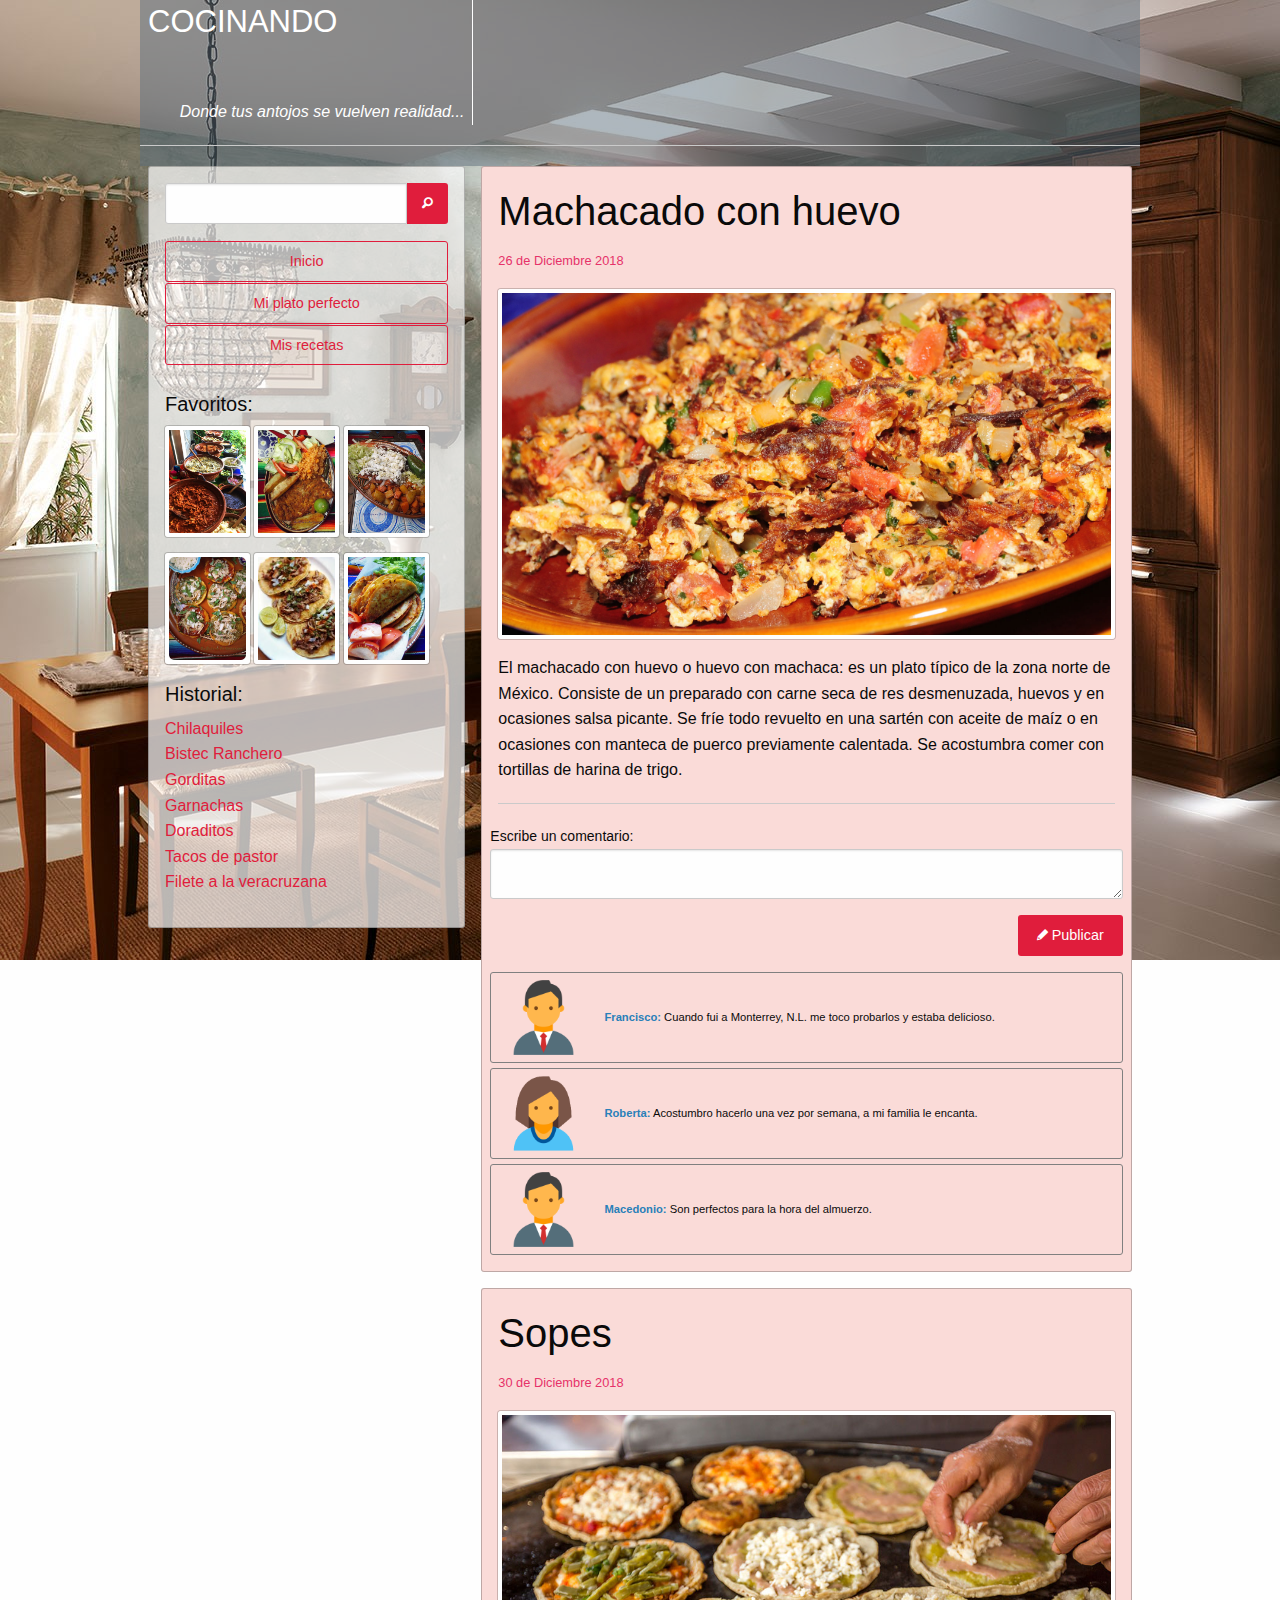
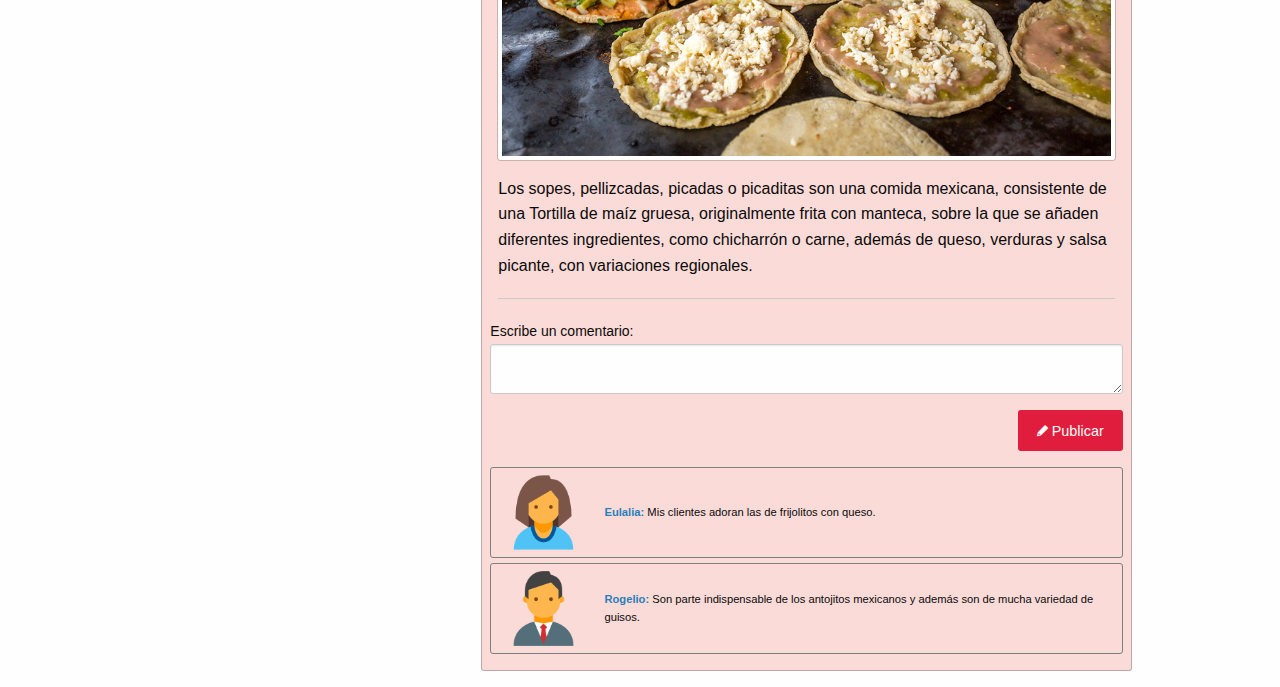
<file: 02_BlogCocina-Foundation/index.html>
<!doctype html>
<html class="no-js" lang="en" dir="ltr">
  <head>
    <meta charset="utf-8">
    <meta http-equiv="x-ua-compatible" content="ie=edge">
    <meta name="viewport" content="width=device-width, initial-scale=1.0">
    <title>Cocinando</title>
    <link rel="stylesheet" href="css/foundation.min.css">
    <link rel="stylesheet" href="icons/foundation-icons.css">
    <link rel="stylesheet" href="css/app.css">
  </head>
  <body class="blog-body">
    <div class="row contenedor"> <!-- Contenedor de la página -->
      <div class="column row col-12 hide-for-small-only">
        <div class="column medium-4 header-left"> <!-- Encabezado izq-->
          <h3>COCINANDO</h3>
          <br><br>
          <p class="text-right"><em>Donde tus antojos se vuelven realidad...</em></p>
        </div>
        <div class="column medium-8 header"></div> <!-- Encabezado der -->
        <hr>
      </div>
    </div>
    <div class="row">
      <div class="column medium-4 hide-for-small-only"> <!-- Panel de Contenidos -->
        <div class="callout panel">
          <div class="row">
            <div class="column small-12"> <!-- Buscador -->
              <div class="input-group">
                <input class="input-group-field" type="text">
                <div class="input-group-button">
                  <a href="#" class="button"><i class="step fi-magnifying-glass"></i></a>
                </div>
              </div>
            </div>
            <div class="column small-12"> <!-- Lista -->
              <a class="button hollow expanded lista" href="#">Inicio</a>
              <a class="button hollow expanded lista" href="#">Mi plato perfecto</a>
              <a class="button hollow expanded lista" href="#">Mis recetas</a>
            </div>
            <div class="column small-12 fav"> <!-- Favoritos -->
              <br>
              <h5>Favoritos:</h5>
              <img class="thumbnail" src="img/1.jpg">
              <img class="thumbnail" src="img/2.jpg">
              <img class="thumbnail" src="img/3.jpg">
              <img class="thumbnail" src="img/4.jpg">
              <img class="thumbnail" src="img/5.jpg">
              <img class="thumbnail" src="img/6.jpg">
            </div>
            <div class="column small-12"> <!-- Historial -->
              <h5>Historial:</h5>
              <ul class="no-bullet">
                <li><a href="#">Chilaquiles</a></li>
                <li><a href="#">Bistec Ranchero</a></li>
                <li><a href="#">Gorditas</a></li>
                <li><a href="#">Garnachas</a></li>
                <li><a href="#">Doraditos</a></li>
                <li><a href="#">Tacos de pastor</a></li>
                <li><a href="#">Filete a la veracruzana</a></li>
              </ul>
            </div>
          </div>
        </div>
      </div>
      <div class="column medium-8"> <!-- Articulos -->
        <div class="callout articulos">
          <h2>Machacado con huevo</h2>
          <p class="fecha"><small>26 de Diciembre 2018</small></p>
          <img class="thumbnail" src="img/machaca.jpg">
          <p>El machacado con huevo o huevo con machaca: es un plato típico de la zona norte de México. Consiste de un preparado con carne seca de res desmenuzada, huevos y en ocasiones salsa picante. Se fríe todo revuelto en una sartén con aceite de maíz o en ocasiones con manteca de puerco previamente calentada. Se acostumbra comer con tortillas de harina de trigo.</p>
          <hr>
          <div class="row"> <!-- Form. de Comentario -->
            <label class="small-12">
              Escribe un comentario:
              <textarea id="Comentario"></textarea>
            </label>
            <label for="Comentario" class="button small-2 small-offset-10"><i class="step fi-pencil"></i> Publicar</label>
          </div>
          <div class="row comentario">
            <div class="column small-2">
              <img src="img/user-male.png">
            </div>
            <div class="column small-10 align-self-middle">
              <p><b class="usuario">Francisco:</b> Cuando fui a Monterrey, N.L. me toco probarlos y estaba delicioso.</p>
            </div>
          </div>
          <div class="row comentario">
            <div class="column small-2">
              <img  src="img/user-female.png">
            </div>
            <div class="column small-10 align-self-middle">
              <p><b class="usuario">Roberta:</b> Acostumbro hacerlo una vez por semana, a mi familia le encanta.</p>
            </div>
          </div>
          <div class="row comentario">
            <div class="column small-2">
              <img src="img/user-male.png">
            </div>
            <div class="column small-10 align-self-middle">
              <p><b class="usuario">Macedonio:</b> Son perfectos para la hora del almuerzo.</p>
            </div>
          </div>
        </div>
        <div class="callout articulos">
          <h2>Sopes</h2>
          <p class="fecha"><small>30 de Diciembre 2018</small></p>
          <img class="thumbnail" src="img/sopes.jpg">
          <p>Los sopes, pellizcadas, picadas o picaditas son una comida mexicana, consistente de una Tortilla de maíz gruesa, originalmente frita con manteca, sobre la que se añaden diferentes ingredientes, como chicharrón o carne, además de queso, verduras y salsa picante, con variaciones regionales. </p>
          <hr>
          <div class="row"> <!-- Form. de Comentario -->
            <label class="small-12">
              Escribe un comentario:
              <textarea></textarea>
            </label>
            <label for="Comentario" class="button small-2 small-offset-10"><i class="step fi-pencil"></i> Publicar</label>
          </div>
          <div class="row comentario">
            <div class="column small-2">
              <img src="img/user-female.png">
            </div>
            <div class="column small-10 align-self-middle">
              <p><b class="usuario">Eulalia:</b> Mis clientes adoran las de frijolitos con queso.</p>
            </div>
          </div>
          <div class="row comentario">
            <div class="column small-2">
              <img src="img/user-male.png">
            </div>
            <div class="column small-10 align-self-middle">
              <p><b class="usuario">Rogelio:</b> Son parte indispensable de los antojitos mexicanos y además son de mucha variedad de guisos.</p>
            </div>
          </div>
        </div>
      </div>
    </div>

    <script src="js/vendor/jquery.js"></script>
    <script src="js/vendor/what-input.js"></script>
    <script src="js/vendor/foundation.js"></script>
    <script src="js/app.js"></script>
  </body>
</html>
</file>
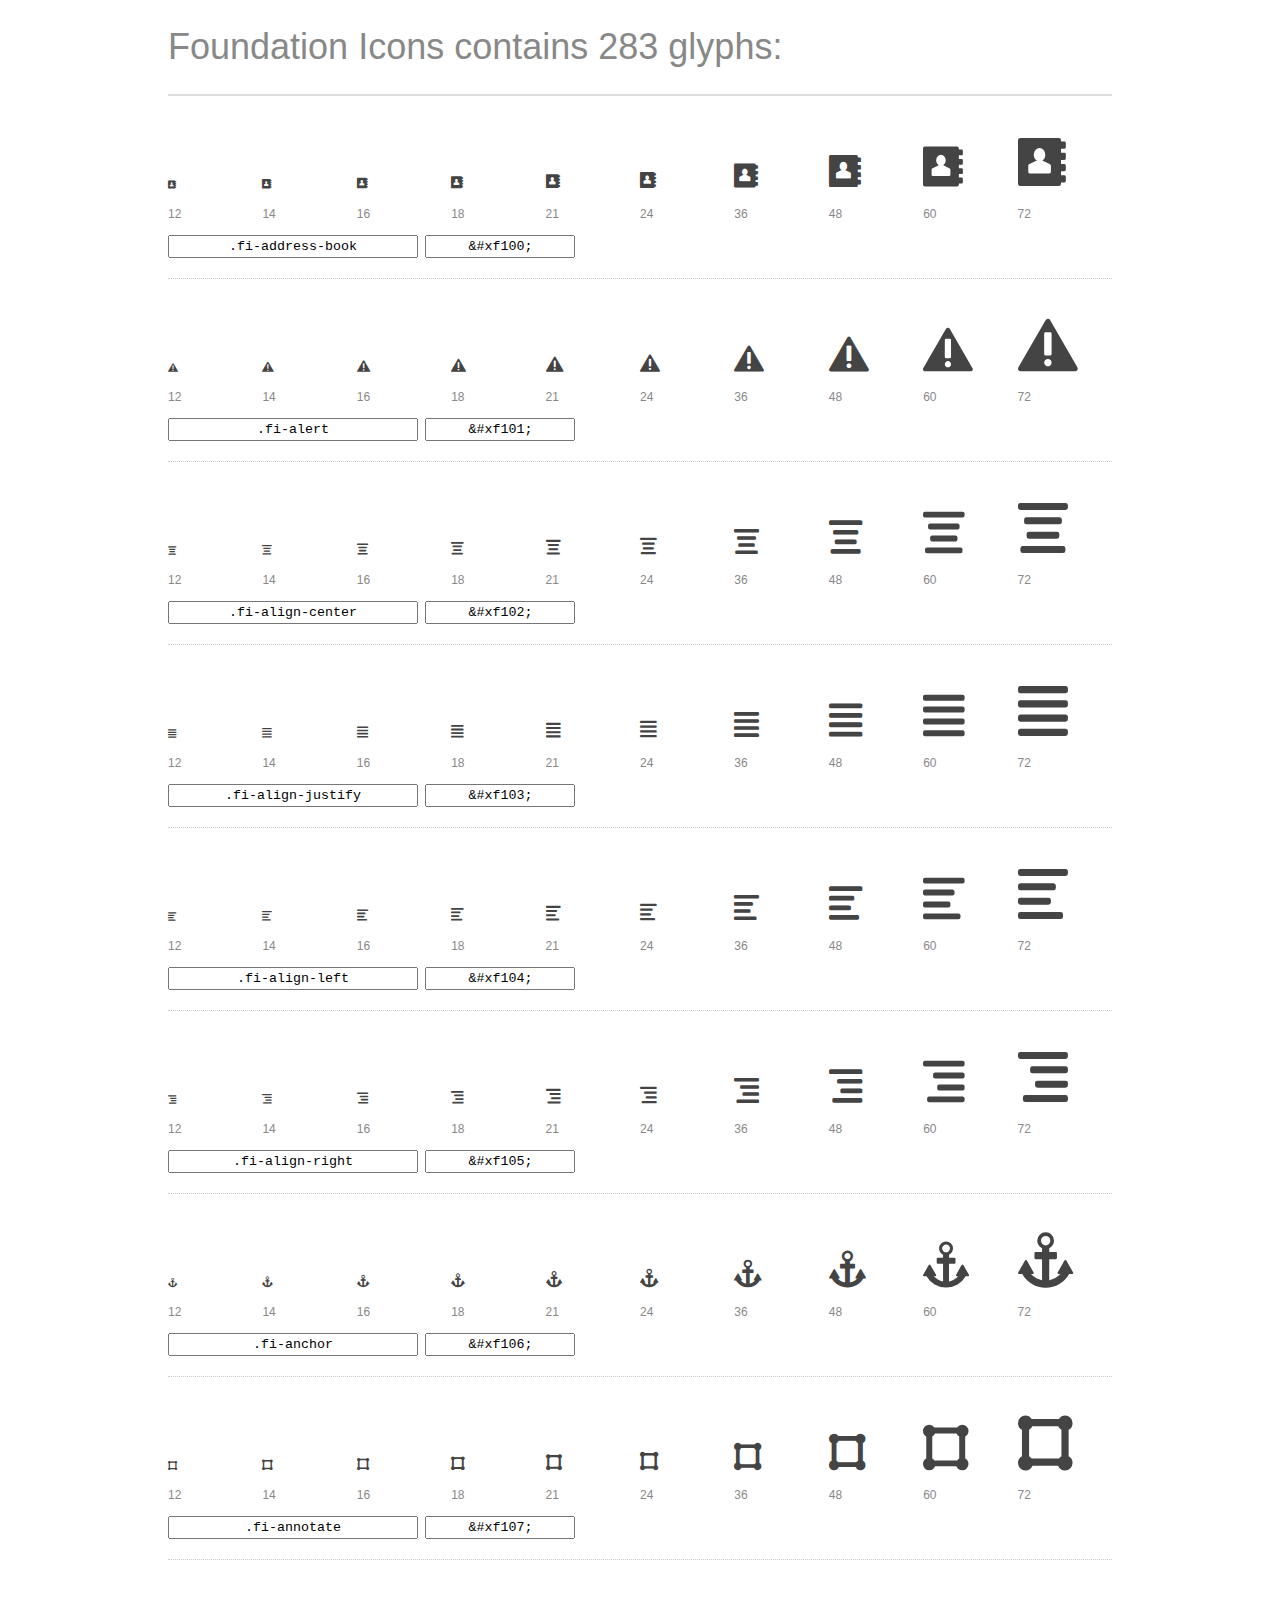
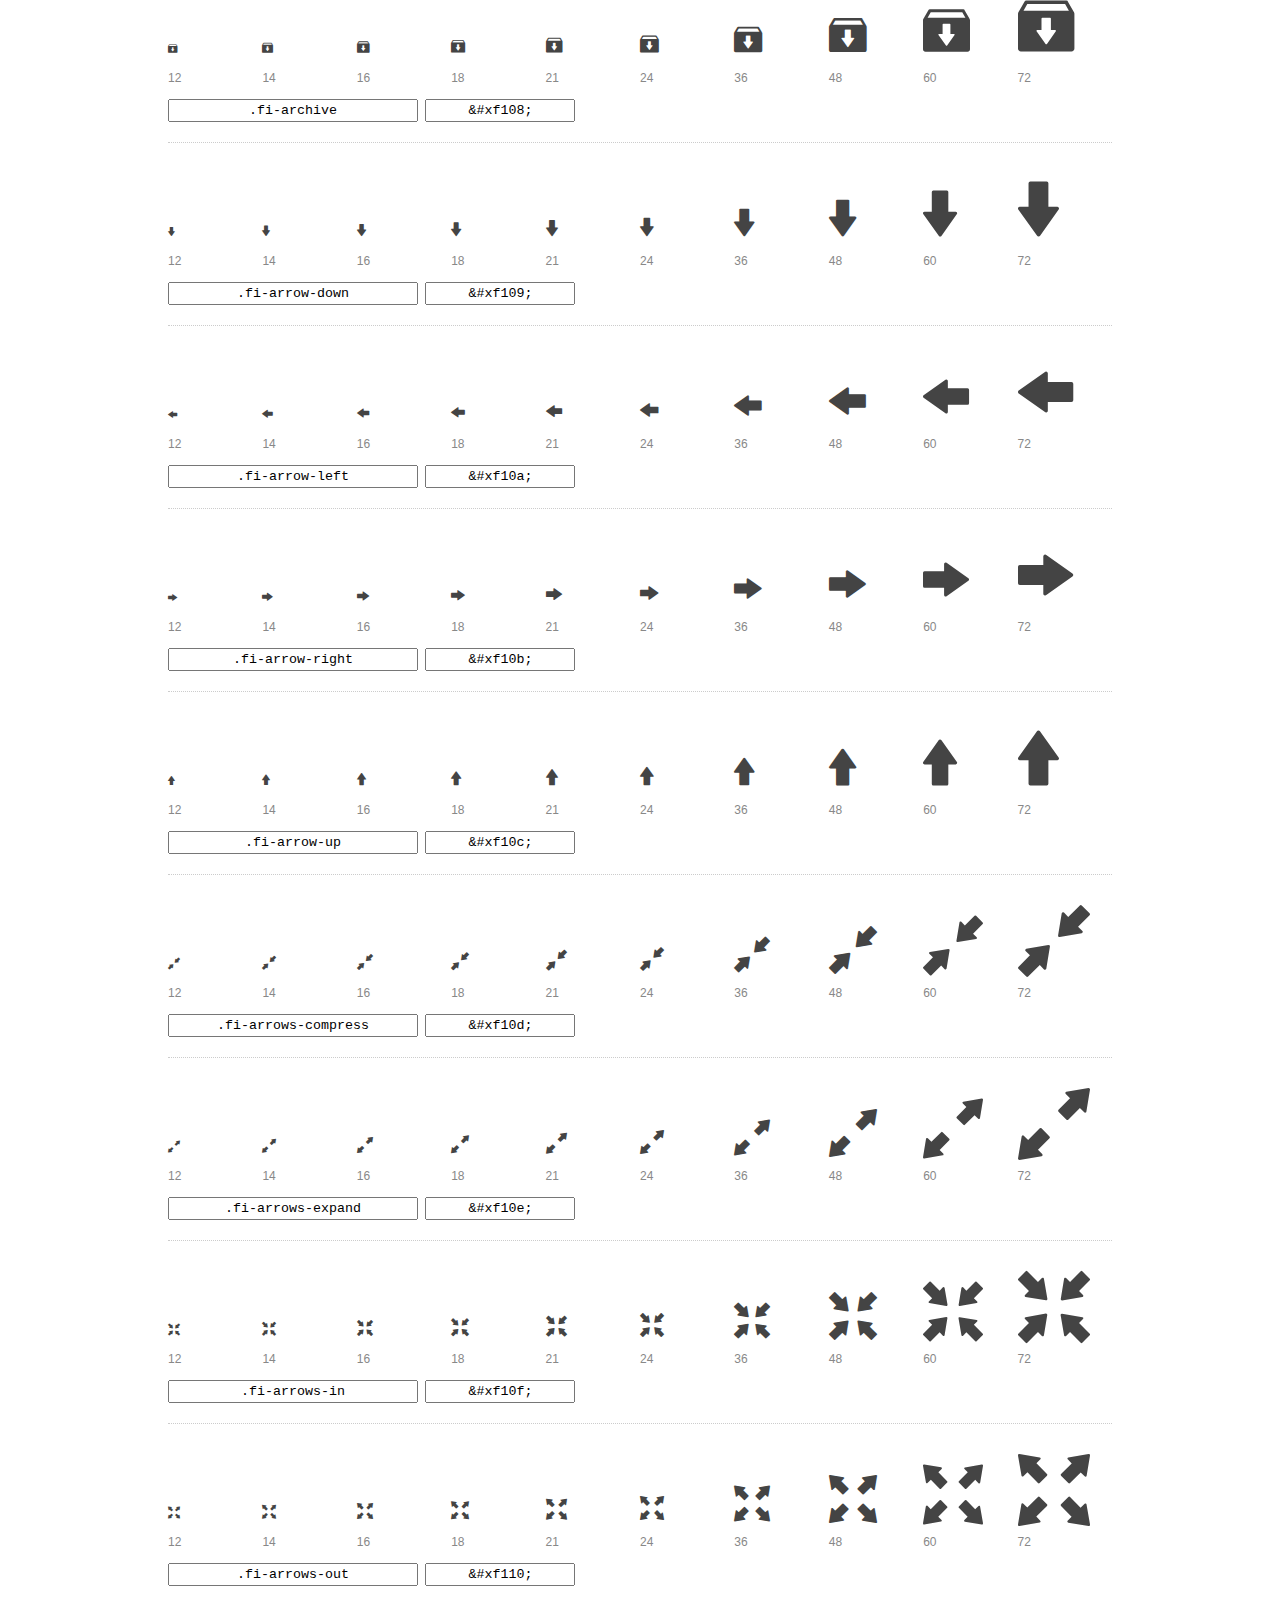
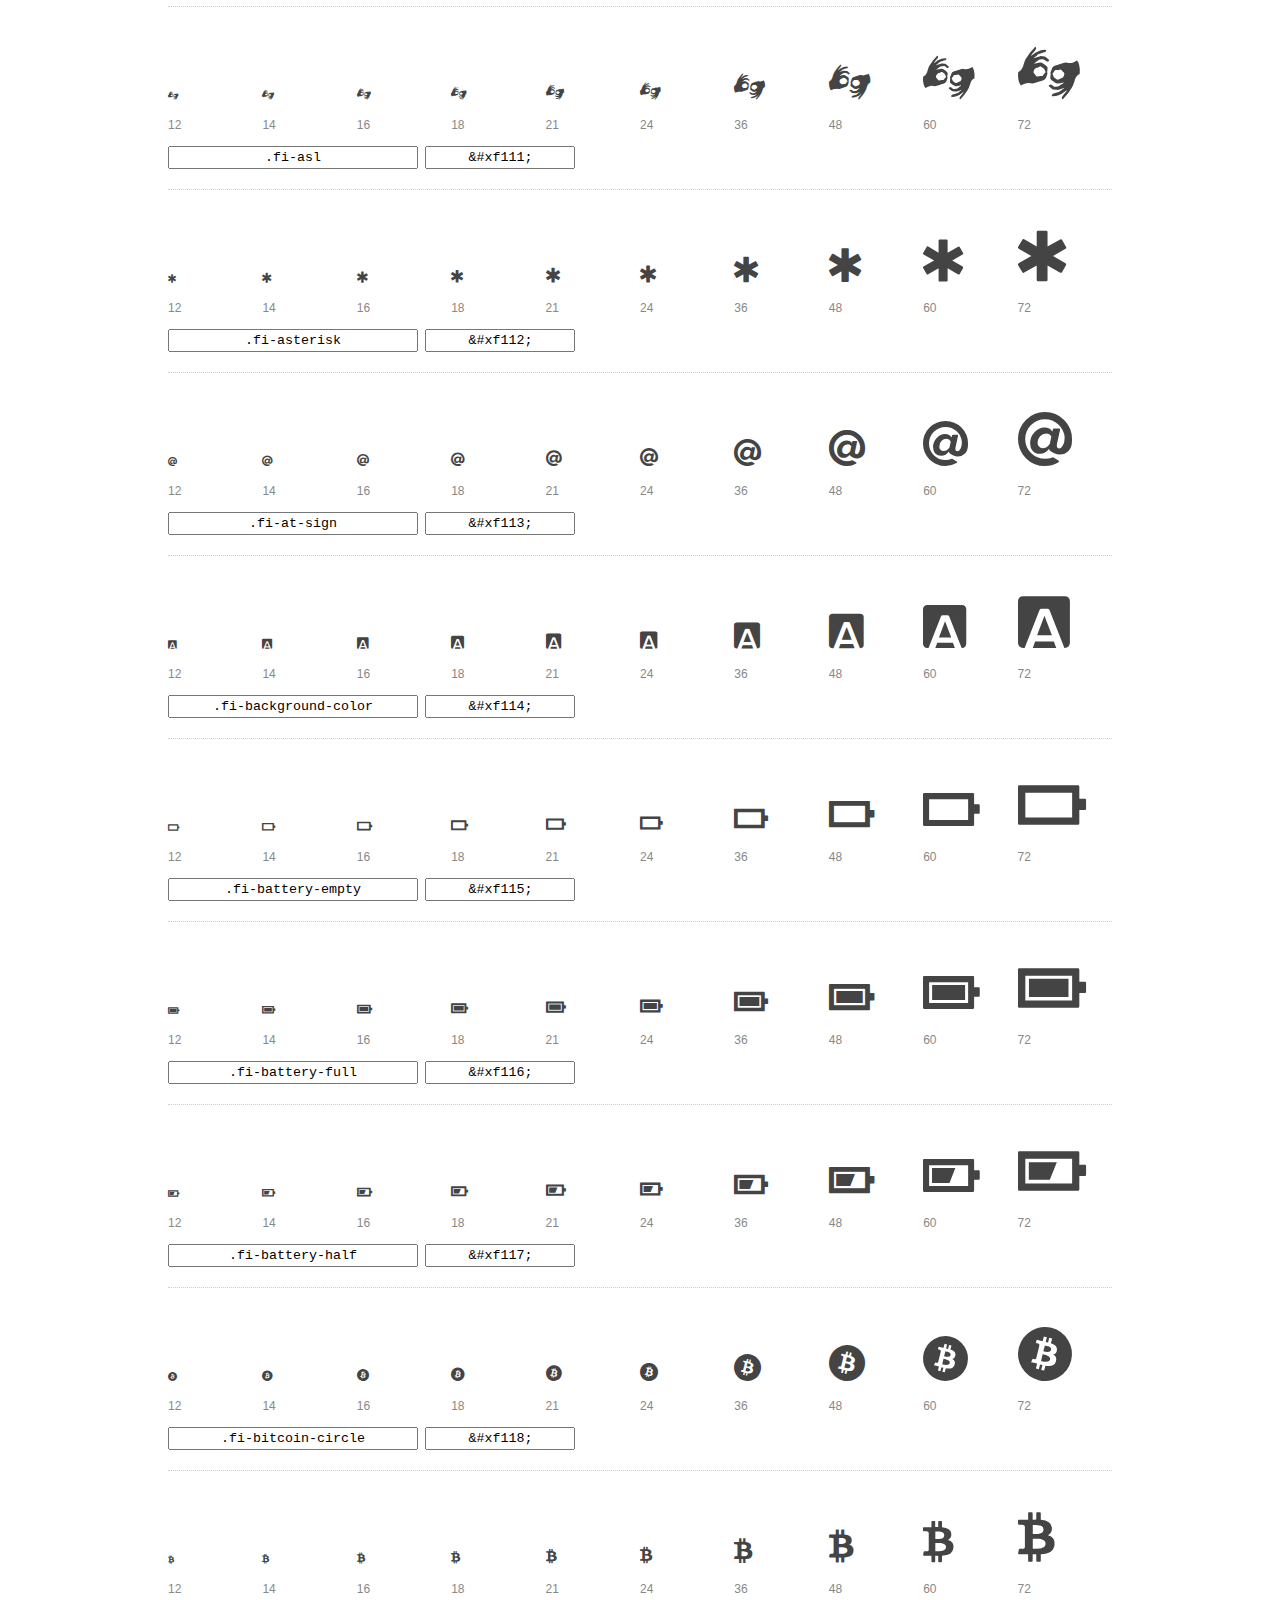
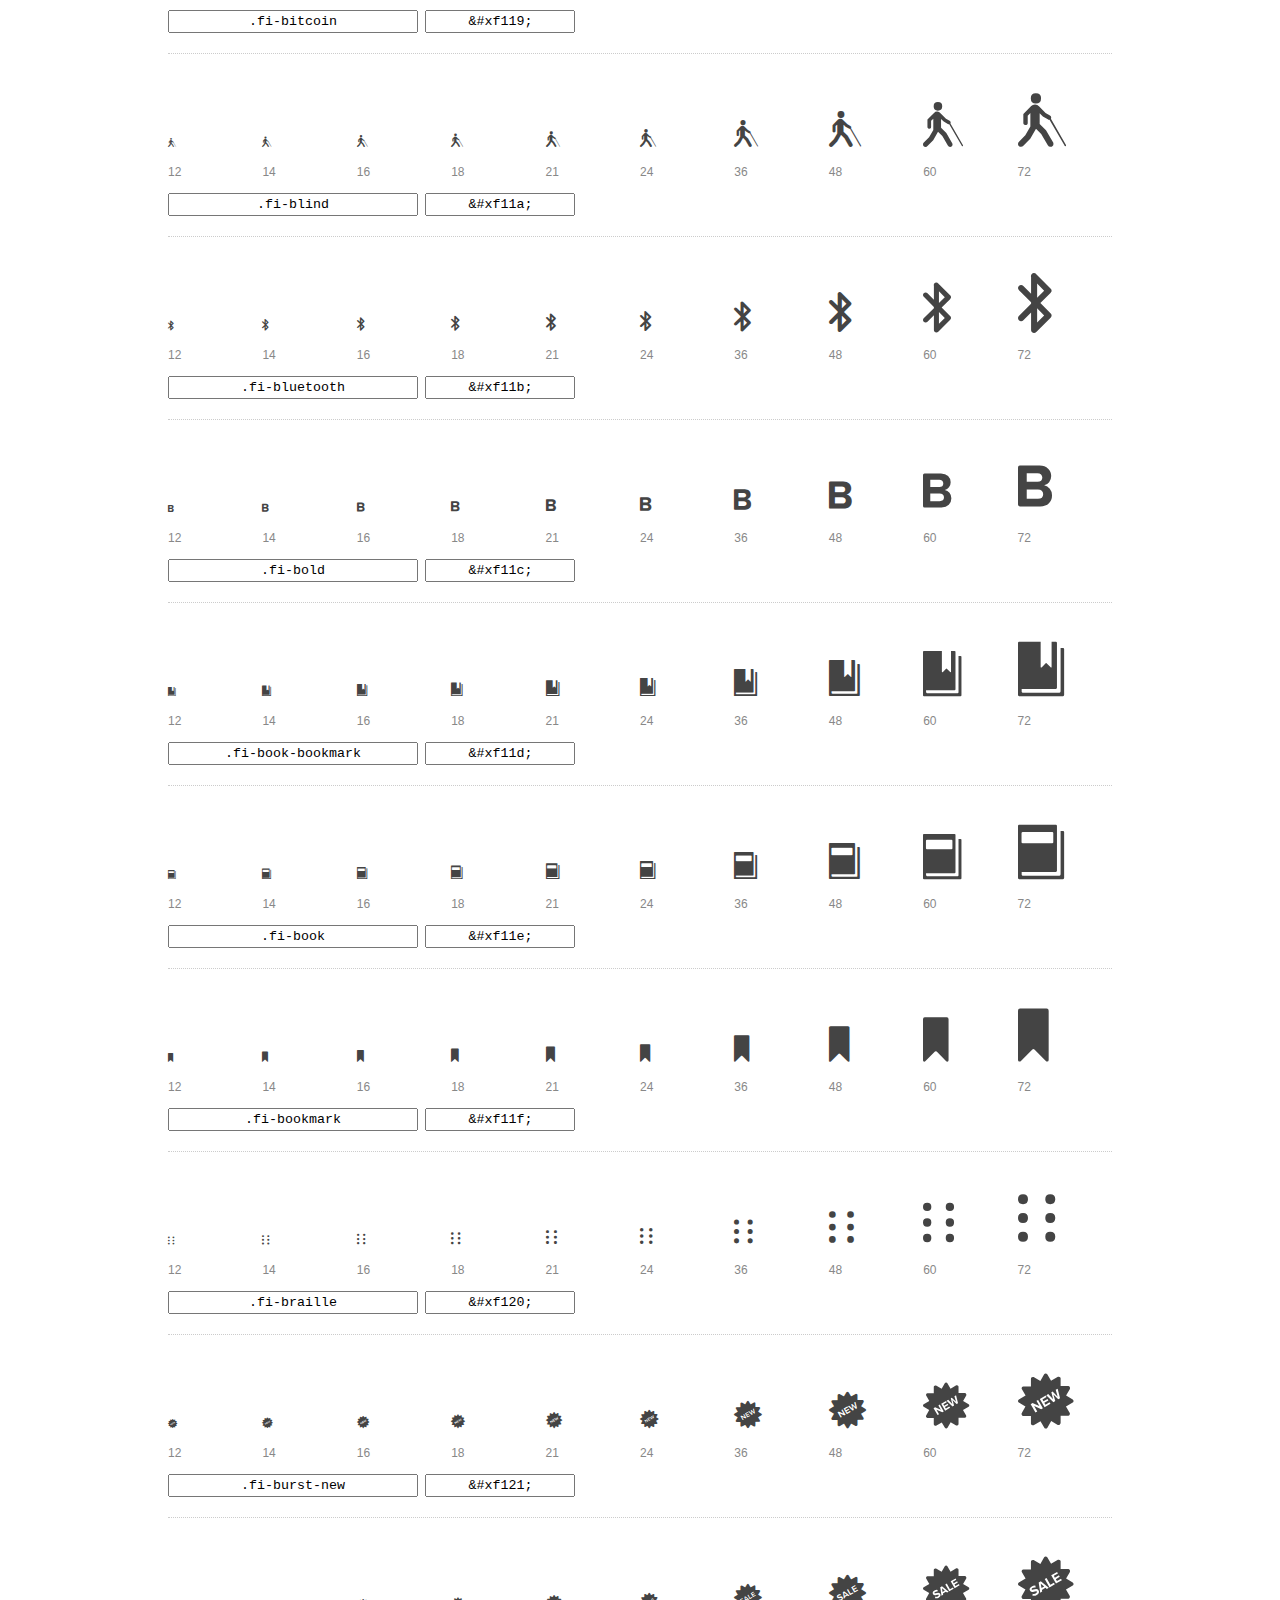
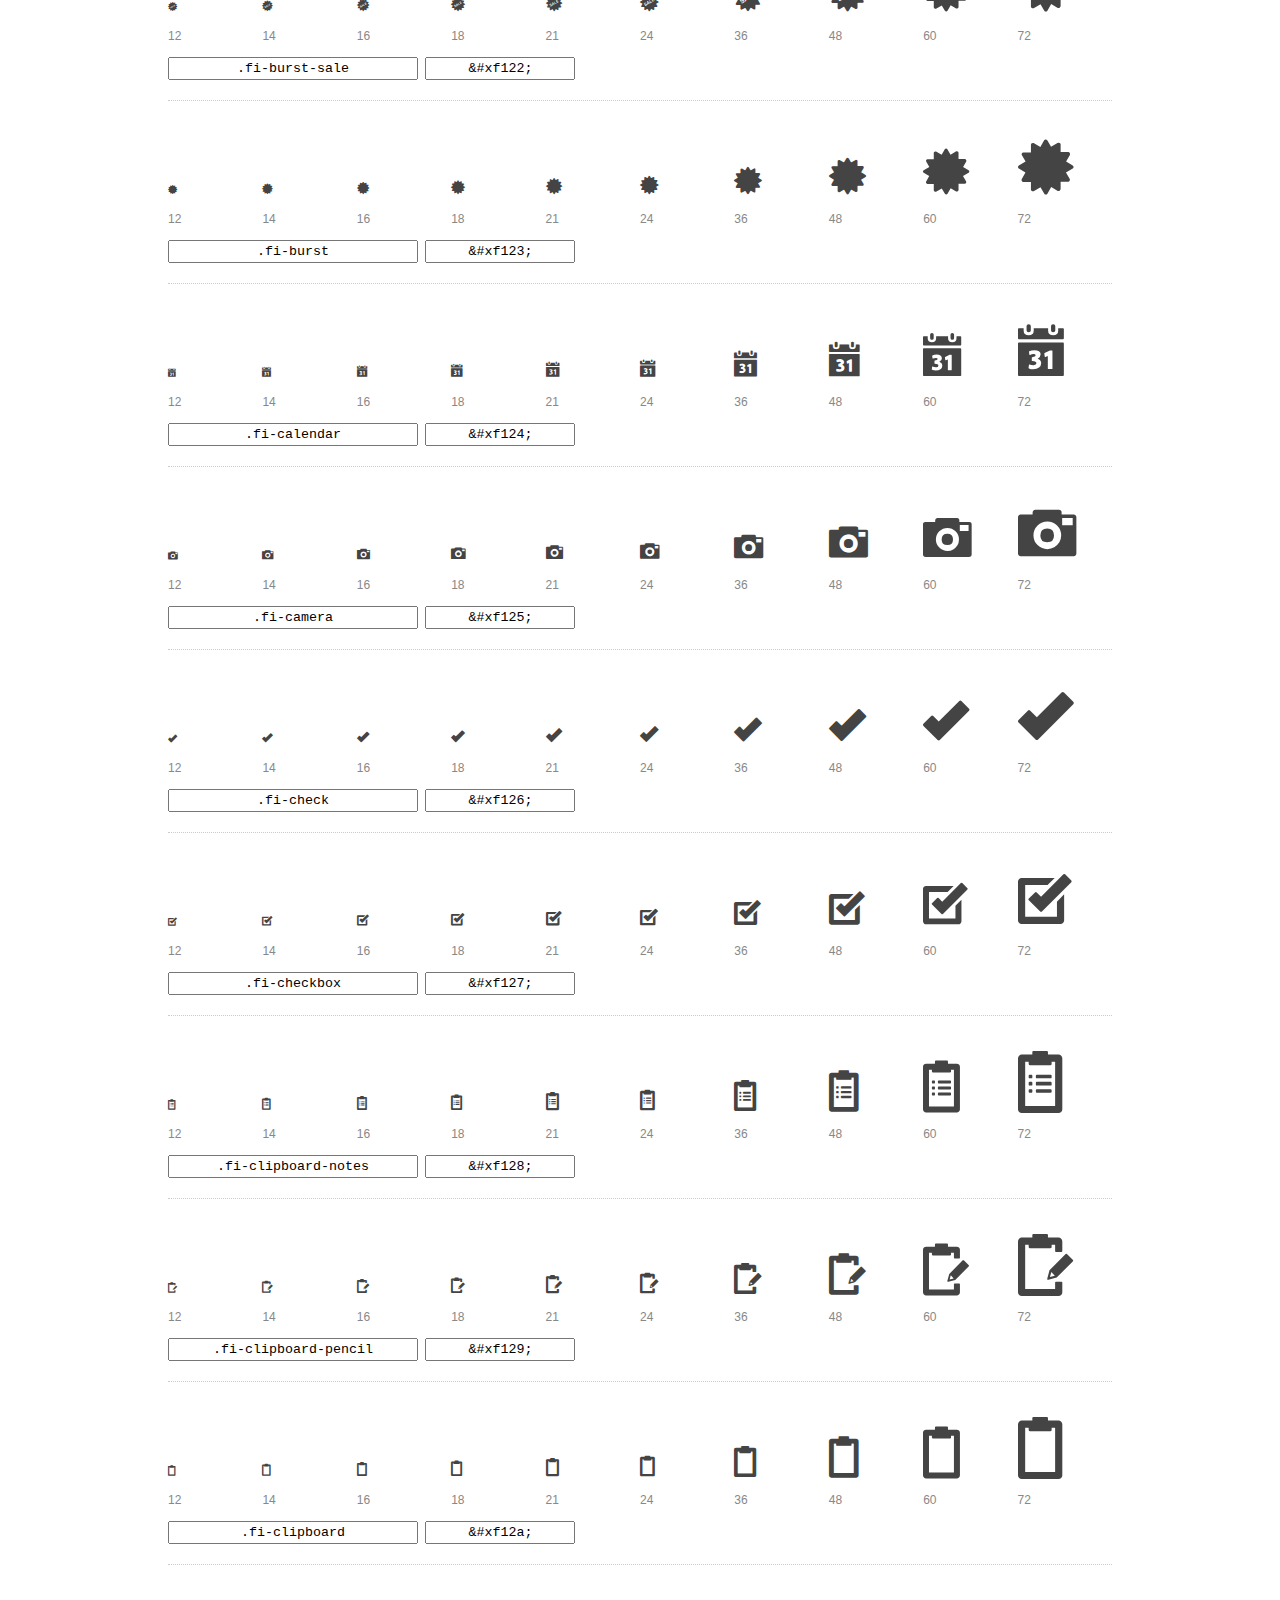
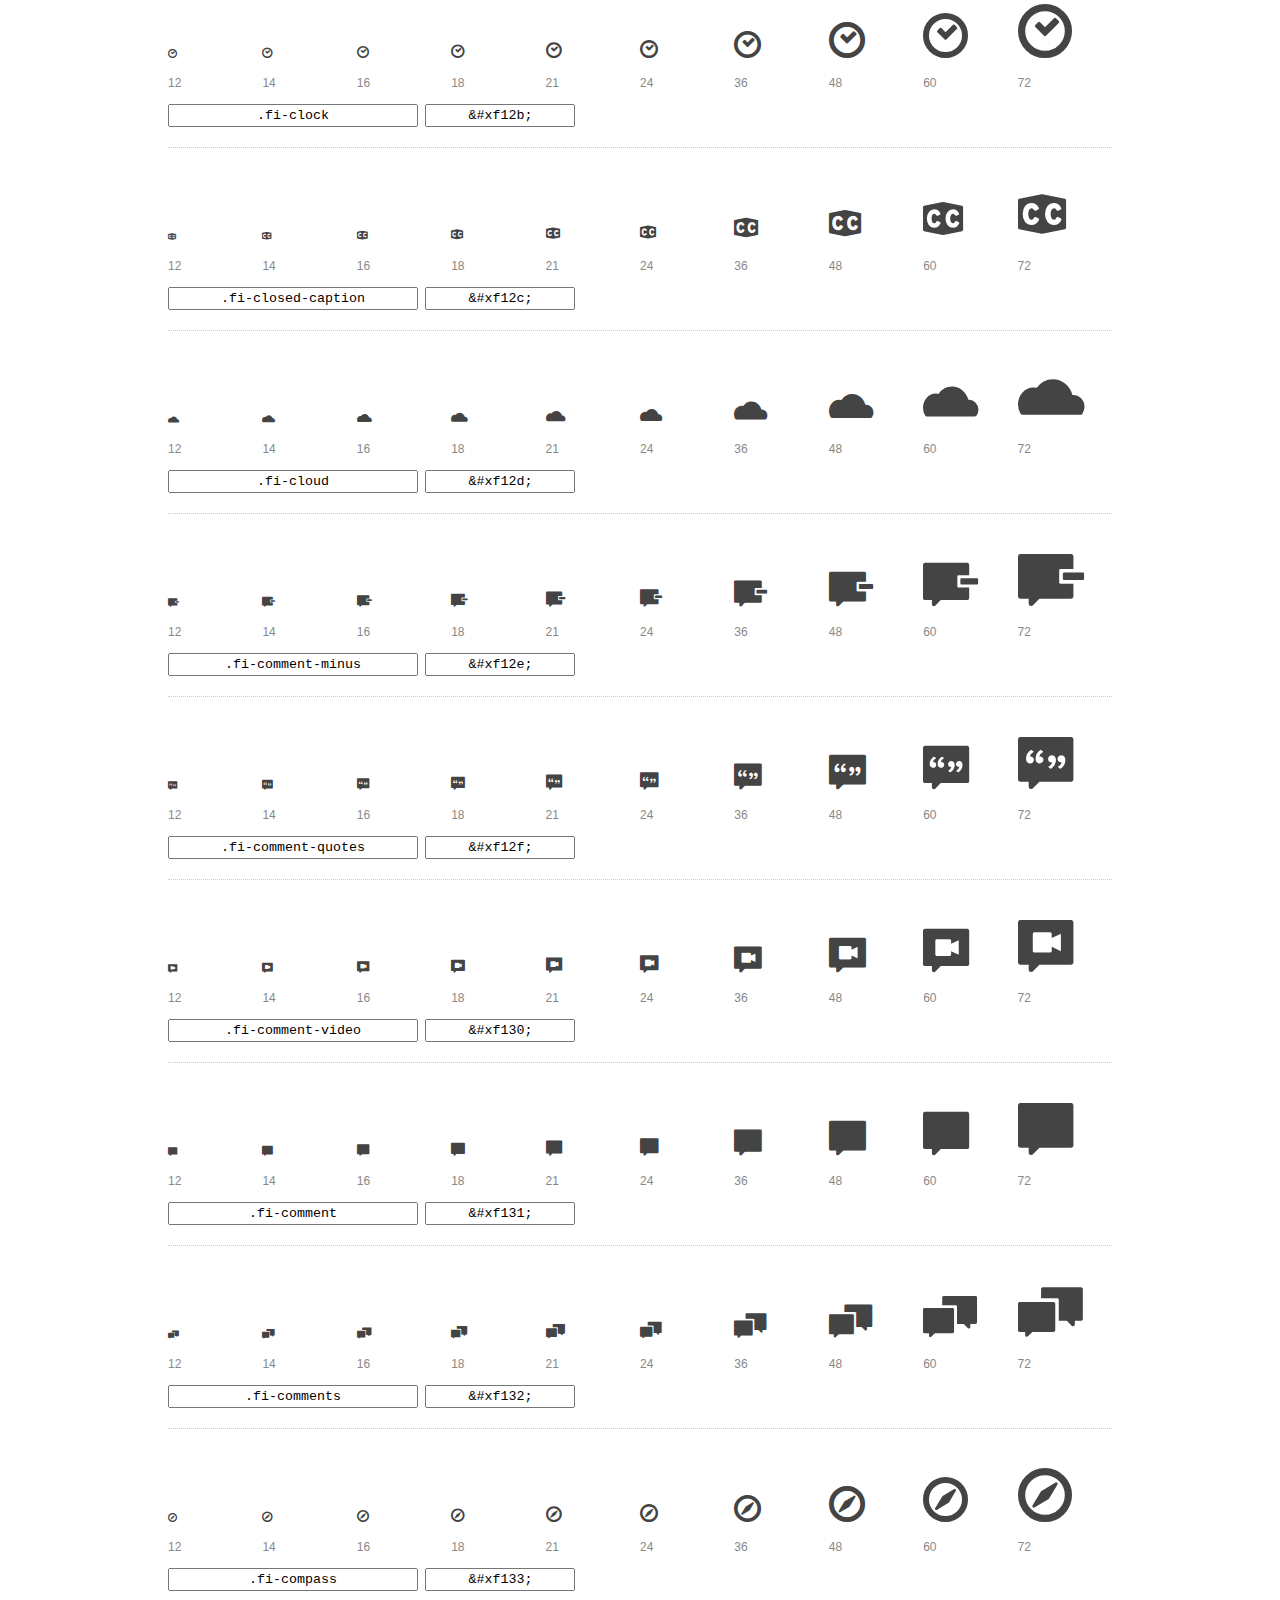
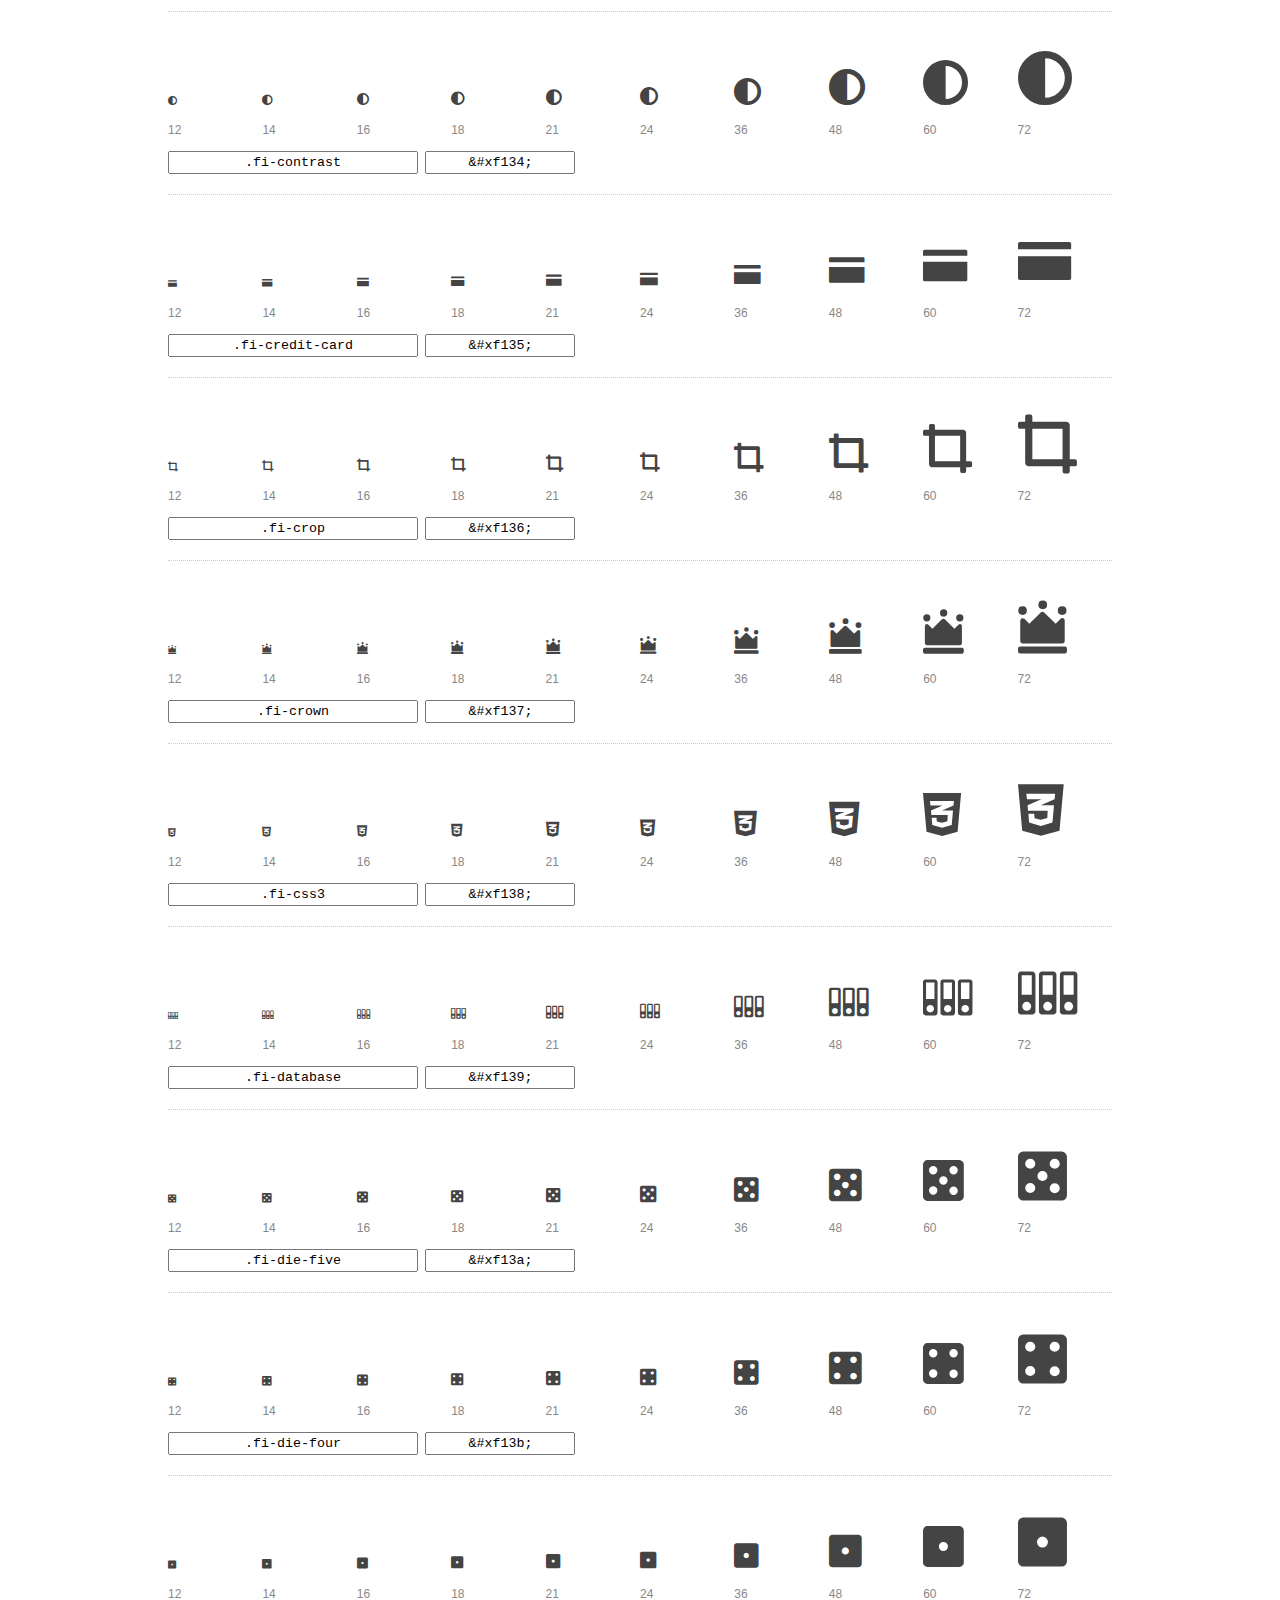
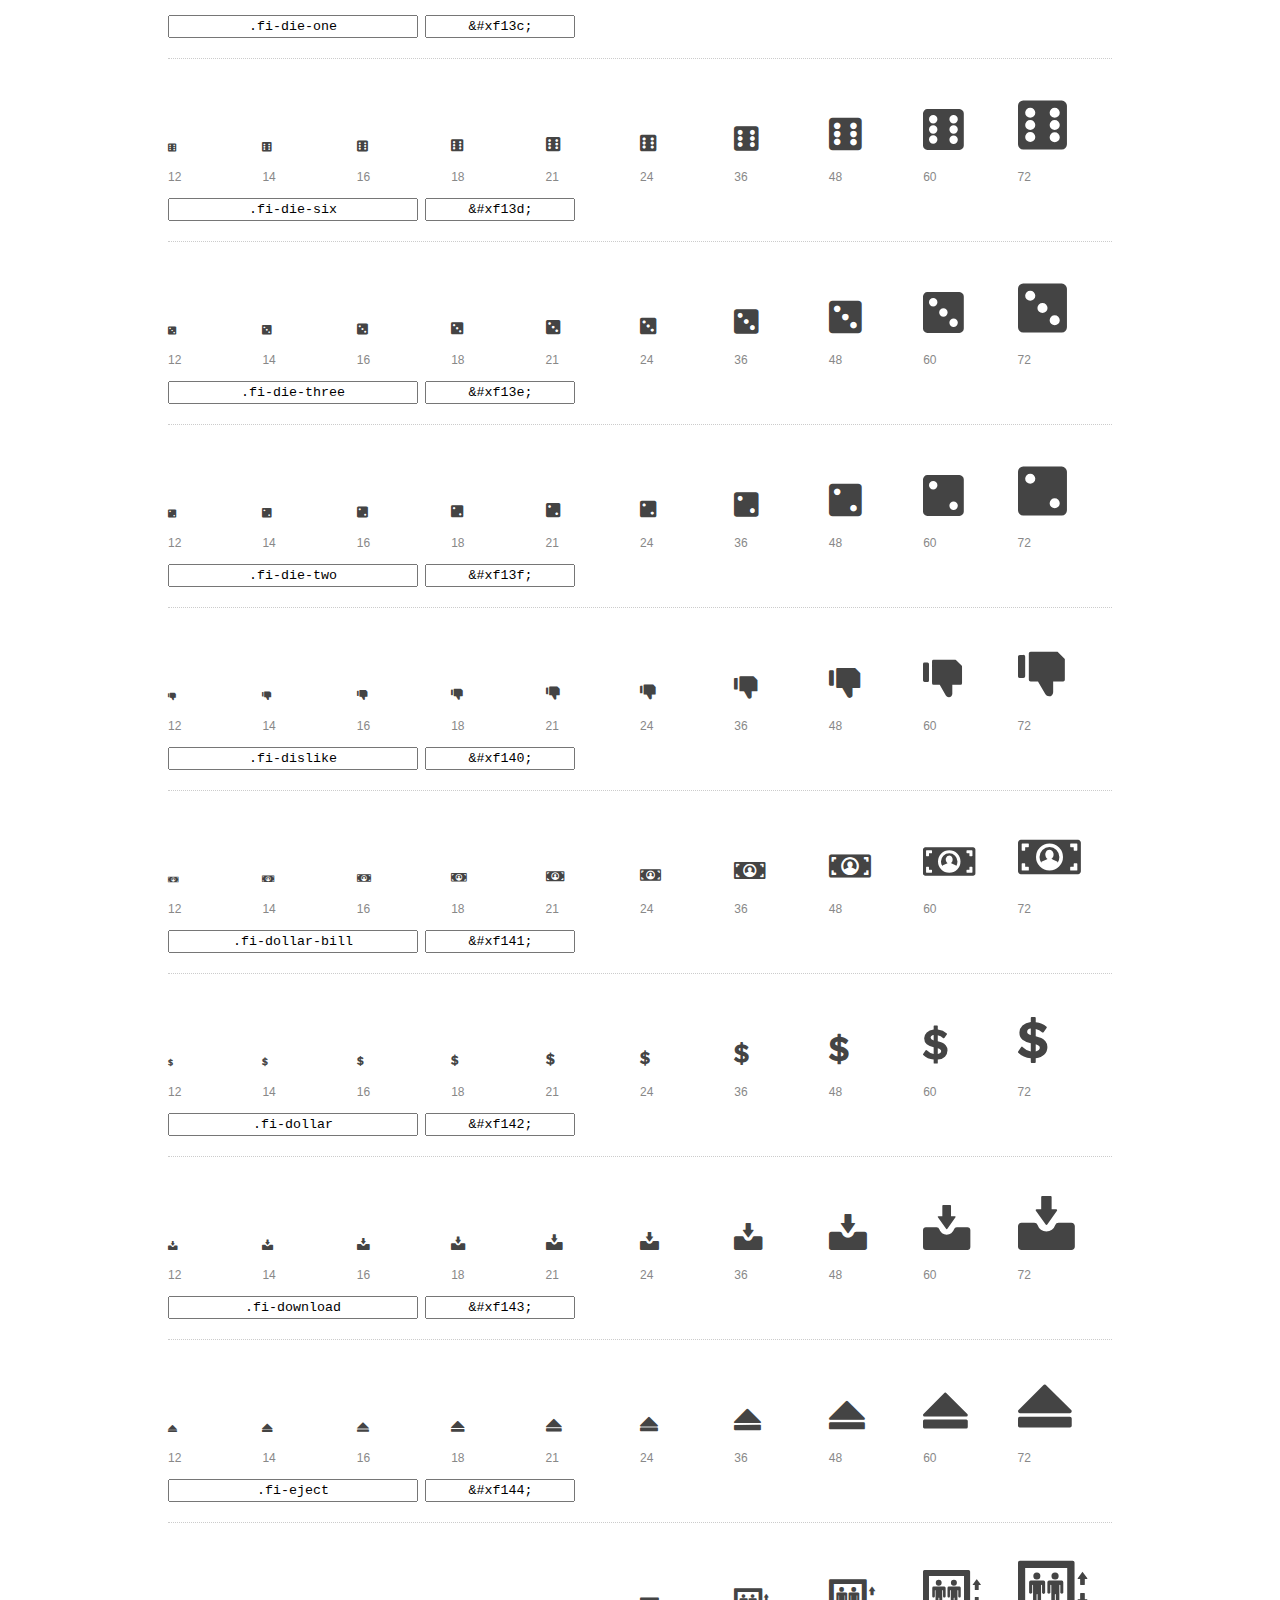
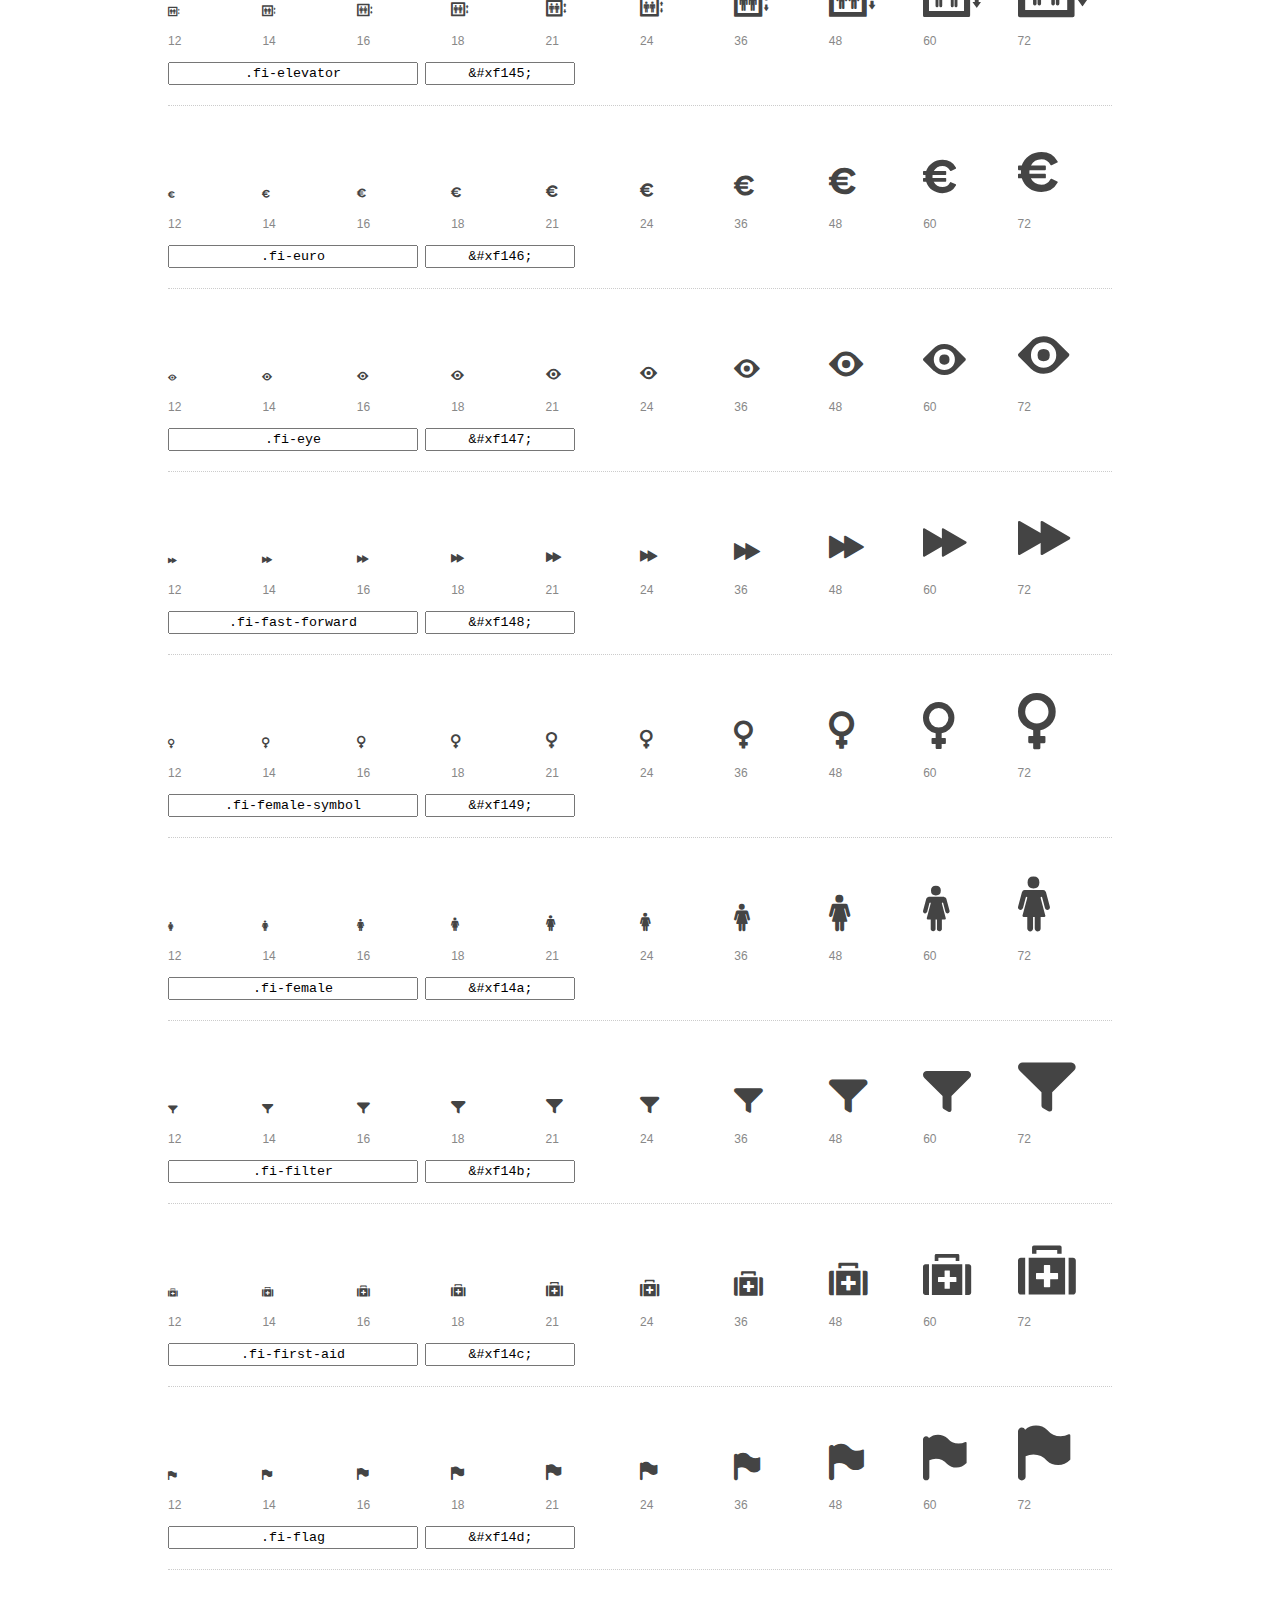
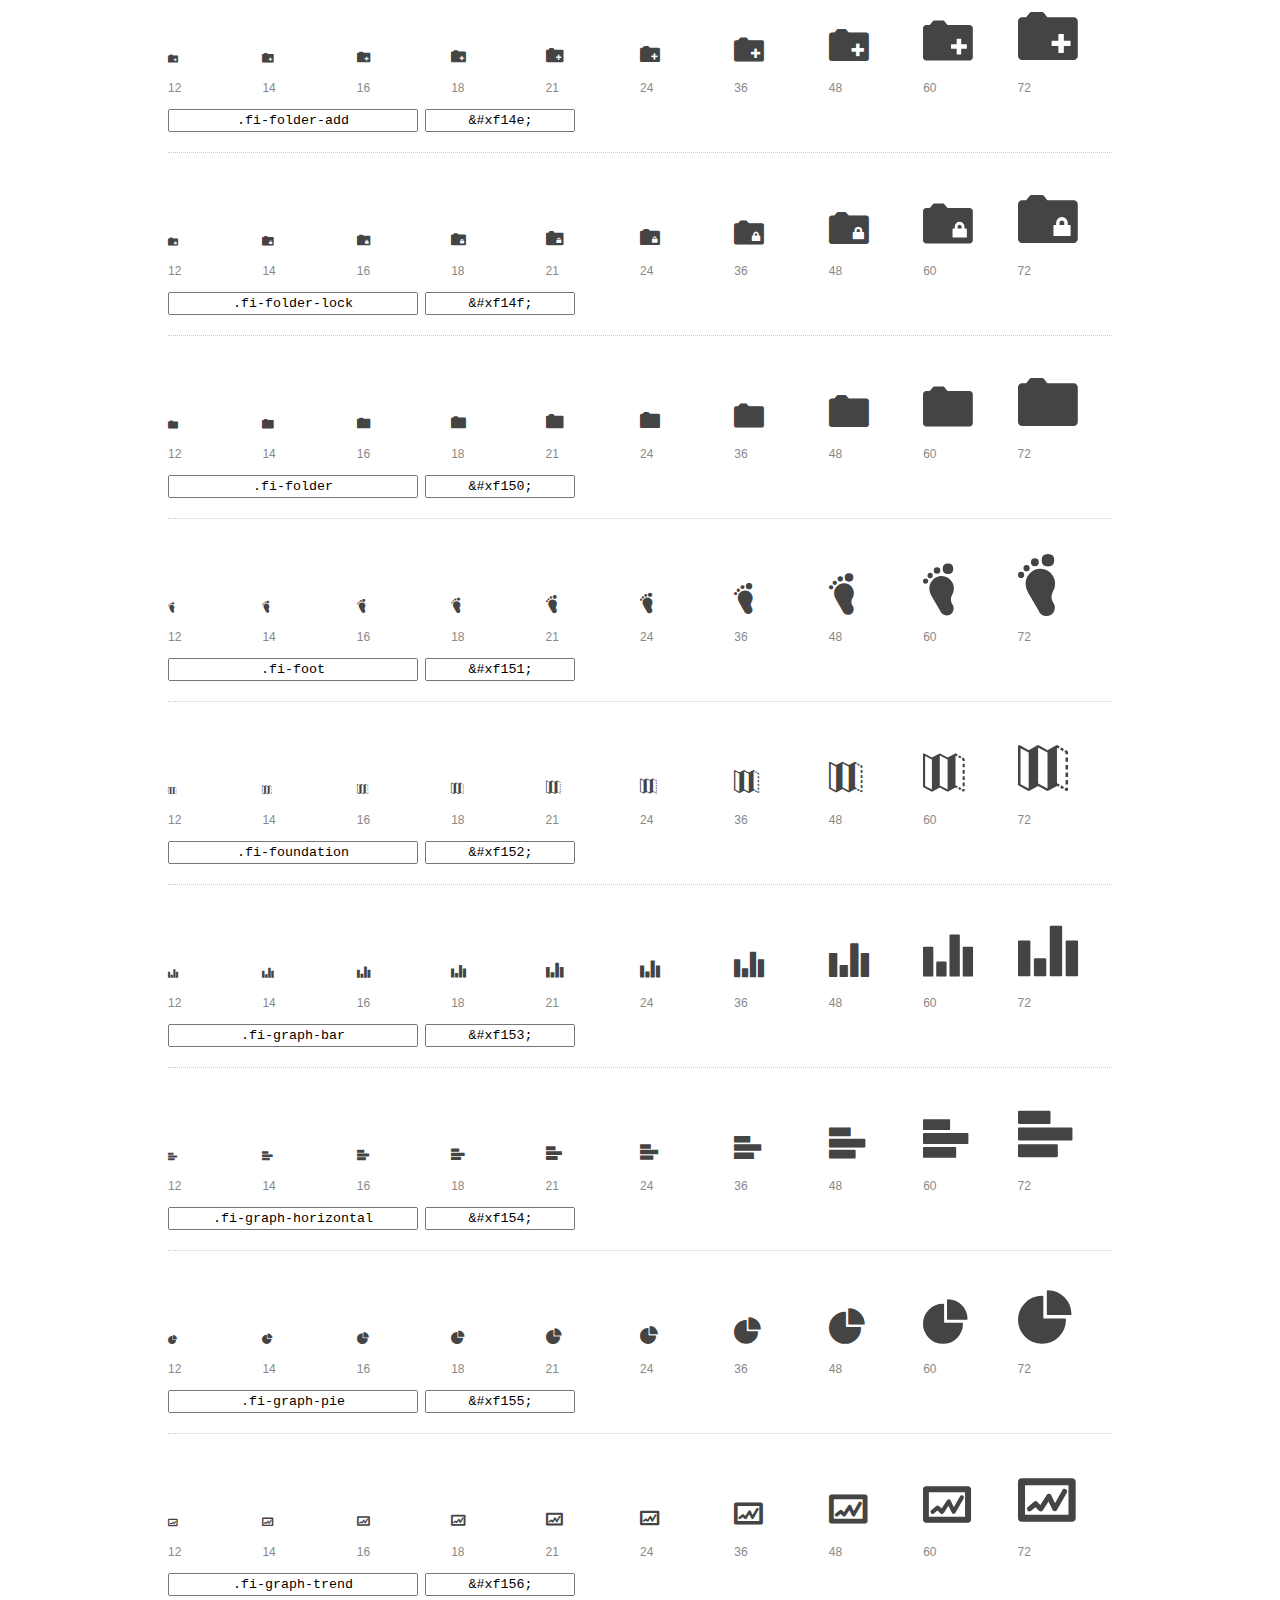
<file: 02_BlogCocina-Foundation/icons/preview.html>
<!DOCTYPE html>
<html>
  <head>
    <title>Foundation Icons glyphs preview</title>
    <link rel="stylesheet" href="foundation-icons.css" />

    <style>
      * {
        -moz-box-sizing: border-box;
        -webkit-box-sizing: border-box;
        box-sizing: border-box;
        margin: 0;
        padding: 0;
      }

      body {
        background: #fff;
        color: #444;
        font: 16px/1.5 "Helvetica Neue", Helvetica, Arial, sans-serif;
      }

      a, 
      a:visited {
        color: #888;
        text-decoration: underline;
      }
      a:hover, 
      a:focus { color: #000; }

      h1 {
        border-bottom: 2px solid #ddd;
        color: #888;
        font-size: 36px;
        font-weight: 300;
        margin-bottom: 20px;
        padding: 20px 0;
      }

      .container {
        margin: 0 auto;
        min-width: 880px;
        padding: 0 40px;
        width: 80%;
      }

      .glyph {
        border-bottom: 1px dotted #ccc;
        padding: 10px 0 20px;
        margin-bottom: 20px;
      }

      .preview-glyphs { vertical-align: bottom; } 

      .preview-scale { 
        color: #888;
        font-size: 12px; 
        margin-top: 5px;
      }

      .step {
        display: inline-block;
        line-height: 1;
        width: 10%;
      }

      
      .size-12 { font-size: 12px; }
      
      .size-14 { font-size: 14px; }
      
      .size-16 { font-size: 16px; }
      
      .size-18 { font-size: 18px; }
      
      .size-21 { font-size: 21px; }
      
      .size-24 { font-size: 24px; }
      
      .size-36 { font-size: 36px; }
      
      .size-48 { font-size: 48px; }
      
      .size-60 { font-size: 60px; }
      
      .size-72 { font-size: 72px; }
      

      .usage { margin-top: 10px; }

      .usage input {
        font-family: monospace;
        margin-right: 3px;
        padding: 2px 5px;
        text-align: center;
      }

      .usage .point { width: 150px; }

      .usage .class { width: 250px; }

      .footer {
        color: #888;
        font-size: 12px;
        padding: 20px 0;
      }
    </style>

    <!--[if lte IE 8]><script src="http://html5shiv.googlecode.com/svn/trunk/html5.js"></script><![endif]-->
  </head>

  <body>
    <div class="container">
      <h1>Foundation Icons contains 283 glyphs:</h1> 

      
      <div class="glyph">
        <div class="preview-glyphs">
          <i class="step fi-address-book size-12"></i><i class="step fi-address-book size-14"></i><i class="step fi-address-book size-16"></i><i class="step fi-address-book size-18"></i><i class="step fi-address-book size-21"></i><i class="step fi-address-book size-24"></i><i class="step fi-address-book size-36"></i><i class="step fi-address-book size-48"></i><i class="step fi-address-book size-60"></i><i class="step fi-address-book size-72"></i>
        </div>
        <div class="preview-scale">
          <span class="step">12</span><span class="step">14</span><span class="step">16</span><span class="step">18</span><span class="step">21</span><span class="step">24</span><span class="step">36</span><span class="step">48</span><span class="step">60</span><span class="step">72</span> 
        </div>
        <div class="usage">
          <input class="class" type="text" readonly="readonly" onClick="this.select();" value=".fi-address-book" />
          <input class="point" type="text" readonly="readonly" onClick="this.select();" value="&amp;#xf100;" />
        </div>
      </div>
      
      <div class="glyph">
        <div class="preview-glyphs">
          <i class="step fi-alert size-12"></i><i class="step fi-alert size-14"></i><i class="step fi-alert size-16"></i><i class="step fi-alert size-18"></i><i class="step fi-alert size-21"></i><i class="step fi-alert size-24"></i><i class="step fi-alert size-36"></i><i class="step fi-alert size-48"></i><i class="step fi-alert size-60"></i><i class="step fi-alert size-72"></i>
        </div>
        <div class="preview-scale">
          <span class="step">12</span><span class="step">14</span><span class="step">16</span><span class="step">18</span><span class="step">21</span><span class="step">24</span><span class="step">36</span><span class="step">48</span><span class="step">60</span><span class="step">72</span> 
        </div>
        <div class="usage">
          <input class="class" type="text" readonly="readonly" onClick="this.select();" value=".fi-alert" />
          <input class="point" type="text" readonly="readonly" onClick="this.select();" value="&amp;#xf101;" />
        </div>
      </div>
      
      <div class="glyph">
        <div class="preview-glyphs">
          <i class="step fi-align-center size-12"></i><i class="step fi-align-center size-14"></i><i class="step fi-align-center size-16"></i><i class="step fi-align-center size-18"></i><i class="step fi-align-center size-21"></i><i class="step fi-align-center size-24"></i><i class="step fi-align-center size-36"></i><i class="step fi-align-center size-48"></i><i class="step fi-align-center size-60"></i><i class="step fi-align-center size-72"></i>
        </div>
        <div class="preview-scale">
          <span class="step">12</span><span class="step">14</span><span class="step">16</span><span class="step">18</span><span class="step">21</span><span class="step">24</span><span class="step">36</span><span class="step">48</span><span class="step">60</span><span class="step">72</span> 
        </div>
        <div class="usage">
          <input class="class" type="text" readonly="readonly" onClick="this.select();" value=".fi-align-center" />
          <input class="point" type="text" readonly="readonly" onClick="this.select();" value="&amp;#xf102;" />
        </div>
      </div>
      
      <div class="glyph">
        <div class="preview-glyphs">
          <i class="step fi-align-justify size-12"></i><i class="step fi-align-justify size-14"></i><i class="step fi-align-justify size-16"></i><i class="step fi-align-justify size-18"></i><i class="step fi-align-justify size-21"></i><i class="step fi-align-justify size-24"></i><i class="step fi-align-justify size-36"></i><i class="step fi-align-justify size-48"></i><i class="step fi-align-justify size-60"></i><i class="step fi-align-justify size-72"></i>
        </div>
        <div class="preview-scale">
          <span class="step">12</span><span class="step">14</span><span class="step">16</span><span class="step">18</span><span class="step">21</span><span class="step">24</span><span class="step">36</span><span class="step">48</span><span class="step">60</span><span class="step">72</span> 
        </div>
        <div class="usage">
          <input class="class" type="text" readonly="readonly" onClick="this.select();" value=".fi-align-justify" />
          <input class="point" type="text" readonly="readonly" onClick="this.select();" value="&amp;#xf103;" />
        </div>
      </div>
      
      <div class="glyph">
        <div class="preview-glyphs">
          <i class="step fi-align-left size-12"></i><i class="step fi-align-left size-14"></i><i class="step fi-align-left size-16"></i><i class="step fi-align-left size-18"></i><i class="step fi-align-left size-21"></i><i class="step fi-align-left size-24"></i><i class="step fi-align-left size-36"></i><i class="step fi-align-left size-48"></i><i class="step fi-align-left size-60"></i><i class="step fi-align-left size-72"></i>
        </div>
        <div class="preview-scale">
          <span class="step">12</span><span class="step">14</span><span class="step">16</span><span class="step">18</span><span class="step">21</span><span class="step">24</span><span class="step">36</span><span class="step">48</span><span class="step">60</span><span class="step">72</span> 
        </div>
        <div class="usage">
          <input class="class" type="text" readonly="readonly" onClick="this.select();" value=".fi-align-left" />
          <input class="point" type="text" readonly="readonly" onClick="this.select();" value="&amp;#xf104;" />
        </div>
      </div>
      
      <div class="glyph">
        <div class="preview-glyphs">
          <i class="step fi-align-right size-12"></i><i class="step fi-align-right size-14"></i><i class="step fi-align-right size-16"></i><i class="step fi-align-right size-18"></i><i class="step fi-align-right size-21"></i><i class="step fi-align-right size-24"></i><i class="step fi-align-right size-36"></i><i class="step fi-align-right size-48"></i><i class="step fi-align-right size-60"></i><i class="step fi-align-right size-72"></i>
        </div>
        <div class="preview-scale">
          <span class="step">12</span><span class="step">14</span><span class="step">16</span><span class="step">18</span><span class="step">21</span><span class="step">24</span><span class="step">36</span><span class="step">48</span><span class="step">60</span><span class="step">72</span> 
        </div>
        <div class="usage">
          <input class="class" type="text" readonly="readonly" onClick="this.select();" value=".fi-align-right" />
          <input class="point" type="text" readonly="readonly" onClick="this.select();" value="&amp;#xf105;" />
        </div>
      </div>
      
      <div class="glyph">
        <div class="preview-glyphs">
          <i class="step fi-anchor size-12"></i><i class="step fi-anchor size-14"></i><i class="step fi-anchor size-16"></i><i class="step fi-anchor size-18"></i><i class="step fi-anchor size-21"></i><i class="step fi-anchor size-24"></i><i class="step fi-anchor size-36"></i><i class="step fi-anchor size-48"></i><i class="step fi-anchor size-60"></i><i class="step fi-anchor size-72"></i>
        </div>
        <div class="preview-scale">
          <span class="step">12</span><span class="step">14</span><span class="step">16</span><span class="step">18</span><span class="step">21</span><span class="step">24</span><span class="step">36</span><span class="step">48</span><span class="step">60</span><span class="step">72</span> 
        </div>
        <div class="usage">
          <input class="class" type="text" readonly="readonly" onClick="this.select();" value=".fi-anchor" />
          <input class="point" type="text" readonly="readonly" onClick="this.select();" value="&amp;#xf106;" />
        </div>
      </div>
      
      <div class="glyph">
        <div class="preview-glyphs">
          <i class="step fi-annotate size-12"></i><i class="step fi-annotate size-14"></i><i class="step fi-annotate size-16"></i><i class="step fi-annotate size-18"></i><i class="step fi-annotate size-21"></i><i class="step fi-annotate size-24"></i><i class="step fi-annotate size-36"></i><i class="step fi-annotate size-48"></i><i class="step fi-annotate size-60"></i><i class="step fi-annotate size-72"></i>
        </div>
        <div class="preview-scale">
          <span class="step">12</span><span class="step">14</span><span class="step">16</span><span class="step">18</span><span class="step">21</span><span class="step">24</span><span class="step">36</span><span class="step">48</span><span class="step">60</span><span class="step">72</span> 
        </div>
        <div class="usage">
          <input class="class" type="text" readonly="readonly" onClick="this.select();" value=".fi-annotate" />
          <input class="point" type="text" readonly="readonly" onClick="this.select();" value="&amp;#xf107;" />
        </div>
      </div>
      
      <div class="glyph">
        <div class="preview-glyphs">
          <i class="step fi-archive size-12"></i><i class="step fi-archive size-14"></i><i class="step fi-archive size-16"></i><i class="step fi-archive size-18"></i><i class="step fi-archive size-21"></i><i class="step fi-archive size-24"></i><i class="step fi-archive size-36"></i><i class="step fi-archive size-48"></i><i class="step fi-archive size-60"></i><i class="step fi-archive size-72"></i>
        </div>
        <div class="preview-scale">
          <span class="step">12</span><span class="step">14</span><span class="step">16</span><span class="step">18</span><span class="step">21</span><span class="step">24</span><span class="step">36</span><span class="step">48</span><span class="step">60</span><span class="step">72</span> 
        </div>
        <div class="usage">
          <input class="class" type="text" readonly="readonly" onClick="this.select();" value=".fi-archive" />
          <input class="point" type="text" readonly="readonly" onClick="this.select();" value="&amp;#xf108;" />
        </div>
      </div>
      
      <div class="glyph">
        <div class="preview-glyphs">
          <i class="step fi-arrow-down size-12"></i><i class="step fi-arrow-down size-14"></i><i class="step fi-arrow-down size-16"></i><i class="step fi-arrow-down size-18"></i><i class="step fi-arrow-down size-21"></i><i class="step fi-arrow-down size-24"></i><i class="step fi-arrow-down size-36"></i><i class="step fi-arrow-down size-48"></i><i class="step fi-arrow-down size-60"></i><i class="step fi-arrow-down size-72"></i>
        </div>
        <div class="preview-scale">
          <span class="step">12</span><span class="step">14</span><span class="step">16</span><span class="step">18</span><span class="step">21</span><span class="step">24</span><span class="step">36</span><span class="step">48</span><span class="step">60</span><span class="step">72</span> 
        </div>
        <div class="usage">
          <input class="class" type="text" readonly="readonly" onClick="this.select();" value=".fi-arrow-down" />
          <input class="point" type="text" readonly="readonly" onClick="this.select();" value="&amp;#xf109;" />
        </div>
      </div>
      
      <div class="glyph">
        <div class="preview-glyphs">
          <i class="step fi-arrow-left size-12"></i><i class="step fi-arrow-left size-14"></i><i class="step fi-arrow-left size-16"></i><i class="step fi-arrow-left size-18"></i><i class="step fi-arrow-left size-21"></i><i class="step fi-arrow-left size-24"></i><i class="step fi-arrow-left size-36"></i><i class="step fi-arrow-left size-48"></i><i class="step fi-arrow-left size-60"></i><i class="step fi-arrow-left size-72"></i>
        </div>
        <div class="preview-scale">
          <span class="step">12</span><span class="step">14</span><span class="step">16</span><span class="step">18</span><span class="step">21</span><span class="step">24</span><span class="step">36</span><span class="step">48</span><span class="step">60</span><span class="step">72</span> 
        </div>
        <div class="usage">
          <input class="class" type="text" readonly="readonly" onClick="this.select();" value=".fi-arrow-left" />
          <input class="point" type="text" readonly="readonly" onClick="this.select();" value="&amp;#xf10a;" />
        </div>
      </div>
      
      <div class="glyph">
        <div class="preview-glyphs">
          <i class="step fi-arrow-right size-12"></i><i class="step fi-arrow-right size-14"></i><i class="step fi-arrow-right size-16"></i><i class="step fi-arrow-right size-18"></i><i class="step fi-arrow-right size-21"></i><i class="step fi-arrow-right size-24"></i><i class="step fi-arrow-right size-36"></i><i class="step fi-arrow-right size-48"></i><i class="step fi-arrow-right size-60"></i><i class="step fi-arrow-right size-72"></i>
        </div>
        <div class="preview-scale">
          <span class="step">12</span><span class="step">14</span><span class="step">16</span><span class="step">18</span><span class="step">21</span><span class="step">24</span><span class="step">36</span><span class="step">48</span><span class="step">60</span><span class="step">72</span> 
        </div>
        <div class="usage">
          <input class="class" type="text" readonly="readonly" onClick="this.select();" value=".fi-arrow-right" />
          <input class="point" type="text" readonly="readonly" onClick="this.select();" value="&amp;#xf10b;" />
        </div>
      </div>
      
      <div class="glyph">
        <div class="preview-glyphs">
          <i class="step fi-arrow-up size-12"></i><i class="step fi-arrow-up size-14"></i><i class="step fi-arrow-up size-16"></i><i class="step fi-arrow-up size-18"></i><i class="step fi-arrow-up size-21"></i><i class="step fi-arrow-up size-24"></i><i class="step fi-arrow-up size-36"></i><i class="step fi-arrow-up size-48"></i><i class="step fi-arrow-up size-60"></i><i class="step fi-arrow-up size-72"></i>
        </div>
        <div class="preview-scale">
          <span class="step">12</span><span class="step">14</span><span class="step">16</span><span class="step">18</span><span class="step">21</span><span class="step">24</span><span class="step">36</span><span class="step">48</span><span class="step">60</span><span class="step">72</span> 
        </div>
        <div class="usage">
          <input class="class" type="text" readonly="readonly" onClick="this.select();" value=".fi-arrow-up" />
          <input class="point" type="text" readonly="readonly" onClick="this.select();" value="&amp;#xf10c;" />
        </div>
      </div>
      
      <div class="glyph">
        <div class="preview-glyphs">
          <i class="step fi-arrows-compress size-12"></i><i class="step fi-arrows-compress size-14"></i><i class="step fi-arrows-compress size-16"></i><i class="step fi-arrows-compress size-18"></i><i class="step fi-arrows-compress size-21"></i><i class="step fi-arrows-compress size-24"></i><i class="step fi-arrows-compress size-36"></i><i class="step fi-arrows-compress size-48"></i><i class="step fi-arrows-compress size-60"></i><i class="step fi-arrows-compress size-72"></i>
        </div>
        <div class="preview-scale">
          <span class="step">12</span><span class="step">14</span><span class="step">16</span><span class="step">18</span><span class="step">21</span><span class="step">24</span><span class="step">36</span><span class="step">48</span><span class="step">60</span><span class="step">72</span> 
        </div>
        <div class="usage">
          <input class="class" type="text" readonly="readonly" onClick="this.select();" value=".fi-arrows-compress" />
          <input class="point" type="text" readonly="readonly" onClick="this.select();" value="&amp;#xf10d;" />
        </div>
      </div>
      
      <div class="glyph">
        <div class="preview-glyphs">
          <i class="step fi-arrows-expand size-12"></i><i class="step fi-arrows-expand size-14"></i><i class="step fi-arrows-expand size-16"></i><i class="step fi-arrows-expand size-18"></i><i class="step fi-arrows-expand size-21"></i><i class="step fi-arrows-expand size-24"></i><i class="step fi-arrows-expand size-36"></i><i class="step fi-arrows-expand size-48"></i><i class="step fi-arrows-expand size-60"></i><i class="step fi-arrows-expand size-72"></i>
        </div>
        <div class="preview-scale">
          <span class="step">12</span><span class="step">14</span><span class="step">16</span><span class="step">18</span><span class="step">21</span><span class="step">24</span><span class="step">36</span><span class="step">48</span><span class="step">60</span><span class="step">72</span> 
        </div>
        <div class="usage">
          <input class="class" type="text" readonly="readonly" onClick="this.select();" value=".fi-arrows-expand" />
          <input class="point" type="text" readonly="readonly" onClick="this.select();" value="&amp;#xf10e;" />
        </div>
      </div>
      
      <div class="glyph">
        <div class="preview-glyphs">
          <i class="step fi-arrows-in size-12"></i><i class="step fi-arrows-in size-14"></i><i class="step fi-arrows-in size-16"></i><i class="step fi-arrows-in size-18"></i><i class="step fi-arrows-in size-21"></i><i class="step fi-arrows-in size-24"></i><i class="step fi-arrows-in size-36"></i><i class="step fi-arrows-in size-48"></i><i class="step fi-arrows-in size-60"></i><i class="step fi-arrows-in size-72"></i>
        </div>
        <div class="preview-scale">
          <span class="step">12</span><span class="step">14</span><span class="step">16</span><span class="step">18</span><span class="step">21</span><span class="step">24</span><span class="step">36</span><span class="step">48</span><span class="step">60</span><span class="step">72</span> 
        </div>
        <div class="usage">
          <input class="class" type="text" readonly="readonly" onClick="this.select();" value=".fi-arrows-in" />
          <input class="point" type="text" readonly="readonly" onClick="this.select();" value="&amp;#xf10f;" />
        </div>
      </div>
      
      <div class="glyph">
        <div class="preview-glyphs">
          <i class="step fi-arrows-out size-12"></i><i class="step fi-arrows-out size-14"></i><i class="step fi-arrows-out size-16"></i><i class="step fi-arrows-out size-18"></i><i class="step fi-arrows-out size-21"></i><i class="step fi-arrows-out size-24"></i><i class="step fi-arrows-out size-36"></i><i class="step fi-arrows-out size-48"></i><i class="step fi-arrows-out size-60"></i><i class="step fi-arrows-out size-72"></i>
        </div>
        <div class="preview-scale">
          <span class="step">12</span><span class="step">14</span><span class="step">16</span><span class="step">18</span><span class="step">21</span><span class="step">24</span><span class="step">36</span><span class="step">48</span><span class="step">60</span><span class="step">72</span> 
        </div>
        <div class="usage">
          <input class="class" type="text" readonly="readonly" onClick="this.select();" value=".fi-arrows-out" />
          <input class="point" type="text" readonly="readonly" onClick="this.select();" value="&amp;#xf110;" />
        </div>
      </div>
      
      <div class="glyph">
        <div class="preview-glyphs">
          <i class="step fi-asl size-12"></i><i class="step fi-asl size-14"></i><i class="step fi-asl size-16"></i><i class="step fi-asl size-18"></i><i class="step fi-asl size-21"></i><i class="step fi-asl size-24"></i><i class="step fi-asl size-36"></i><i class="step fi-asl size-48"></i><i class="step fi-asl size-60"></i><i class="step fi-asl size-72"></i>
        </div>
        <div class="preview-scale">
          <span class="step">12</span><span class="step">14</span><span class="step">16</span><span class="step">18</span><span class="step">21</span><span class="step">24</span><span class="step">36</span><span class="step">48</span><span class="step">60</span><span class="step">72</span> 
        </div>
        <div class="usage">
          <input class="class" type="text" readonly="readonly" onClick="this.select();" value=".fi-asl" />
          <input class="point" type="text" readonly="readonly" onClick="this.select();" value="&amp;#xf111;" />
        </div>
      </div>
      
      <div class="glyph">
        <div class="preview-glyphs">
          <i class="step fi-asterisk size-12"></i><i class="step fi-asterisk size-14"></i><i class="step fi-asterisk size-16"></i><i class="step fi-asterisk size-18"></i><i class="step fi-asterisk size-21"></i><i class="step fi-asterisk size-24"></i><i class="step fi-asterisk size-36"></i><i class="step fi-asterisk size-48"></i><i class="step fi-asterisk size-60"></i><i class="step fi-asterisk size-72"></i>
        </div>
        <div class="preview-scale">
          <span class="step">12</span><span class="step">14</span><span class="step">16</span><span class="step">18</span><span class="step">21</span><span class="step">24</span><span class="step">36</span><span class="step">48</span><span class="step">60</span><span class="step">72</span> 
        </div>
        <div class="usage">
          <input class="class" type="text" readonly="readonly" onClick="this.select();" value=".fi-asterisk" />
          <input class="point" type="text" readonly="readonly" onClick="this.select();" value="&amp;#xf112;" />
        </div>
      </div>
      
      <div class="glyph">
        <div class="preview-glyphs">
          <i class="step fi-at-sign size-12"></i><i class="step fi-at-sign size-14"></i><i class="step fi-at-sign size-16"></i><i class="step fi-at-sign size-18"></i><i class="step fi-at-sign size-21"></i><i class="step fi-at-sign size-24"></i><i class="step fi-at-sign size-36"></i><i class="step fi-at-sign size-48"></i><i class="step fi-at-sign size-60"></i><i class="step fi-at-sign size-72"></i>
        </div>
        <div class="preview-scale">
          <span class="step">12</span><span class="step">14</span><span class="step">16</span><span class="step">18</span><span class="step">21</span><span class="step">24</span><span class="step">36</span><span class="step">48</span><span class="step">60</span><span class="step">72</span> 
        </div>
        <div class="usage">
          <input class="class" type="text" readonly="readonly" onClick="this.select();" value=".fi-at-sign" />
          <input class="point" type="text" readonly="readonly" onClick="this.select();" value="&amp;#xf113;" />
        </div>
      </div>
      
      <div class="glyph">
        <div class="preview-glyphs">
          <i class="step fi-background-color size-12"></i><i class="step fi-background-color size-14"></i><i class="step fi-background-color size-16"></i><i class="step fi-background-color size-18"></i><i class="step fi-background-color size-21"></i><i class="step fi-background-color size-24"></i><i class="step fi-background-color size-36"></i><i class="step fi-background-color size-48"></i><i class="step fi-background-color size-60"></i><i class="step fi-background-color size-72"></i>
        </div>
        <div class="preview-scale">
          <span class="step">12</span><span class="step">14</span><span class="step">16</span><span class="step">18</span><span class="step">21</span><span class="step">24</span><span class="step">36</span><span class="step">48</span><span class="step">60</span><span class="step">72</span> 
        </div>
        <div class="usage">
          <input class="class" type="text" readonly="readonly" onClick="this.select();" value=".fi-background-color" />
          <input class="point" type="text" readonly="readonly" onClick="this.select();" value="&amp;#xf114;" />
        </div>
      </div>
      
      <div class="glyph">
        <div class="preview-glyphs">
          <i class="step fi-battery-empty size-12"></i><i class="step fi-battery-empty size-14"></i><i class="step fi-battery-empty size-16"></i><i class="step fi-battery-empty size-18"></i><i class="step fi-battery-empty size-21"></i><i class="step fi-battery-empty size-24"></i><i class="step fi-battery-empty size-36"></i><i class="step fi-battery-empty size-48"></i><i class="step fi-battery-empty size-60"></i><i class="step fi-battery-empty size-72"></i>
        </div>
        <div class="preview-scale">
          <span class="step">12</span><span class="step">14</span><span class="step">16</span><span class="step">18</span><span class="step">21</span><span class="step">24</span><span class="step">36</span><span class="step">48</span><span class="step">60</span><span class="step">72</span> 
        </div>
        <div class="usage">
          <input class="class" type="text" readonly="readonly" onClick="this.select();" value=".fi-battery-empty" />
          <input class="point" type="text" readonly="readonly" onClick="this.select();" value="&amp;#xf115;" />
        </div>
      </div>
      
      <div class="glyph">
        <div class="preview-glyphs">
          <i class="step fi-battery-full size-12"></i><i class="step fi-battery-full size-14"></i><i class="step fi-battery-full size-16"></i><i class="step fi-battery-full size-18"></i><i class="step fi-battery-full size-21"></i><i class="step fi-battery-full size-24"></i><i class="step fi-battery-full size-36"></i><i class="step fi-battery-full size-48"></i><i class="step fi-battery-full size-60"></i><i class="step fi-battery-full size-72"></i>
        </div>
        <div class="preview-scale">
          <span class="step">12</span><span class="step">14</span><span class="step">16</span><span class="step">18</span><span class="step">21</span><span class="step">24</span><span class="step">36</span><span class="step">48</span><span class="step">60</span><span class="step">72</span> 
        </div>
        <div class="usage">
          <input class="class" type="text" readonly="readonly" onClick="this.select();" value=".fi-battery-full" />
          <input class="point" type="text" readonly="readonly" onClick="this.select();" value="&amp;#xf116;" />
        </div>
      </div>
      
      <div class="glyph">
        <div class="preview-glyphs">
          <i class="step fi-battery-half size-12"></i><i class="step fi-battery-half size-14"></i><i class="step fi-battery-half size-16"></i><i class="step fi-battery-half size-18"></i><i class="step fi-battery-half size-21"></i><i class="step fi-battery-half size-24"></i><i class="step fi-battery-half size-36"></i><i class="step fi-battery-half size-48"></i><i class="step fi-battery-half size-60"></i><i class="step fi-battery-half size-72"></i>
        </div>
        <div class="preview-scale">
          <span class="step">12</span><span class="step">14</span><span class="step">16</span><span class="step">18</span><span class="step">21</span><span class="step">24</span><span class="step">36</span><span class="step">48</span><span class="step">60</span><span class="step">72</span> 
        </div>
        <div class="usage">
          <input class="class" type="text" readonly="readonly" onClick="this.select();" value=".fi-battery-half" />
          <input class="point" type="text" readonly="readonly" onClick="this.select();" value="&amp;#xf117;" />
        </div>
      </div>
      
      <div class="glyph">
        <div class="preview-glyphs">
          <i class="step fi-bitcoin-circle size-12"></i><i class="step fi-bitcoin-circle size-14"></i><i class="step fi-bitcoin-circle size-16"></i><i class="step fi-bitcoin-circle size-18"></i><i class="step fi-bitcoin-circle size-21"></i><i class="step fi-bitcoin-circle size-24"></i><i class="step fi-bitcoin-circle size-36"></i><i class="step fi-bitcoin-circle size-48"></i><i class="step fi-bitcoin-circle size-60"></i><i class="step fi-bitcoin-circle size-72"></i>
        </div>
        <div class="preview-scale">
          <span class="step">12</span><span class="step">14</span><span class="step">16</span><span class="step">18</span><span class="step">21</span><span class="step">24</span><span class="step">36</span><span class="step">48</span><span class="step">60</span><span class="step">72</span> 
        </div>
        <div class="usage">
          <input class="class" type="text" readonly="readonly" onClick="this.select();" value=".fi-bitcoin-circle" />
          <input class="point" type="text" readonly="readonly" onClick="this.select();" value="&amp;#xf118;" />
        </div>
      </div>
      
      <div class="glyph">
        <div class="preview-glyphs">
          <i class="step fi-bitcoin size-12"></i><i class="step fi-bitcoin size-14"></i><i class="step fi-bitcoin size-16"></i><i class="step fi-bitcoin size-18"></i><i class="step fi-bitcoin size-21"></i><i class="step fi-bitcoin size-24"></i><i class="step fi-bitcoin size-36"></i><i class="step fi-bitcoin size-48"></i><i class="step fi-bitcoin size-60"></i><i class="step fi-bitcoin size-72"></i>
        </div>
        <div class="preview-scale">
          <span class="step">12</span><span class="step">14</span><span class="step">16</span><span class="step">18</span><span class="step">21</span><span class="step">24</span><span class="step">36</span><span class="step">48</span><span class="step">60</span><span class="step">72</span> 
        </div>
        <div class="usage">
          <input class="class" type="text" readonly="readonly" onClick="this.select();" value=".fi-bitcoin" />
          <input class="point" type="text" readonly="readonly" onClick="this.select();" value="&amp;#xf119;" />
        </div>
      </div>
      
      <div class="glyph">
        <div class="preview-glyphs">
          <i class="step fi-blind size-12"></i><i class="step fi-blind size-14"></i><i class="step fi-blind size-16"></i><i class="step fi-blind size-18"></i><i class="step fi-blind size-21"></i><i class="step fi-blind size-24"></i><i class="step fi-blind size-36"></i><i class="step fi-blind size-48"></i><i class="step fi-blind size-60"></i><i class="step fi-blind size-72"></i>
        </div>
        <div class="preview-scale">
          <span class="step">12</span><span class="step">14</span><span class="step">16</span><span class="step">18</span><span class="step">21</span><span class="step">24</span><span class="step">36</span><span class="step">48</span><span class="step">60</span><span class="step">72</span> 
        </div>
        <div class="usage">
          <input class="class" type="text" readonly="readonly" onClick="this.select();" value=".fi-blind" />
          <input class="point" type="text" readonly="readonly" onClick="this.select();" value="&amp;#xf11a;" />
        </div>
      </div>
      
      <div class="glyph">
        <div class="preview-glyphs">
          <i class="step fi-bluetooth size-12"></i><i class="step fi-bluetooth size-14"></i><i class="step fi-bluetooth size-16"></i><i class="step fi-bluetooth size-18"></i><i class="step fi-bluetooth size-21"></i><i class="step fi-bluetooth size-24"></i><i class="step fi-bluetooth size-36"></i><i class="step fi-bluetooth size-48"></i><i class="step fi-bluetooth size-60"></i><i class="step fi-bluetooth size-72"></i>
        </div>
        <div class="preview-scale">
          <span class="step">12</span><span class="step">14</span><span class="step">16</span><span class="step">18</span><span class="step">21</span><span class="step">24</span><span class="step">36</span><span class="step">48</span><span class="step">60</span><span class="step">72</span> 
        </div>
        <div class="usage">
          <input class="class" type="text" readonly="readonly" onClick="this.select();" value=".fi-bluetooth" />
          <input class="point" type="text" readonly="readonly" onClick="this.select();" value="&amp;#xf11b;" />
        </div>
      </div>
      
      <div class="glyph">
        <div class="preview-glyphs">
          <i class="step fi-bold size-12"></i><i class="step fi-bold size-14"></i><i class="step fi-bold size-16"></i><i class="step fi-bold size-18"></i><i class="step fi-bold size-21"></i><i class="step fi-bold size-24"></i><i class="step fi-bold size-36"></i><i class="step fi-bold size-48"></i><i class="step fi-bold size-60"></i><i class="step fi-bold size-72"></i>
        </div>
        <div class="preview-scale">
          <span class="step">12</span><span class="step">14</span><span class="step">16</span><span class="step">18</span><span class="step">21</span><span class="step">24</span><span class="step">36</span><span class="step">48</span><span class="step">60</span><span class="step">72</span> 
        </div>
        <div class="usage">
          <input class="class" type="text" readonly="readonly" onClick="this.select();" value=".fi-bold" />
          <input class="point" type="text" readonly="readonly" onClick="this.select();" value="&amp;#xf11c;" />
        </div>
      </div>
      
      <div class="glyph">
        <div class="preview-glyphs">
          <i class="step fi-book-bookmark size-12"></i><i class="step fi-book-bookmark size-14"></i><i class="step fi-book-bookmark size-16"></i><i class="step fi-book-bookmark size-18"></i><i class="step fi-book-bookmark size-21"></i><i class="step fi-book-bookmark size-24"></i><i class="step fi-book-bookmark size-36"></i><i class="step fi-book-bookmark size-48"></i><i class="step fi-book-bookmark size-60"></i><i class="step fi-book-bookmark size-72"></i>
        </div>
        <div class="preview-scale">
          <span class="step">12</span><span class="step">14</span><span class="step">16</span><span class="step">18</span><span class="step">21</span><span class="step">24</span><span class="step">36</span><span class="step">48</span><span class="step">60</span><span class="step">72</span> 
        </div>
        <div class="usage">
          <input class="class" type="text" readonly="readonly" onClick="this.select();" value=".fi-book-bookmark" />
          <input class="point" type="text" readonly="readonly" onClick="this.select();" value="&amp;#xf11d;" />
        </div>
      </div>
      
      <div class="glyph">
        <div class="preview-glyphs">
          <i class="step fi-book size-12"></i><i class="step fi-book size-14"></i><i class="step fi-book size-16"></i><i class="step fi-book size-18"></i><i class="step fi-book size-21"></i><i class="step fi-book size-24"></i><i class="step fi-book size-36"></i><i class="step fi-book size-48"></i><i class="step fi-book size-60"></i><i class="step fi-book size-72"></i>
        </div>
        <div class="preview-scale">
          <span class="step">12</span><span class="step">14</span><span class="step">16</span><span class="step">18</span><span class="step">21</span><span class="step">24</span><span class="step">36</span><span class="step">48</span><span class="step">60</span><span class="step">72</span> 
        </div>
        <div class="usage">
          <input class="class" type="text" readonly="readonly" onClick="this.select();" value=".fi-book" />
          <input class="point" type="text" readonly="readonly" onClick="this.select();" value="&amp;#xf11e;" />
        </div>
      </div>
      
      <div class="glyph">
        <div class="preview-glyphs">
          <i class="step fi-bookmark size-12"></i><i class="step fi-bookmark size-14"></i><i class="step fi-bookmark size-16"></i><i class="step fi-bookmark size-18"></i><i class="step fi-bookmark size-21"></i><i class="step fi-bookmark size-24"></i><i class="step fi-bookmark size-36"></i><i class="step fi-bookmark size-48"></i><i class="step fi-bookmark size-60"></i><i class="step fi-bookmark size-72"></i>
        </div>
        <div class="preview-scale">
          <span class="step">12</span><span class="step">14</span><span class="step">16</span><span class="step">18</span><span class="step">21</span><span class="step">24</span><span class="step">36</span><span class="step">48</span><span class="step">60</span><span class="step">72</span> 
        </div>
        <div class="usage">
          <input class="class" type="text" readonly="readonly" onClick="this.select();" value=".fi-bookmark" />
          <input class="point" type="text" readonly="readonly" onClick="this.select();" value="&amp;#xf11f;" />
        </div>
      </div>
      
      <div class="glyph">
        <div class="preview-glyphs">
          <i class="step fi-braille size-12"></i><i class="step fi-braille size-14"></i><i class="step fi-braille size-16"></i><i class="step fi-braille size-18"></i><i class="step fi-braille size-21"></i><i class="step fi-braille size-24"></i><i class="step fi-braille size-36"></i><i class="step fi-braille size-48"></i><i class="step fi-braille size-60"></i><i class="step fi-braille size-72"></i>
        </div>
        <div class="preview-scale">
          <span class="step">12</span><span class="step">14</span><span class="step">16</span><span class="step">18</span><span class="step">21</span><span class="step">24</span><span class="step">36</span><span class="step">48</span><span class="step">60</span><span class="step">72</span> 
        </div>
        <div class="usage">
          <input class="class" type="text" readonly="readonly" onClick="this.select();" value=".fi-braille" />
          <input class="point" type="text" readonly="readonly" onClick="this.select();" value="&amp;#xf120;" />
        </div>
      </div>
      
      <div class="glyph">
        <div class="preview-glyphs">
          <i class="step fi-burst-new size-12"></i><i class="step fi-burst-new size-14"></i><i class="step fi-burst-new size-16"></i><i class="step fi-burst-new size-18"></i><i class="step fi-burst-new size-21"></i><i class="step fi-burst-new size-24"></i><i class="step fi-burst-new size-36"></i><i class="step fi-burst-new size-48"></i><i class="step fi-burst-new size-60"></i><i class="step fi-burst-new size-72"></i>
        </div>
        <div class="preview-scale">
          <span class="step">12</span><span class="step">14</span><span class="step">16</span><span class="step">18</span><span class="step">21</span><span class="step">24</span><span class="step">36</span><span class="step">48</span><span class="step">60</span><span class="step">72</span> 
        </div>
        <div class="usage">
          <input class="class" type="text" readonly="readonly" onClick="this.select();" value=".fi-burst-new" />
          <input class="point" type="text" readonly="readonly" onClick="this.select();" value="&amp;#xf121;" />
        </div>
      </div>
      
      <div class="glyph">
        <div class="preview-glyphs">
          <i class="step fi-burst-sale size-12"></i><i class="step fi-burst-sale size-14"></i><i class="step fi-burst-sale size-16"></i><i class="step fi-burst-sale size-18"></i><i class="step fi-burst-sale size-21"></i><i class="step fi-burst-sale size-24"></i><i class="step fi-burst-sale size-36"></i><i class="step fi-burst-sale size-48"></i><i class="step fi-burst-sale size-60"></i><i class="step fi-burst-sale size-72"></i>
        </div>
        <div class="preview-scale">
          <span class="step">12</span><span class="step">14</span><span class="step">16</span><span class="step">18</span><span class="step">21</span><span class="step">24</span><span class="step">36</span><span class="step">48</span><span class="step">60</span><span class="step">72</span> 
        </div>
        <div class="usage">
          <input class="class" type="text" readonly="readonly" onClick="this.select();" value=".fi-burst-sale" />
          <input class="point" type="text" readonly="readonly" onClick="this.select();" value="&amp;#xf122;" />
        </div>
      </div>
      
      <div class="glyph">
        <div class="preview-glyphs">
          <i class="step fi-burst size-12"></i><i class="step fi-burst size-14"></i><i class="step fi-burst size-16"></i><i class="step fi-burst size-18"></i><i class="step fi-burst size-21"></i><i class="step fi-burst size-24"></i><i class="step fi-burst size-36"></i><i class="step fi-burst size-48"></i><i class="step fi-burst size-60"></i><i class="step fi-burst size-72"></i>
        </div>
        <div class="preview-scale">
          <span class="step">12</span><span class="step">14</span><span class="step">16</span><span class="step">18</span><span class="step">21</span><span class="step">24</span><span class="step">36</span><span class="step">48</span><span class="step">60</span><span class="step">72</span> 
        </div>
        <div class="usage">
          <input class="class" type="text" readonly="readonly" onClick="this.select();" value=".fi-burst" />
          <input class="point" type="text" readonly="readonly" onClick="this.select();" value="&amp;#xf123;" />
        </div>
      </div>
      
      <div class="glyph">
        <div class="preview-glyphs">
          <i class="step fi-calendar size-12"></i><i class="step fi-calendar size-14"></i><i class="step fi-calendar size-16"></i><i class="step fi-calendar size-18"></i><i class="step fi-calendar size-21"></i><i class="step fi-calendar size-24"></i><i class="step fi-calendar size-36"></i><i class="step fi-calendar size-48"></i><i class="step fi-calendar size-60"></i><i class="step fi-calendar size-72"></i>
        </div>
        <div class="preview-scale">
          <span class="step">12</span><span class="step">14</span><span class="step">16</span><span class="step">18</span><span class="step">21</span><span class="step">24</span><span class="step">36</span><span class="step">48</span><span class="step">60</span><span class="step">72</span> 
        </div>
        <div class="usage">
          <input class="class" type="text" readonly="readonly" onClick="this.select();" value=".fi-calendar" />
          <input class="point" type="text" readonly="readonly" onClick="this.select();" value="&amp;#xf124;" />
        </div>
      </div>
      
      <div class="glyph">
        <div class="preview-glyphs">
          <i class="step fi-camera size-12"></i><i class="step fi-camera size-14"></i><i class="step fi-camera size-16"></i><i class="step fi-camera size-18"></i><i class="step fi-camera size-21"></i><i class="step fi-camera size-24"></i><i class="step fi-camera size-36"></i><i class="step fi-camera size-48"></i><i class="step fi-camera size-60"></i><i class="step fi-camera size-72"></i>
        </div>
        <div class="preview-scale">
          <span class="step">12</span><span class="step">14</span><span class="step">16</span><span class="step">18</span><span class="step">21</span><span class="step">24</span><span class="step">36</span><span class="step">48</span><span class="step">60</span><span class="step">72</span> 
        </div>
        <div class="usage">
          <input class="class" type="text" readonly="readonly" onClick="this.select();" value=".fi-camera" />
          <input class="point" type="text" readonly="readonly" onClick="this.select();" value="&amp;#xf125;" />
        </div>
      </div>
      
      <div class="glyph">
        <div class="preview-glyphs">
          <i class="step fi-check size-12"></i><i class="step fi-check size-14"></i><i class="step fi-check size-16"></i><i class="step fi-check size-18"></i><i class="step fi-check size-21"></i><i class="step fi-check size-24"></i><i class="step fi-check size-36"></i><i class="step fi-check size-48"></i><i class="step fi-check size-60"></i><i class="step fi-check size-72"></i>
        </div>
        <div class="preview-scale">
          <span class="step">12</span><span class="step">14</span><span class="step">16</span><span class="step">18</span><span class="step">21</span><span class="step">24</span><span class="step">36</span><span class="step">48</span><span class="step">60</span><span class="step">72</span> 
        </div>
        <div class="usage">
          <input class="class" type="text" readonly="readonly" onClick="this.select();" value=".fi-check" />
          <input class="point" type="text" readonly="readonly" onClick="this.select();" value="&amp;#xf126;" />
        </div>
      </div>
      
      <div class="glyph">
        <div class="preview-glyphs">
          <i class="step fi-checkbox size-12"></i><i class="step fi-checkbox size-14"></i><i class="step fi-checkbox size-16"></i><i class="step fi-checkbox size-18"></i><i class="step fi-checkbox size-21"></i><i class="step fi-checkbox size-24"></i><i class="step fi-checkbox size-36"></i><i class="step fi-checkbox size-48"></i><i class="step fi-checkbox size-60"></i><i class="step fi-checkbox size-72"></i>
        </div>
        <div class="preview-scale">
          <span class="step">12</span><span class="step">14</span><span class="step">16</span><span class="step">18</span><span class="step">21</span><span class="step">24</span><span class="step">36</span><span class="step">48</span><span class="step">60</span><span class="step">72</span> 
        </div>
        <div class="usage">
          <input class="class" type="text" readonly="readonly" onClick="this.select();" value=".fi-checkbox" />
          <input class="point" type="text" readonly="readonly" onClick="this.select();" value="&amp;#xf127;" />
        </div>
      </div>
      
      <div class="glyph">
        <div class="preview-glyphs">
          <i class="step fi-clipboard-notes size-12"></i><i class="step fi-clipboard-notes size-14"></i><i class="step fi-clipboard-notes size-16"></i><i class="step fi-clipboard-notes size-18"></i><i class="step fi-clipboard-notes size-21"></i><i class="step fi-clipboard-notes size-24"></i><i class="step fi-clipboard-notes size-36"></i><i class="step fi-clipboard-notes size-48"></i><i class="step fi-clipboard-notes size-60"></i><i class="step fi-clipboard-notes size-72"></i>
        </div>
        <div class="preview-scale">
          <span class="step">12</span><span class="step">14</span><span class="step">16</span><span class="step">18</span><span class="step">21</span><span class="step">24</span><span class="step">36</span><span class="step">48</span><span class="step">60</span><span class="step">72</span> 
        </div>
        <div class="usage">
          <input class="class" type="text" readonly="readonly" onClick="this.select();" value=".fi-clipboard-notes" />
          <input class="point" type="text" readonly="readonly" onClick="this.select();" value="&amp;#xf128;" />
        </div>
      </div>
      
      <div class="glyph">
        <div class="preview-glyphs">
          <i class="step fi-clipboard-pencil size-12"></i><i class="step fi-clipboard-pencil size-14"></i><i class="step fi-clipboard-pencil size-16"></i><i class="step fi-clipboard-pencil size-18"></i><i class="step fi-clipboard-pencil size-21"></i><i class="step fi-clipboard-pencil size-24"></i><i class="step fi-clipboard-pencil size-36"></i><i class="step fi-clipboard-pencil size-48"></i><i class="step fi-clipboard-pencil size-60"></i><i class="step fi-clipboard-pencil size-72"></i>
        </div>
        <div class="preview-scale">
          <span class="step">12</span><span class="step">14</span><span class="step">16</span><span class="step">18</span><span class="step">21</span><span class="step">24</span><span class="step">36</span><span class="step">48</span><span class="step">60</span><span class="step">72</span> 
        </div>
        <div class="usage">
          <input class="class" type="text" readonly="readonly" onClick="this.select();" value=".fi-clipboard-pencil" />
          <input class="point" type="text" readonly="readonly" onClick="this.select();" value="&amp;#xf129;" />
        </div>
      </div>
      
      <div class="glyph">
        <div class="preview-glyphs">
          <i class="step fi-clipboard size-12"></i><i class="step fi-clipboard size-14"></i><i class="step fi-clipboard size-16"></i><i class="step fi-clipboard size-18"></i><i class="step fi-clipboard size-21"></i><i class="step fi-clipboard size-24"></i><i class="step fi-clipboard size-36"></i><i class="step fi-clipboard size-48"></i><i class="step fi-clipboard size-60"></i><i class="step fi-clipboard size-72"></i>
        </div>
        <div class="preview-scale">
          <span class="step">12</span><span class="step">14</span><span class="step">16</span><span class="step">18</span><span class="step">21</span><span class="step">24</span><span class="step">36</span><span class="step">48</span><span class="step">60</span><span class="step">72</span> 
        </div>
        <div class="usage">
          <input class="class" type="text" readonly="readonly" onClick="this.select();" value=".fi-clipboard" />
          <input class="point" type="text" readonly="readonly" onClick="this.select();" value="&amp;#xf12a;" />
        </div>
      </div>
      
      <div class="glyph">
        <div class="preview-glyphs">
          <i class="step fi-clock size-12"></i><i class="step fi-clock size-14"></i><i class="step fi-clock size-16"></i><i class="step fi-clock size-18"></i><i class="step fi-clock size-21"></i><i class="step fi-clock size-24"></i><i class="step fi-clock size-36"></i><i class="step fi-clock size-48"></i><i class="step fi-clock size-60"></i><i class="step fi-clock size-72"></i>
        </div>
        <div class="preview-scale">
          <span class="step">12</span><span class="step">14</span><span class="step">16</span><span class="step">18</span><span class="step">21</span><span class="step">24</span><span class="step">36</span><span class="step">48</span><span class="step">60</span><span class="step">72</span> 
        </div>
        <div class="usage">
          <input class="class" type="text" readonly="readonly" onClick="this.select();" value=".fi-clock" />
          <input class="point" type="text" readonly="readonly" onClick="this.select();" value="&amp;#xf12b;" />
        </div>
      </div>
      
      <div class="glyph">
        <div class="preview-glyphs">
          <i class="step fi-closed-caption size-12"></i><i class="step fi-closed-caption size-14"></i><i class="step fi-closed-caption size-16"></i><i class="step fi-closed-caption size-18"></i><i class="step fi-closed-caption size-21"></i><i class="step fi-closed-caption size-24"></i><i class="step fi-closed-caption size-36"></i><i class="step fi-closed-caption size-48"></i><i class="step fi-closed-caption size-60"></i><i class="step fi-closed-caption size-72"></i>
        </div>
        <div class="preview-scale">
          <span class="step">12</span><span class="step">14</span><span class="step">16</span><span class="step">18</span><span class="step">21</span><span class="step">24</span><span class="step">36</span><span class="step">48</span><span class="step">60</span><span class="step">72</span> 
        </div>
        <div class="usage">
          <input class="class" type="text" readonly="readonly" onClick="this.select();" value=".fi-closed-caption" />
          <input class="point" type="text" readonly="readonly" onClick="this.select();" value="&amp;#xf12c;" />
        </div>
      </div>
      
      <div class="glyph">
        <div class="preview-glyphs">
          <i class="step fi-cloud size-12"></i><i class="step fi-cloud size-14"></i><i class="step fi-cloud size-16"></i><i class="step fi-cloud size-18"></i><i class="step fi-cloud size-21"></i><i class="step fi-cloud size-24"></i><i class="step fi-cloud size-36"></i><i class="step fi-cloud size-48"></i><i class="step fi-cloud size-60"></i><i class="step fi-cloud size-72"></i>
        </div>
        <div class="preview-scale">
          <span class="step">12</span><span class="step">14</span><span class="step">16</span><span class="step">18</span><span class="step">21</span><span class="step">24</span><span class="step">36</span><span class="step">48</span><span class="step">60</span><span class="step">72</span> 
        </div>
        <div class="usage">
          <input class="class" type="text" readonly="readonly" onClick="this.select();" value=".fi-cloud" />
          <input class="point" type="text" readonly="readonly" onClick="this.select();" value="&amp;#xf12d;" />
        </div>
      </div>
      
      <div class="glyph">
        <div class="preview-glyphs">
          <i class="step fi-comment-minus size-12"></i><i class="step fi-comment-minus size-14"></i><i class="step fi-comment-minus size-16"></i><i class="step fi-comment-minus size-18"></i><i class="step fi-comment-minus size-21"></i><i class="step fi-comment-minus size-24"></i><i class="step fi-comment-minus size-36"></i><i class="step fi-comment-minus size-48"></i><i class="step fi-comment-minus size-60"></i><i class="step fi-comment-minus size-72"></i>
        </div>
        <div class="preview-scale">
          <span class="step">12</span><span class="step">14</span><span class="step">16</span><span class="step">18</span><span class="step">21</span><span class="step">24</span><span class="step">36</span><span class="step">48</span><span class="step">60</span><span class="step">72</span> 
        </div>
        <div class="usage">
          <input class="class" type="text" readonly="readonly" onClick="this.select();" value=".fi-comment-minus" />
          <input class="point" type="text" readonly="readonly" onClick="this.select();" value="&amp;#xf12e;" />
        </div>
      </div>
      
      <div class="glyph">
        <div class="preview-glyphs">
          <i class="step fi-comment-quotes size-12"></i><i class="step fi-comment-quotes size-14"></i><i class="step fi-comment-quotes size-16"></i><i class="step fi-comment-quotes size-18"></i><i class="step fi-comment-quotes size-21"></i><i class="step fi-comment-quotes size-24"></i><i class="step fi-comment-quotes size-36"></i><i class="step fi-comment-quotes size-48"></i><i class="step fi-comment-quotes size-60"></i><i class="step fi-comment-quotes size-72"></i>
        </div>
        <div class="preview-scale">
          <span class="step">12</span><span class="step">14</span><span class="step">16</span><span class="step">18</span><span class="step">21</span><span class="step">24</span><span class="step">36</span><span class="step">48</span><span class="step">60</span><span class="step">72</span> 
        </div>
        <div class="usage">
          <input class="class" type="text" readonly="readonly" onClick="this.select();" value=".fi-comment-quotes" />
          <input class="point" type="text" readonly="readonly" onClick="this.select();" value="&amp;#xf12f;" />
        </div>
      </div>
      
      <div class="glyph">
        <div class="preview-glyphs">
          <i class="step fi-comment-video size-12"></i><i class="step fi-comment-video size-14"></i><i class="step fi-comment-video size-16"></i><i class="step fi-comment-video size-18"></i><i class="step fi-comment-video size-21"></i><i class="step fi-comment-video size-24"></i><i class="step fi-comment-video size-36"></i><i class="step fi-comment-video size-48"></i><i class="step fi-comment-video size-60"></i><i class="step fi-comment-video size-72"></i>
        </div>
        <div class="preview-scale">
          <span class="step">12</span><span class="step">14</span><span class="step">16</span><span class="step">18</span><span class="step">21</span><span class="step">24</span><span class="step">36</span><span class="step">48</span><span class="step">60</span><span class="step">72</span> 
        </div>
        <div class="usage">
          <input class="class" type="text" readonly="readonly" onClick="this.select();" value=".fi-comment-video" />
          <input class="point" type="text" readonly="readonly" onClick="this.select();" value="&amp;#xf130;" />
        </div>
      </div>
      
      <div class="glyph">
        <div class="preview-glyphs">
          <i class="step fi-comment size-12"></i><i class="step fi-comment size-14"></i><i class="step fi-comment size-16"></i><i class="step fi-comment size-18"></i><i class="step fi-comment size-21"></i><i class="step fi-comment size-24"></i><i class="step fi-comment size-36"></i><i class="step fi-comment size-48"></i><i class="step fi-comment size-60"></i><i class="step fi-comment size-72"></i>
        </div>
        <div class="preview-scale">
          <span class="step">12</span><span class="step">14</span><span class="step">16</span><span class="step">18</span><span class="step">21</span><span class="step">24</span><span class="step">36</span><span class="step">48</span><span class="step">60</span><span class="step">72</span> 
        </div>
        <div class="usage">
          <input class="class" type="text" readonly="readonly" onClick="this.select();" value=".fi-comment" />
          <input class="point" type="text" readonly="readonly" onClick="this.select();" value="&amp;#xf131;" />
        </div>
      </div>
      
      <div class="glyph">
        <div class="preview-glyphs">
          <i class="step fi-comments size-12"></i><i class="step fi-comments size-14"></i><i class="step fi-comments size-16"></i><i class="step fi-comments size-18"></i><i class="step fi-comments size-21"></i><i class="step fi-comments size-24"></i><i class="step fi-comments size-36"></i><i class="step fi-comments size-48"></i><i class="step fi-comments size-60"></i><i class="step fi-comments size-72"></i>
        </div>
        <div class="preview-scale">
          <span class="step">12</span><span class="step">14</span><span class="step">16</span><span class="step">18</span><span class="step">21</span><span class="step">24</span><span class="step">36</span><span class="step">48</span><span class="step">60</span><span class="step">72</span> 
        </div>
        <div class="usage">
          <input class="class" type="text" readonly="readonly" onClick="this.select();" value=".fi-comments" />
          <input class="point" type="text" readonly="readonly" onClick="this.select();" value="&amp;#xf132;" />
        </div>
      </div>
      
      <div class="glyph">
        <div class="preview-glyphs">
          <i class="step fi-compass size-12"></i><i class="step fi-compass size-14"></i><i class="step fi-compass size-16"></i><i class="step fi-compass size-18"></i><i class="step fi-compass size-21"></i><i class="step fi-compass size-24"></i><i class="step fi-compass size-36"></i><i class="step fi-compass size-48"></i><i class="step fi-compass size-60"></i><i class="step fi-compass size-72"></i>
        </div>
        <div class="preview-scale">
          <span class="step">12</span><span class="step">14</span><span class="step">16</span><span class="step">18</span><span class="step">21</span><span class="step">24</span><span class="step">36</span><span class="step">48</span><span class="step">60</span><span class="step">72</span> 
        </div>
        <div class="usage">
          <input class="class" type="text" readonly="readonly" onClick="this.select();" value=".fi-compass" />
          <input class="point" type="text" readonly="readonly" onClick="this.select();" value="&amp;#xf133;" />
        </div>
      </div>
      
      <div class="glyph">
        <div class="preview-glyphs">
          <i class="step fi-contrast size-12"></i><i class="step fi-contrast size-14"></i><i class="step fi-contrast size-16"></i><i class="step fi-contrast size-18"></i><i class="step fi-contrast size-21"></i><i class="step fi-contrast size-24"></i><i class="step fi-contrast size-36"></i><i class="step fi-contrast size-48"></i><i class="step fi-contrast size-60"></i><i class="step fi-contrast size-72"></i>
        </div>
        <div class="preview-scale">
          <span class="step">12</span><span class="step">14</span><span class="step">16</span><span class="step">18</span><span class="step">21</span><span class="step">24</span><span class="step">36</span><span class="step">48</span><span class="step">60</span><span class="step">72</span> 
        </div>
        <div class="usage">
          <input class="class" type="text" readonly="readonly" onClick="this.select();" value=".fi-contrast" />
          <input class="point" type="text" readonly="readonly" onClick="this.select();" value="&amp;#xf134;" />
        </div>
      </div>
      
      <div class="glyph">
        <div class="preview-glyphs">
          <i class="step fi-credit-card size-12"></i><i class="step fi-credit-card size-14"></i><i class="step fi-credit-card size-16"></i><i class="step fi-credit-card size-18"></i><i class="step fi-credit-card size-21"></i><i class="step fi-credit-card size-24"></i><i class="step fi-credit-card size-36"></i><i class="step fi-credit-card size-48"></i><i class="step fi-credit-card size-60"></i><i class="step fi-credit-card size-72"></i>
        </div>
        <div class="preview-scale">
          <span class="step">12</span><span class="step">14</span><span class="step">16</span><span class="step">18</span><span class="step">21</span><span class="step">24</span><span class="step">36</span><span class="step">48</span><span class="step">60</span><span class="step">72</span> 
        </div>
        <div class="usage">
          <input class="class" type="text" readonly="readonly" onClick="this.select();" value=".fi-credit-card" />
          <input class="point" type="text" readonly="readonly" onClick="this.select();" value="&amp;#xf135;" />
        </div>
      </div>
      
      <div class="glyph">
        <div class="preview-glyphs">
          <i class="step fi-crop size-12"></i><i class="step fi-crop size-14"></i><i class="step fi-crop size-16"></i><i class="step fi-crop size-18"></i><i class="step fi-crop size-21"></i><i class="step fi-crop size-24"></i><i class="step fi-crop size-36"></i><i class="step fi-crop size-48"></i><i class="step fi-crop size-60"></i><i class="step fi-crop size-72"></i>
        </div>
        <div class="preview-scale">
          <span class="step">12</span><span class="step">14</span><span class="step">16</span><span class="step">18</span><span class="step">21</span><span class="step">24</span><span class="step">36</span><span class="step">48</span><span class="step">60</span><span class="step">72</span> 
        </div>
        <div class="usage">
          <input class="class" type="text" readonly="readonly" onClick="this.select();" value=".fi-crop" />
          <input class="point" type="text" readonly="readonly" onClick="this.select();" value="&amp;#xf136;" />
        </div>
      </div>
      
      <div class="glyph">
        <div class="preview-glyphs">
          <i class="step fi-crown size-12"></i><i class="step fi-crown size-14"></i><i class="step fi-crown size-16"></i><i class="step fi-crown size-18"></i><i class="step fi-crown size-21"></i><i class="step fi-crown size-24"></i><i class="step fi-crown size-36"></i><i class="step fi-crown size-48"></i><i class="step fi-crown size-60"></i><i class="step fi-crown size-72"></i>
        </div>
        <div class="preview-scale">
          <span class="step">12</span><span class="step">14</span><span class="step">16</span><span class="step">18</span><span class="step">21</span><span class="step">24</span><span class="step">36</span><span class="step">48</span><span class="step">60</span><span class="step">72</span> 
        </div>
        <div class="usage">
          <input class="class" type="text" readonly="readonly" onClick="this.select();" value=".fi-crown" />
          <input class="point" type="text" readonly="readonly" onClick="this.select();" value="&amp;#xf137;" />
        </div>
      </div>
      
      <div class="glyph">
        <div class="preview-glyphs">
          <i class="step fi-css3 size-12"></i><i class="step fi-css3 size-14"></i><i class="step fi-css3 size-16"></i><i class="step fi-css3 size-18"></i><i class="step fi-css3 size-21"></i><i class="step fi-css3 size-24"></i><i class="step fi-css3 size-36"></i><i class="step fi-css3 size-48"></i><i class="step fi-css3 size-60"></i><i class="step fi-css3 size-72"></i>
        </div>
        <div class="preview-scale">
          <span class="step">12</span><span class="step">14</span><span class="step">16</span><span class="step">18</span><span class="step">21</span><span class="step">24</span><span class="step">36</span><span class="step">48</span><span class="step">60</span><span class="step">72</span> 
        </div>
        <div class="usage">
          <input class="class" type="text" readonly="readonly" onClick="this.select();" value=".fi-css3" />
          <input class="point" type="text" readonly="readonly" onClick="this.select();" value="&amp;#xf138;" />
        </div>
      </div>
      
      <div class="glyph">
        <div class="preview-glyphs">
          <i class="step fi-database size-12"></i><i class="step fi-database size-14"></i><i class="step fi-database size-16"></i><i class="step fi-database size-18"></i><i class="step fi-database size-21"></i><i class="step fi-database size-24"></i><i class="step fi-database size-36"></i><i class="step fi-database size-48"></i><i class="step fi-database size-60"></i><i class="step fi-database size-72"></i>
        </div>
        <div class="preview-scale">
          <span class="step">12</span><span class="step">14</span><span class="step">16</span><span class="step">18</span><span class="step">21</span><span class="step">24</span><span class="step">36</span><span class="step">48</span><span class="step">60</span><span class="step">72</span> 
        </div>
        <div class="usage">
          <input class="class" type="text" readonly="readonly" onClick="this.select();" value=".fi-database" />
          <input class="point" type="text" readonly="readonly" onClick="this.select();" value="&amp;#xf139;" />
        </div>
      </div>
      
      <div class="glyph">
        <div class="preview-glyphs">
          <i class="step fi-die-five size-12"></i><i class="step fi-die-five size-14"></i><i class="step fi-die-five size-16"></i><i class="step fi-die-five size-18"></i><i class="step fi-die-five size-21"></i><i class="step fi-die-five size-24"></i><i class="step fi-die-five size-36"></i><i class="step fi-die-five size-48"></i><i class="step fi-die-five size-60"></i><i class="step fi-die-five size-72"></i>
        </div>
        <div class="preview-scale">
          <span class="step">12</span><span class="step">14</span><span class="step">16</span><span class="step">18</span><span class="step">21</span><span class="step">24</span><span class="step">36</span><span class="step">48</span><span class="step">60</span><span class="step">72</span> 
        </div>
        <div class="usage">
          <input class="class" type="text" readonly="readonly" onClick="this.select();" value=".fi-die-five" />
          <input class="point" type="text" readonly="readonly" onClick="this.select();" value="&amp;#xf13a;" />
        </div>
      </div>
      
      <div class="glyph">
        <div class="preview-glyphs">
          <i class="step fi-die-four size-12"></i><i class="step fi-die-four size-14"></i><i class="step fi-die-four size-16"></i><i class="step fi-die-four size-18"></i><i class="step fi-die-four size-21"></i><i class="step fi-die-four size-24"></i><i class="step fi-die-four size-36"></i><i class="step fi-die-four size-48"></i><i class="step fi-die-four size-60"></i><i class="step fi-die-four size-72"></i>
        </div>
        <div class="preview-scale">
          <span class="step">12</span><span class="step">14</span><span class="step">16</span><span class="step">18</span><span class="step">21</span><span class="step">24</span><span class="step">36</span><span class="step">48</span><span class="step">60</span><span class="step">72</span> 
        </div>
        <div class="usage">
          <input class="class" type="text" readonly="readonly" onClick="this.select();" value=".fi-die-four" />
          <input class="point" type="text" readonly="readonly" onClick="this.select();" value="&amp;#xf13b;" />
        </div>
      </div>
      
      <div class="glyph">
        <div class="preview-glyphs">
          <i class="step fi-die-one size-12"></i><i class="step fi-die-one size-14"></i><i class="step fi-die-one size-16"></i><i class="step fi-die-one size-18"></i><i class="step fi-die-one size-21"></i><i class="step fi-die-one size-24"></i><i class="step fi-die-one size-36"></i><i class="step fi-die-one size-48"></i><i class="step fi-die-one size-60"></i><i class="step fi-die-one size-72"></i>
        </div>
        <div class="preview-scale">
          <span class="step">12</span><span class="step">14</span><span class="step">16</span><span class="step">18</span><span class="step">21</span><span class="step">24</span><span class="step">36</span><span class="step">48</span><span class="step">60</span><span class="step">72</span> 
        </div>
        <div class="usage">
          <input class="class" type="text" readonly="readonly" onClick="this.select();" value=".fi-die-one" />
          <input class="point" type="text" readonly="readonly" onClick="this.select();" value="&amp;#xf13c;" />
        </div>
      </div>
      
      <div class="glyph">
        <div class="preview-glyphs">
          <i class="step fi-die-six size-12"></i><i class="step fi-die-six size-14"></i><i class="step fi-die-six size-16"></i><i class="step fi-die-six size-18"></i><i class="step fi-die-six size-21"></i><i class="step fi-die-six size-24"></i><i class="step fi-die-six size-36"></i><i class="step fi-die-six size-48"></i><i class="step fi-die-six size-60"></i><i class="step fi-die-six size-72"></i>
        </div>
        <div class="preview-scale">
          <span class="step">12</span><span class="step">14</span><span class="step">16</span><span class="step">18</span><span class="step">21</span><span class="step">24</span><span class="step">36</span><span class="step">48</span><span class="step">60</span><span class="step">72</span> 
        </div>
        <div class="usage">
          <input class="class" type="text" readonly="readonly" onClick="this.select();" value=".fi-die-six" />
          <input class="point" type="text" readonly="readonly" onClick="this.select();" value="&amp;#xf13d;" />
        </div>
      </div>
      
      <div class="glyph">
        <div class="preview-glyphs">
          <i class="step fi-die-three size-12"></i><i class="step fi-die-three size-14"></i><i class="step fi-die-three size-16"></i><i class="step fi-die-three size-18"></i><i class="step fi-die-three size-21"></i><i class="step fi-die-three size-24"></i><i class="step fi-die-three size-36"></i><i class="step fi-die-three size-48"></i><i class="step fi-die-three size-60"></i><i class="step fi-die-three size-72"></i>
        </div>
        <div class="preview-scale">
          <span class="step">12</span><span class="step">14</span><span class="step">16</span><span class="step">18</span><span class="step">21</span><span class="step">24</span><span class="step">36</span><span class="step">48</span><span class="step">60</span><span class="step">72</span> 
        </div>
        <div class="usage">
          <input class="class" type="text" readonly="readonly" onClick="this.select();" value=".fi-die-three" />
          <input class="point" type="text" readonly="readonly" onClick="this.select();" value="&amp;#xf13e;" />
        </div>
      </div>
      
      <div class="glyph">
        <div class="preview-glyphs">
          <i class="step fi-die-two size-12"></i><i class="step fi-die-two size-14"></i><i class="step fi-die-two size-16"></i><i class="step fi-die-two size-18"></i><i class="step fi-die-two size-21"></i><i class="step fi-die-two size-24"></i><i class="step fi-die-two size-36"></i><i class="step fi-die-two size-48"></i><i class="step fi-die-two size-60"></i><i class="step fi-die-two size-72"></i>
        </div>
        <div class="preview-scale">
          <span class="step">12</span><span class="step">14</span><span class="step">16</span><span class="step">18</span><span class="step">21</span><span class="step">24</span><span class="step">36</span><span class="step">48</span><span class="step">60</span><span class="step">72</span> 
        </div>
        <div class="usage">
          <input class="class" type="text" readonly="readonly" onClick="this.select();" value=".fi-die-two" />
          <input class="point" type="text" readonly="readonly" onClick="this.select();" value="&amp;#xf13f;" />
        </div>
      </div>
      
      <div class="glyph">
        <div class="preview-glyphs">
          <i class="step fi-dislike size-12"></i><i class="step fi-dislike size-14"></i><i class="step fi-dislike size-16"></i><i class="step fi-dislike size-18"></i><i class="step fi-dislike size-21"></i><i class="step fi-dislike size-24"></i><i class="step fi-dislike size-36"></i><i class="step fi-dislike size-48"></i><i class="step fi-dislike size-60"></i><i class="step fi-dislike size-72"></i>
        </div>
        <div class="preview-scale">
          <span class="step">12</span><span class="step">14</span><span class="step">16</span><span class="step">18</span><span class="step">21</span><span class="step">24</span><span class="step">36</span><span class="step">48</span><span class="step">60</span><span class="step">72</span> 
        </div>
        <div class="usage">
          <input class="class" type="text" readonly="readonly" onClick="this.select();" value=".fi-dislike" />
          <input class="point" type="text" readonly="readonly" onClick="this.select();" value="&amp;#xf140;" />
        </div>
      </div>
      
      <div class="glyph">
        <div class="preview-glyphs">
          <i class="step fi-dollar-bill size-12"></i><i class="step fi-dollar-bill size-14"></i><i class="step fi-dollar-bill size-16"></i><i class="step fi-dollar-bill size-18"></i><i class="step fi-dollar-bill size-21"></i><i class="step fi-dollar-bill size-24"></i><i class="step fi-dollar-bill size-36"></i><i class="step fi-dollar-bill size-48"></i><i class="step fi-dollar-bill size-60"></i><i class="step fi-dollar-bill size-72"></i>
        </div>
        <div class="preview-scale">
          <span class="step">12</span><span class="step">14</span><span class="step">16</span><span class="step">18</span><span class="step">21</span><span class="step">24</span><span class="step">36</span><span class="step">48</span><span class="step">60</span><span class="step">72</span> 
        </div>
        <div class="usage">
          <input class="class" type="text" readonly="readonly" onClick="this.select();" value=".fi-dollar-bill" />
          <input class="point" type="text" readonly="readonly" onClick="this.select();" value="&amp;#xf141;" />
        </div>
      </div>
      
      <div class="glyph">
        <div class="preview-glyphs">
          <i class="step fi-dollar size-12"></i><i class="step fi-dollar size-14"></i><i class="step fi-dollar size-16"></i><i class="step fi-dollar size-18"></i><i class="step fi-dollar size-21"></i><i class="step fi-dollar size-24"></i><i class="step fi-dollar size-36"></i><i class="step fi-dollar size-48"></i><i class="step fi-dollar size-60"></i><i class="step fi-dollar size-72"></i>
        </div>
        <div class="preview-scale">
          <span class="step">12</span><span class="step">14</span><span class="step">16</span><span class="step">18</span><span class="step">21</span><span class="step">24</span><span class="step">36</span><span class="step">48</span><span class="step">60</span><span class="step">72</span> 
        </div>
        <div class="usage">
          <input class="class" type="text" readonly="readonly" onClick="this.select();" value=".fi-dollar" />
          <input class="point" type="text" readonly="readonly" onClick="this.select();" value="&amp;#xf142;" />
        </div>
      </div>
      
      <div class="glyph">
        <div class="preview-glyphs">
          <i class="step fi-download size-12"></i><i class="step fi-download size-14"></i><i class="step fi-download size-16"></i><i class="step fi-download size-18"></i><i class="step fi-download size-21"></i><i class="step fi-download size-24"></i><i class="step fi-download size-36"></i><i class="step fi-download size-48"></i><i class="step fi-download size-60"></i><i class="step fi-download size-72"></i>
        </div>
        <div class="preview-scale">
          <span class="step">12</span><span class="step">14</span><span class="step">16</span><span class="step">18</span><span class="step">21</span><span class="step">24</span><span class="step">36</span><span class="step">48</span><span class="step">60</span><span class="step">72</span> 
        </div>
        <div class="usage">
          <input class="class" type="text" readonly="readonly" onClick="this.select();" value=".fi-download" />
          <input class="point" type="text" readonly="readonly" onClick="this.select();" value="&amp;#xf143;" />
        </div>
      </div>
      
      <div class="glyph">
        <div class="preview-glyphs">
          <i class="step fi-eject size-12"></i><i class="step fi-eject size-14"></i><i class="step fi-eject size-16"></i><i class="step fi-eject size-18"></i><i class="step fi-eject size-21"></i><i class="step fi-eject size-24"></i><i class="step fi-eject size-36"></i><i class="step fi-eject size-48"></i><i class="step fi-eject size-60"></i><i class="step fi-eject size-72"></i>
        </div>
        <div class="preview-scale">
          <span class="step">12</span><span class="step">14</span><span class="step">16</span><span class="step">18</span><span class="step">21</span><span class="step">24</span><span class="step">36</span><span class="step">48</span><span class="step">60</span><span class="step">72</span> 
        </div>
        <div class="usage">
          <input class="class" type="text" readonly="readonly" onClick="this.select();" value=".fi-eject" />
          <input class="point" type="text" readonly="readonly" onClick="this.select();" value="&amp;#xf144;" />
        </div>
      </div>
      
      <div class="glyph">
        <div class="preview-glyphs">
          <i class="step fi-elevator size-12"></i><i class="step fi-elevator size-14"></i><i class="step fi-elevator size-16"></i><i class="step fi-elevator size-18"></i><i class="step fi-elevator size-21"></i><i class="step fi-elevator size-24"></i><i class="step fi-elevator size-36"></i><i class="step fi-elevator size-48"></i><i class="step fi-elevator size-60"></i><i class="step fi-elevator size-72"></i>
        </div>
        <div class="preview-scale">
          <span class="step">12</span><span class="step">14</span><span class="step">16</span><span class="step">18</span><span class="step">21</span><span class="step">24</span><span class="step">36</span><span class="step">48</span><span class="step">60</span><span class="step">72</span> 
        </div>
        <div class="usage">
          <input class="class" type="text" readonly="readonly" onClick="this.select();" value=".fi-elevator" />
          <input class="point" type="text" readonly="readonly" onClick="this.select();" value="&amp;#xf145;" />
        </div>
      </div>
      
      <div class="glyph">
        <div class="preview-glyphs">
          <i class="step fi-euro size-12"></i><i class="step fi-euro size-14"></i><i class="step fi-euro size-16"></i><i class="step fi-euro size-18"></i><i class="step fi-euro size-21"></i><i class="step fi-euro size-24"></i><i class="step fi-euro size-36"></i><i class="step fi-euro size-48"></i><i class="step fi-euro size-60"></i><i class="step fi-euro size-72"></i>
        </div>
        <div class="preview-scale">
          <span class="step">12</span><span class="step">14</span><span class="step">16</span><span class="step">18</span><span class="step">21</span><span class="step">24</span><span class="step">36</span><span class="step">48</span><span class="step">60</span><span class="step">72</span> 
        </div>
        <div class="usage">
          <input class="class" type="text" readonly="readonly" onClick="this.select();" value=".fi-euro" />
          <input class="point" type="text" readonly="readonly" onClick="this.select();" value="&amp;#xf146;" />
        </div>
      </div>
      
      <div class="glyph">
        <div class="preview-glyphs">
          <i class="step fi-eye size-12"></i><i class="step fi-eye size-14"></i><i class="step fi-eye size-16"></i><i class="step fi-eye size-18"></i><i class="step fi-eye size-21"></i><i class="step fi-eye size-24"></i><i class="step fi-eye size-36"></i><i class="step fi-eye size-48"></i><i class="step fi-eye size-60"></i><i class="step fi-eye size-72"></i>
        </div>
        <div class="preview-scale">
          <span class="step">12</span><span class="step">14</span><span class="step">16</span><span class="step">18</span><span class="step">21</span><span class="step">24</span><span class="step">36</span><span class="step">48</span><span class="step">60</span><span class="step">72</span> 
        </div>
        <div class="usage">
          <input class="class" type="text" readonly="readonly" onClick="this.select();" value=".fi-eye" />
          <input class="point" type="text" readonly="readonly" onClick="this.select();" value="&amp;#xf147;" />
        </div>
      </div>
      
      <div class="glyph">
        <div class="preview-glyphs">
          <i class="step fi-fast-forward size-12"></i><i class="step fi-fast-forward size-14"></i><i class="step fi-fast-forward size-16"></i><i class="step fi-fast-forward size-18"></i><i class="step fi-fast-forward size-21"></i><i class="step fi-fast-forward size-24"></i><i class="step fi-fast-forward size-36"></i><i class="step fi-fast-forward size-48"></i><i class="step fi-fast-forward size-60"></i><i class="step fi-fast-forward size-72"></i>
        </div>
        <div class="preview-scale">
          <span class="step">12</span><span class="step">14</span><span class="step">16</span><span class="step">18</span><span class="step">21</span><span class="step">24</span><span class="step">36</span><span class="step">48</span><span class="step">60</span><span class="step">72</span> 
        </div>
        <div class="usage">
          <input class="class" type="text" readonly="readonly" onClick="this.select();" value=".fi-fast-forward" />
          <input class="point" type="text" readonly="readonly" onClick="this.select();" value="&amp;#xf148;" />
        </div>
      </div>
      
      <div class="glyph">
        <div class="preview-glyphs">
          <i class="step fi-female-symbol size-12"></i><i class="step fi-female-symbol size-14"></i><i class="step fi-female-symbol size-16"></i><i class="step fi-female-symbol size-18"></i><i class="step fi-female-symbol size-21"></i><i class="step fi-female-symbol size-24"></i><i class="step fi-female-symbol size-36"></i><i class="step fi-female-symbol size-48"></i><i class="step fi-female-symbol size-60"></i><i class="step fi-female-symbol size-72"></i>
        </div>
        <div class="preview-scale">
          <span class="step">12</span><span class="step">14</span><span class="step">16</span><span class="step">18</span><span class="step">21</span><span class="step">24</span><span class="step">36</span><span class="step">48</span><span class="step">60</span><span class="step">72</span> 
        </div>
        <div class="usage">
          <input class="class" type="text" readonly="readonly" onClick="this.select();" value=".fi-female-symbol" />
          <input class="point" type="text" readonly="readonly" onClick="this.select();" value="&amp;#xf149;" />
        </div>
      </div>
      
      <div class="glyph">
        <div class="preview-glyphs">
          <i class="step fi-female size-12"></i><i class="step fi-female size-14"></i><i class="step fi-female size-16"></i><i class="step fi-female size-18"></i><i class="step fi-female size-21"></i><i class="step fi-female size-24"></i><i class="step fi-female size-36"></i><i class="step fi-female size-48"></i><i class="step fi-female size-60"></i><i class="step fi-female size-72"></i>
        </div>
        <div class="preview-scale">
          <span class="step">12</span><span class="step">14</span><span class="step">16</span><span class="step">18</span><span class="step">21</span><span class="step">24</span><span class="step">36</span><span class="step">48</span><span class="step">60</span><span class="step">72</span> 
        </div>
        <div class="usage">
          <input class="class" type="text" readonly="readonly" onClick="this.select();" value=".fi-female" />
          <input class="point" type="text" readonly="readonly" onClick="this.select();" value="&amp;#xf14a;" />
        </div>
      </div>
      
      <div class="glyph">
        <div class="preview-glyphs">
          <i class="step fi-filter size-12"></i><i class="step fi-filter size-14"></i><i class="step fi-filter size-16"></i><i class="step fi-filter size-18"></i><i class="step fi-filter size-21"></i><i class="step fi-filter size-24"></i><i class="step fi-filter size-36"></i><i class="step fi-filter size-48"></i><i class="step fi-filter size-60"></i><i class="step fi-filter size-72"></i>
        </div>
        <div class="preview-scale">
          <span class="step">12</span><span class="step">14</span><span class="step">16</span><span class="step">18</span><span class="step">21</span><span class="step">24</span><span class="step">36</span><span class="step">48</span><span class="step">60</span><span class="step">72</span> 
        </div>
        <div class="usage">
          <input class="class" type="text" readonly="readonly" onClick="this.select();" value=".fi-filter" />
          <input class="point" type="text" readonly="readonly" onClick="this.select();" value="&amp;#xf14b;" />
        </div>
      </div>
      
      <div class="glyph">
        <div class="preview-glyphs">
          <i class="step fi-first-aid size-12"></i><i class="step fi-first-aid size-14"></i><i class="step fi-first-aid size-16"></i><i class="step fi-first-aid size-18"></i><i class="step fi-first-aid size-21"></i><i class="step fi-first-aid size-24"></i><i class="step fi-first-aid size-36"></i><i class="step fi-first-aid size-48"></i><i class="step fi-first-aid size-60"></i><i class="step fi-first-aid size-72"></i>
        </div>
        <div class="preview-scale">
          <span class="step">12</span><span class="step">14</span><span class="step">16</span><span class="step">18</span><span class="step">21</span><span class="step">24</span><span class="step">36</span><span class="step">48</span><span class="step">60</span><span class="step">72</span> 
        </div>
        <div class="usage">
          <input class="class" type="text" readonly="readonly" onClick="this.select();" value=".fi-first-aid" />
          <input class="point" type="text" readonly="readonly" onClick="this.select();" value="&amp;#xf14c;" />
        </div>
      </div>
      
      <div class="glyph">
        <div class="preview-glyphs">
          <i class="step fi-flag size-12"></i><i class="step fi-flag size-14"></i><i class="step fi-flag size-16"></i><i class="step fi-flag size-18"></i><i class="step fi-flag size-21"></i><i class="step fi-flag size-24"></i><i class="step fi-flag size-36"></i><i class="step fi-flag size-48"></i><i class="step fi-flag size-60"></i><i class="step fi-flag size-72"></i>
        </div>
        <div class="preview-scale">
          <span class="step">12</span><span class="step">14</span><span class="step">16</span><span class="step">18</span><span class="step">21</span><span class="step">24</span><span class="step">36</span><span class="step">48</span><span class="step">60</span><span class="step">72</span> 
        </div>
        <div class="usage">
          <input class="class" type="text" readonly="readonly" onClick="this.select();" value=".fi-flag" />
          <input class="point" type="text" readonly="readonly" onClick="this.select();" value="&amp;#xf14d;" />
        </div>
      </div>
      
      <div class="glyph">
        <div class="preview-glyphs">
          <i class="step fi-folder-add size-12"></i><i class="step fi-folder-add size-14"></i><i class="step fi-folder-add size-16"></i><i class="step fi-folder-add size-18"></i><i class="step fi-folder-add size-21"></i><i class="step fi-folder-add size-24"></i><i class="step fi-folder-add size-36"></i><i class="step fi-folder-add size-48"></i><i class="step fi-folder-add size-60"></i><i class="step fi-folder-add size-72"></i>
        </div>
        <div class="preview-scale">
          <span class="step">12</span><span class="step">14</span><span class="step">16</span><span class="step">18</span><span class="step">21</span><span class="step">24</span><span class="step">36</span><span class="step">48</span><span class="step">60</span><span class="step">72</span> 
        </div>
        <div class="usage">
          <input class="class" type="text" readonly="readonly" onClick="this.select();" value=".fi-folder-add" />
          <input class="point" type="text" readonly="readonly" onClick="this.select();" value="&amp;#xf14e;" />
        </div>
      </div>
      
      <div class="glyph">
        <div class="preview-glyphs">
          <i class="step fi-folder-lock size-12"></i><i class="step fi-folder-lock size-14"></i><i class="step fi-folder-lock size-16"></i><i class="step fi-folder-lock size-18"></i><i class="step fi-folder-lock size-21"></i><i class="step fi-folder-lock size-24"></i><i class="step fi-folder-lock size-36"></i><i class="step fi-folder-lock size-48"></i><i class="step fi-folder-lock size-60"></i><i class="step fi-folder-lock size-72"></i>
        </div>
        <div class="preview-scale">
          <span class="step">12</span><span class="step">14</span><span class="step">16</span><span class="step">18</span><span class="step">21</span><span class="step">24</span><span class="step">36</span><span class="step">48</span><span class="step">60</span><span class="step">72</span> 
        </div>
        <div class="usage">
          <input class="class" type="text" readonly="readonly" onClick="this.select();" value=".fi-folder-lock" />
          <input class="point" type="text" readonly="readonly" onClick="this.select();" value="&amp;#xf14f;" />
        </div>
      </div>
      
      <div class="glyph">
        <div class="preview-glyphs">
          <i class="step fi-folder size-12"></i><i class="step fi-folder size-14"></i><i class="step fi-folder size-16"></i><i class="step fi-folder size-18"></i><i class="step fi-folder size-21"></i><i class="step fi-folder size-24"></i><i class="step fi-folder size-36"></i><i class="step fi-folder size-48"></i><i class="step fi-folder size-60"></i><i class="step fi-folder size-72"></i>
        </div>
        <div class="preview-scale">
          <span class="step">12</span><span class="step">14</span><span class="step">16</span><span class="step">18</span><span class="step">21</span><span class="step">24</span><span class="step">36</span><span class="step">48</span><span class="step">60</span><span class="step">72</span> 
        </div>
        <div class="usage">
          <input class="class" type="text" readonly="readonly" onClick="this.select();" value=".fi-folder" />
          <input class="point" type="text" readonly="readonly" onClick="this.select();" value="&amp;#xf150;" />
        </div>
      </div>
      
      <div class="glyph">
        <div class="preview-glyphs">
          <i class="step fi-foot size-12"></i><i class="step fi-foot size-14"></i><i class="step fi-foot size-16"></i><i class="step fi-foot size-18"></i><i class="step fi-foot size-21"></i><i class="step fi-foot size-24"></i><i class="step fi-foot size-36"></i><i class="step fi-foot size-48"></i><i class="step fi-foot size-60"></i><i class="step fi-foot size-72"></i>
        </div>
        <div class="preview-scale">
          <span class="step">12</span><span class="step">14</span><span class="step">16</span><span class="step">18</span><span class="step">21</span><span class="step">24</span><span class="step">36</span><span class="step">48</span><span class="step">60</span><span class="step">72</span> 
        </div>
        <div class="usage">
          <input class="class" type="text" readonly="readonly" onClick="this.select();" value=".fi-foot" />
          <input class="point" type="text" readonly="readonly" onClick="this.select();" value="&amp;#xf151;" />
        </div>
      </div>
      
      <div class="glyph">
        <div class="preview-glyphs">
          <i class="step fi-foundation size-12"></i><i class="step fi-foundation size-14"></i><i class="step fi-foundation size-16"></i><i class="step fi-foundation size-18"></i><i class="step fi-foundation size-21"></i><i class="step fi-foundation size-24"></i><i class="step fi-foundation size-36"></i><i class="step fi-foundation size-48"></i><i class="step fi-foundation size-60"></i><i class="step fi-foundation size-72"></i>
        </div>
        <div class="preview-scale">
          <span class="step">12</span><span class="step">14</span><span class="step">16</span><span class="step">18</span><span class="step">21</span><span class="step">24</span><span class="step">36</span><span class="step">48</span><span class="step">60</span><span class="step">72</span> 
        </div>
        <div class="usage">
          <input class="class" type="text" readonly="readonly" onClick="this.select();" value=".fi-foundation" />
          <input class="point" type="text" readonly="readonly" onClick="this.select();" value="&amp;#xf152;" />
        </div>
      </div>
      
      <div class="glyph">
        <div class="preview-glyphs">
          <i class="step fi-graph-bar size-12"></i><i class="step fi-graph-bar size-14"></i><i class="step fi-graph-bar size-16"></i><i class="step fi-graph-bar size-18"></i><i class="step fi-graph-bar size-21"></i><i class="step fi-graph-bar size-24"></i><i class="step fi-graph-bar size-36"></i><i class="step fi-graph-bar size-48"></i><i class="step fi-graph-bar size-60"></i><i class="step fi-graph-bar size-72"></i>
        </div>
        <div class="preview-scale">
          <span class="step">12</span><span class="step">14</span><span class="step">16</span><span class="step">18</span><span class="step">21</span><span class="step">24</span><span class="step">36</span><span class="step">48</span><span class="step">60</span><span class="step">72</span> 
        </div>
        <div class="usage">
          <input class="class" type="text" readonly="readonly" onClick="this.select();" value=".fi-graph-bar" />
          <input class="point" type="text" readonly="readonly" onClick="this.select();" value="&amp;#xf153;" />
        </div>
      </div>
      
      <div class="glyph">
        <div class="preview-glyphs">
          <i class="step fi-graph-horizontal size-12"></i><i class="step fi-graph-horizontal size-14"></i><i class="step fi-graph-horizontal size-16"></i><i class="step fi-graph-horizontal size-18"></i><i class="step fi-graph-horizontal size-21"></i><i class="step fi-graph-horizontal size-24"></i><i class="step fi-graph-horizontal size-36"></i><i class="step fi-graph-horizontal size-48"></i><i class="step fi-graph-horizontal size-60"></i><i class="step fi-graph-horizontal size-72"></i>
        </div>
        <div class="preview-scale">
          <span class="step">12</span><span class="step">14</span><span class="step">16</span><span class="step">18</span><span class="step">21</span><span class="step">24</span><span class="step">36</span><span class="step">48</span><span class="step">60</span><span class="step">72</span> 
        </div>
        <div class="usage">
          <input class="class" type="text" readonly="readonly" onClick="this.select();" value=".fi-graph-horizontal" />
          <input class="point" type="text" readonly="readonly" onClick="this.select();" value="&amp;#xf154;" />
        </div>
      </div>
      
      <div class="glyph">
        <div class="preview-glyphs">
          <i class="step fi-graph-pie size-12"></i><i class="step fi-graph-pie size-14"></i><i class="step fi-graph-pie size-16"></i><i class="step fi-graph-pie size-18"></i><i class="step fi-graph-pie size-21"></i><i class="step fi-graph-pie size-24"></i><i class="step fi-graph-pie size-36"></i><i class="step fi-graph-pie size-48"></i><i class="step fi-graph-pie size-60"></i><i class="step fi-graph-pie size-72"></i>
        </div>
        <div class="preview-scale">
          <span class="step">12</span><span class="step">14</span><span class="step">16</span><span class="step">18</span><span class="step">21</span><span class="step">24</span><span class="step">36</span><span class="step">48</span><span class="step">60</span><span class="step">72</span> 
        </div>
        <div class="usage">
          <input class="class" type="text" readonly="readonly" onClick="this.select();" value=".fi-graph-pie" />
          <input class="point" type="text" readonly="readonly" onClick="this.select();" value="&amp;#xf155;" />
        </div>
      </div>
      
      <div class="glyph">
        <div class="preview-glyphs">
          <i class="step fi-graph-trend size-12"></i><i class="step fi-graph-trend size-14"></i><i class="step fi-graph-trend size-16"></i><i class="step fi-graph-trend size-18"></i><i class="step fi-graph-trend size-21"></i><i class="step fi-graph-trend size-24"></i><i class="step fi-graph-trend size-36"></i><i class="step fi-graph-trend size-48"></i><i class="step fi-graph-trend size-60"></i><i class="step fi-graph-trend size-72"></i>
        </div>
        <div class="preview-scale">
          <span class="step">12</span><span class="step">14</span><span class="step">16</span><span class="step">18</span><span class="step">21</span><span class="step">24</span><span class="step">36</span><span class="step">48</span><span class="step">60</span><span class="step">72</span> 
        </div>
        <div class="usage">
          <input class="class" type="text" readonly="readonly" onClick="this.select();" value=".fi-graph-trend" />
          <input class="point" type="text" readonly="readonly" onClick="this.select();" value="&amp;#xf156;" />
        </div>
      </div>
      
      <div class="glyph">
        <div class="preview-glyphs">
          <i class="step fi-guide-dog size-12"></i><i class="step fi-guide-dog size-14"></i><i class="step fi-guide-dog size-16"></i><i class="step fi-guide-dog size-18"></i><i class="step fi-guide-dog size-21"></i><i class="step fi-guide-dog size-24"></i><i class="step fi-guide-dog size-36"></i><i class="step fi-guide-dog size-48"></i><i class="step fi-guide-dog size-60"></i><i class="step fi-guide-dog size-72"></i>
        </div>
        <div class="preview-scale">
          <span class="step">12</span><span class="step">14</span><span class="step">16</span><span class="step">18</span><span class="step">21</span><span class="step">24</span><span class="step">36</span><span class="step">48</span><span class="step">60</span><span class="step">72</span> 
        </div>
        <div class="usage">
          <input class="class" type="text" readonly="readonly" onClick="this.select();" value=".fi-guide-dog" />
          <input class="point" type="text" readonly="readonly" onClick="this.select();" value="&amp;#xf157;" />
        </div>
      </div>
      
      <div class="glyph">
        <div class="preview-glyphs">
          <i class="step fi-hearing-aid size-12"></i><i class="step fi-hearing-aid size-14"></i><i class="step fi-hearing-aid size-16"></i><i class="step fi-hearing-aid size-18"></i><i class="step fi-hearing-aid size-21"></i><i class="step fi-hearing-aid size-24"></i><i class="step fi-hearing-aid size-36"></i><i class="step fi-hearing-aid size-48"></i><i class="step fi-hearing-aid size-60"></i><i class="step fi-hearing-aid size-72"></i>
        </div>
        <div class="preview-scale">
          <span class="step">12</span><span class="step">14</span><span class="step">16</span><span class="step">18</span><span class="step">21</span><span class="step">24</span><span class="step">36</span><span class="step">48</span><span class="step">60</span><span class="step">72</span> 
        </div>
        <div class="usage">
          <input class="class" type="text" readonly="readonly" onClick="this.select();" value=".fi-hearing-aid" />
          <input class="point" type="text" readonly="readonly" onClick="this.select();" value="&amp;#xf158;" />
        </div>
      </div>
      
      <div class="glyph">
        <div class="preview-glyphs">
          <i class="step fi-heart size-12"></i><i class="step fi-heart size-14"></i><i class="step fi-heart size-16"></i><i class="step fi-heart size-18"></i><i class="step fi-heart size-21"></i><i class="step fi-heart size-24"></i><i class="step fi-heart size-36"></i><i class="step fi-heart size-48"></i><i class="step fi-heart size-60"></i><i class="step fi-heart size-72"></i>
        </div>
        <div class="preview-scale">
          <span class="step">12</span><span class="step">14</span><span class="step">16</span><span class="step">18</span><span class="step">21</span><span class="step">24</span><span class="step">36</span><span class="step">48</span><span class="step">60</span><span class="step">72</span> 
        </div>
        <div class="usage">
          <input class="class" type="text" readonly="readonly" onClick="this.select();" value=".fi-heart" />
          <input class="point" type="text" readonly="readonly" onClick="this.select();" value="&amp;#xf159;" />
        </div>
      </div>
      
      <div class="glyph">
        <div class="preview-glyphs">
          <i class="step fi-home size-12"></i><i class="step fi-home size-14"></i><i class="step fi-home size-16"></i><i class="step fi-home size-18"></i><i class="step fi-home size-21"></i><i class="step fi-home size-24"></i><i class="step fi-home size-36"></i><i class="step fi-home size-48"></i><i class="step fi-home size-60"></i><i class="step fi-home size-72"></i>
        </div>
        <div class="preview-scale">
          <span class="step">12</span><span class="step">14</span><span class="step">16</span><span class="step">18</span><span class="step">21</span><span class="step">24</span><span class="step">36</span><span class="step">48</span><span class="step">60</span><span class="step">72</span> 
        </div>
        <div class="usage">
          <input class="class" type="text" readonly="readonly" onClick="this.select();" value=".fi-home" />
          <input class="point" type="text" readonly="readonly" onClick="this.select();" value="&amp;#xf15a;" />
        </div>
      </div>
      
      <div class="glyph">
        <div class="preview-glyphs">
          <i class="step fi-html5 size-12"></i><i class="step fi-html5 size-14"></i><i class="step fi-html5 size-16"></i><i class="step fi-html5 size-18"></i><i class="step fi-html5 size-21"></i><i class="step fi-html5 size-24"></i><i class="step fi-html5 size-36"></i><i class="step fi-html5 size-48"></i><i class="step fi-html5 size-60"></i><i class="step fi-html5 size-72"></i>
        </div>
        <div class="preview-scale">
          <span class="step">12</span><span class="step">14</span><span class="step">16</span><span class="step">18</span><span class="step">21</span><span class="step">24</span><span class="step">36</span><span class="step">48</span><span class="step">60</span><span class="step">72</span> 
        </div>
        <div class="usage">
          <input class="class" type="text" readonly="readonly" onClick="this.select();" value=".fi-html5" />
          <input class="point" type="text" readonly="readonly" onClick="this.select();" value="&amp;#xf15b;" />
        </div>
      </div>
      
      <div class="glyph">
        <div class="preview-glyphs">
          <i class="step fi-indent-less size-12"></i><i class="step fi-indent-less size-14"></i><i class="step fi-indent-less size-16"></i><i class="step fi-indent-less size-18"></i><i class="step fi-indent-less size-21"></i><i class="step fi-indent-less size-24"></i><i class="step fi-indent-less size-36"></i><i class="step fi-indent-less size-48"></i><i class="step fi-indent-less size-60"></i><i class="step fi-indent-less size-72"></i>
        </div>
        <div class="preview-scale">
          <span class="step">12</span><span class="step">14</span><span class="step">16</span><span class="step">18</span><span class="step">21</span><span class="step">24</span><span class="step">36</span><span class="step">48</span><span class="step">60</span><span class="step">72</span> 
        </div>
        <div class="usage">
          <input class="class" type="text" readonly="readonly" onClick="this.select();" value=".fi-indent-less" />
          <input class="point" type="text" readonly="readonly" onClick="this.select();" value="&amp;#xf15c;" />
        </div>
      </div>
      
      <div class="glyph">
        <div class="preview-glyphs">
          <i class="step fi-indent-more size-12"></i><i class="step fi-indent-more size-14"></i><i class="step fi-indent-more size-16"></i><i class="step fi-indent-more size-18"></i><i class="step fi-indent-more size-21"></i><i class="step fi-indent-more size-24"></i><i class="step fi-indent-more size-36"></i><i class="step fi-indent-more size-48"></i><i class="step fi-indent-more size-60"></i><i class="step fi-indent-more size-72"></i>
        </div>
        <div class="preview-scale">
          <span class="step">12</span><span class="step">14</span><span class="step">16</span><span class="step">18</span><span class="step">21</span><span class="step">24</span><span class="step">36</span><span class="step">48</span><span class="step">60</span><span class="step">72</span> 
        </div>
        <div class="usage">
          <input class="class" type="text" readonly="readonly" onClick="this.select();" value=".fi-indent-more" />
          <input class="point" type="text" readonly="readonly" onClick="this.select();" value="&amp;#xf15d;" />
        </div>
      </div>
      
      <div class="glyph">
        <div class="preview-glyphs">
          <i class="step fi-info size-12"></i><i class="step fi-info size-14"></i><i class="step fi-info size-16"></i><i class="step fi-info size-18"></i><i class="step fi-info size-21"></i><i class="step fi-info size-24"></i><i class="step fi-info size-36"></i><i class="step fi-info size-48"></i><i class="step fi-info size-60"></i><i class="step fi-info size-72"></i>
        </div>
        <div class="preview-scale">
          <span class="step">12</span><span class="step">14</span><span class="step">16</span><span class="step">18</span><span class="step">21</span><span class="step">24</span><span class="step">36</span><span class="step">48</span><span class="step">60</span><span class="step">72</span> 
        </div>
        <div class="usage">
          <input class="class" type="text" readonly="readonly" onClick="this.select();" value=".fi-info" />
          <input class="point" type="text" readonly="readonly" onClick="this.select();" value="&amp;#xf15e;" />
        </div>
      </div>
      
      <div class="glyph">
        <div class="preview-glyphs">
          <i class="step fi-italic size-12"></i><i class="step fi-italic size-14"></i><i class="step fi-italic size-16"></i><i class="step fi-italic size-18"></i><i class="step fi-italic size-21"></i><i class="step fi-italic size-24"></i><i class="step fi-italic size-36"></i><i class="step fi-italic size-48"></i><i class="step fi-italic size-60"></i><i class="step fi-italic size-72"></i>
        </div>
        <div class="preview-scale">
          <span class="step">12</span><span class="step">14</span><span class="step">16</span><span class="step">18</span><span class="step">21</span><span class="step">24</span><span class="step">36</span><span class="step">48</span><span class="step">60</span><span class="step">72</span> 
        </div>
        <div class="usage">
          <input class="class" type="text" readonly="readonly" onClick="this.select();" value=".fi-italic" />
          <input class="point" type="text" readonly="readonly" onClick="this.select();" value="&amp;#xf15f;" />
        </div>
      </div>
      
      <div class="glyph">
        <div class="preview-glyphs">
          <i class="step fi-key size-12"></i><i class="step fi-key size-14"></i><i class="step fi-key size-16"></i><i class="step fi-key size-18"></i><i class="step fi-key size-21"></i><i class="step fi-key size-24"></i><i class="step fi-key size-36"></i><i class="step fi-key size-48"></i><i class="step fi-key size-60"></i><i class="step fi-key size-72"></i>
        </div>
        <div class="preview-scale">
          <span class="step">12</span><span class="step">14</span><span class="step">16</span><span class="step">18</span><span class="step">21</span><span class="step">24</span><span class="step">36</span><span class="step">48</span><span class="step">60</span><span class="step">72</span> 
        </div>
        <div class="usage">
          <input class="class" type="text" readonly="readonly" onClick="this.select();" value=".fi-key" />
          <input class="point" type="text" readonly="readonly" onClick="this.select();" value="&amp;#xf160;" />
        </div>
      </div>
      
      <div class="glyph">
        <div class="preview-glyphs">
          <i class="step fi-laptop size-12"></i><i class="step fi-laptop size-14"></i><i class="step fi-laptop size-16"></i><i class="step fi-laptop size-18"></i><i class="step fi-laptop size-21"></i><i class="step fi-laptop size-24"></i><i class="step fi-laptop size-36"></i><i class="step fi-laptop size-48"></i><i class="step fi-laptop size-60"></i><i class="step fi-laptop size-72"></i>
        </div>
        <div class="preview-scale">
          <span class="step">12</span><span class="step">14</span><span class="step">16</span><span class="step">18</span><span class="step">21</span><span class="step">24</span><span class="step">36</span><span class="step">48</span><span class="step">60</span><span class="step">72</span> 
        </div>
        <div class="usage">
          <input class="class" type="text" readonly="readonly" onClick="this.select();" value=".fi-laptop" />
          <input class="point" type="text" readonly="readonly" onClick="this.select();" value="&amp;#xf161;" />
        </div>
      </div>
      
      <div class="glyph">
        <div class="preview-glyphs">
          <i class="step fi-layout size-12"></i><i class="step fi-layout size-14"></i><i class="step fi-layout size-16"></i><i class="step fi-layout size-18"></i><i class="step fi-layout size-21"></i><i class="step fi-layout size-24"></i><i class="step fi-layout size-36"></i><i class="step fi-layout size-48"></i><i class="step fi-layout size-60"></i><i class="step fi-layout size-72"></i>
        </div>
        <div class="preview-scale">
          <span class="step">12</span><span class="step">14</span><span class="step">16</span><span class="step">18</span><span class="step">21</span><span class="step">24</span><span class="step">36</span><span class="step">48</span><span class="step">60</span><span class="step">72</span> 
        </div>
        <div class="usage">
          <input class="class" type="text" readonly="readonly" onClick="this.select();" value=".fi-layout" />
          <input class="point" type="text" readonly="readonly" onClick="this.select();" value="&amp;#xf162;" />
        </div>
      </div>
      
      <div class="glyph">
        <div class="preview-glyphs">
          <i class="step fi-lightbulb size-12"></i><i class="step fi-lightbulb size-14"></i><i class="step fi-lightbulb size-16"></i><i class="step fi-lightbulb size-18"></i><i class="step fi-lightbulb size-21"></i><i class="step fi-lightbulb size-24"></i><i class="step fi-lightbulb size-36"></i><i class="step fi-lightbulb size-48"></i><i class="step fi-lightbulb size-60"></i><i class="step fi-lightbulb size-72"></i>
        </div>
        <div class="preview-scale">
          <span class="step">12</span><span class="step">14</span><span class="step">16</span><span class="step">18</span><span class="step">21</span><span class="step">24</span><span class="step">36</span><span class="step">48</span><span class="step">60</span><span class="step">72</span> 
        </div>
        <div class="usage">
          <input class="class" type="text" readonly="readonly" onClick="this.select();" value=".fi-lightbulb" />
          <input class="point" type="text" readonly="readonly" onClick="this.select();" value="&amp;#xf163;" />
        </div>
      </div>
      
      <div class="glyph">
        <div class="preview-glyphs">
          <i class="step fi-like size-12"></i><i class="step fi-like size-14"></i><i class="step fi-like size-16"></i><i class="step fi-like size-18"></i><i class="step fi-like size-21"></i><i class="step fi-like size-24"></i><i class="step fi-like size-36"></i><i class="step fi-like size-48"></i><i class="step fi-like size-60"></i><i class="step fi-like size-72"></i>
        </div>
        <div class="preview-scale">
          <span class="step">12</span><span class="step">14</span><span class="step">16</span><span class="step">18</span><span class="step">21</span><span class="step">24</span><span class="step">36</span><span class="step">48</span><span class="step">60</span><span class="step">72</span> 
        </div>
        <div class="usage">
          <input class="class" type="text" readonly="readonly" onClick="this.select();" value=".fi-like" />
          <input class="point" type="text" readonly="readonly" onClick="this.select();" value="&amp;#xf164;" />
        </div>
      </div>
      
      <div class="glyph">
        <div class="preview-glyphs">
          <i class="step fi-link size-12"></i><i class="step fi-link size-14"></i><i class="step fi-link size-16"></i><i class="step fi-link size-18"></i><i class="step fi-link size-21"></i><i class="step fi-link size-24"></i><i class="step fi-link size-36"></i><i class="step fi-link size-48"></i><i class="step fi-link size-60"></i><i class="step fi-link size-72"></i>
        </div>
        <div class="preview-scale">
          <span class="step">12</span><span class="step">14</span><span class="step">16</span><span class="step">18</span><span class="step">21</span><span class="step">24</span><span class="step">36</span><span class="step">48</span><span class="step">60</span><span class="step">72</span> 
        </div>
        <div class="usage">
          <input class="class" type="text" readonly="readonly" onClick="this.select();" value=".fi-link" />
          <input class="point" type="text" readonly="readonly" onClick="this.select();" value="&amp;#xf165;" />
        </div>
      </div>
      
      <div class="glyph">
        <div class="preview-glyphs">
          <i class="step fi-list-bullet size-12"></i><i class="step fi-list-bullet size-14"></i><i class="step fi-list-bullet size-16"></i><i class="step fi-list-bullet size-18"></i><i class="step fi-list-bullet size-21"></i><i class="step fi-list-bullet size-24"></i><i class="step fi-list-bullet size-36"></i><i class="step fi-list-bullet size-48"></i><i class="step fi-list-bullet size-60"></i><i class="step fi-list-bullet size-72"></i>
        </div>
        <div class="preview-scale">
          <span class="step">12</span><span class="step">14</span><span class="step">16</span><span class="step">18</span><span class="step">21</span><span class="step">24</span><span class="step">36</span><span class="step">48</span><span class="step">60</span><span class="step">72</span> 
        </div>
        <div class="usage">
          <input class="class" type="text" readonly="readonly" onClick="this.select();" value=".fi-list-bullet" />
          <input class="point" type="text" readonly="readonly" onClick="this.select();" value="&amp;#xf166;" />
        </div>
      </div>
      
      <div class="glyph">
        <div class="preview-glyphs">
          <i class="step fi-list-number size-12"></i><i class="step fi-list-number size-14"></i><i class="step fi-list-number size-16"></i><i class="step fi-list-number size-18"></i><i class="step fi-list-number size-21"></i><i class="step fi-list-number size-24"></i><i class="step fi-list-number size-36"></i><i class="step fi-list-number size-48"></i><i class="step fi-list-number size-60"></i><i class="step fi-list-number size-72"></i>
        </div>
        <div class="preview-scale">
          <span class="step">12</span><span class="step">14</span><span class="step">16</span><span class="step">18</span><span class="step">21</span><span class="step">24</span><span class="step">36</span><span class="step">48</span><span class="step">60</span><span class="step">72</span> 
        </div>
        <div class="usage">
          <input class="class" type="text" readonly="readonly" onClick="this.select();" value=".fi-list-number" />
          <input class="point" type="text" readonly="readonly" onClick="this.select();" value="&amp;#xf167;" />
        </div>
      </div>
      
      <div class="glyph">
        <div class="preview-glyphs">
          <i class="step fi-list-thumbnails size-12"></i><i class="step fi-list-thumbnails size-14"></i><i class="step fi-list-thumbnails size-16"></i><i class="step fi-list-thumbnails size-18"></i><i class="step fi-list-thumbnails size-21"></i><i class="step fi-list-thumbnails size-24"></i><i class="step fi-list-thumbnails size-36"></i><i class="step fi-list-thumbnails size-48"></i><i class="step fi-list-thumbnails size-60"></i><i class="step fi-list-thumbnails size-72"></i>
        </div>
        <div class="preview-scale">
          <span class="step">12</span><span class="step">14</span><span class="step">16</span><span class="step">18</span><span class="step">21</span><span class="step">24</span><span class="step">36</span><span class="step">48</span><span class="step">60</span><span class="step">72</span> 
        </div>
        <div class="usage">
          <input class="class" type="text" readonly="readonly" onClick="this.select();" value=".fi-list-thumbnails" />
          <input class="point" type="text" readonly="readonly" onClick="this.select();" value="&amp;#xf168;" />
        </div>
      </div>
      
      <div class="glyph">
        <div class="preview-glyphs">
          <i class="step fi-list size-12"></i><i class="step fi-list size-14"></i><i class="step fi-list size-16"></i><i class="step fi-list size-18"></i><i class="step fi-list size-21"></i><i class="step fi-list size-24"></i><i class="step fi-list size-36"></i><i class="step fi-list size-48"></i><i class="step fi-list size-60"></i><i class="step fi-list size-72"></i>
        </div>
        <div class="preview-scale">
          <span class="step">12</span><span class="step">14</span><span class="step">16</span><span class="step">18</span><span class="step">21</span><span class="step">24</span><span class="step">36</span><span class="step">48</span><span class="step">60</span><span class="step">72</span> 
        </div>
        <div class="usage">
          <input class="class" type="text" readonly="readonly" onClick="this.select();" value=".fi-list" />
          <input class="point" type="text" readonly="readonly" onClick="this.select();" value="&amp;#xf169;" />
        </div>
      </div>
      
      <div class="glyph">
        <div class="preview-glyphs">
          <i class="step fi-lock size-12"></i><i class="step fi-lock size-14"></i><i class="step fi-lock size-16"></i><i class="step fi-lock size-18"></i><i class="step fi-lock size-21"></i><i class="step fi-lock size-24"></i><i class="step fi-lock size-36"></i><i class="step fi-lock size-48"></i><i class="step fi-lock size-60"></i><i class="step fi-lock size-72"></i>
        </div>
        <div class="preview-scale">
          <span class="step">12</span><span class="step">14</span><span class="step">16</span><span class="step">18</span><span class="step">21</span><span class="step">24</span><span class="step">36</span><span class="step">48</span><span class="step">60</span><span class="step">72</span> 
        </div>
        <div class="usage">
          <input class="class" type="text" readonly="readonly" onClick="this.select();" value=".fi-lock" />
          <input class="point" type="text" readonly="readonly" onClick="this.select();" value="&amp;#xf16a;" />
        </div>
      </div>
      
      <div class="glyph">
        <div class="preview-glyphs">
          <i class="step fi-loop size-12"></i><i class="step fi-loop size-14"></i><i class="step fi-loop size-16"></i><i class="step fi-loop size-18"></i><i class="step fi-loop size-21"></i><i class="step fi-loop size-24"></i><i class="step fi-loop size-36"></i><i class="step fi-loop size-48"></i><i class="step fi-loop size-60"></i><i class="step fi-loop size-72"></i>
        </div>
        <div class="preview-scale">
          <span class="step">12</span><span class="step">14</span><span class="step">16</span><span class="step">18</span><span class="step">21</span><span class="step">24</span><span class="step">36</span><span class="step">48</span><span class="step">60</span><span class="step">72</span> 
        </div>
        <div class="usage">
          <input class="class" type="text" readonly="readonly" onClick="this.select();" value=".fi-loop" />
          <input class="point" type="text" readonly="readonly" onClick="this.select();" value="&amp;#xf16b;" />
        </div>
      </div>
      
      <div class="glyph">
        <div class="preview-glyphs">
          <i class="step fi-magnifying-glass size-12"></i><i class="step fi-magnifying-glass size-14"></i><i class="step fi-magnifying-glass size-16"></i><i class="step fi-magnifying-glass size-18"></i><i class="step fi-magnifying-glass size-21"></i><i class="step fi-magnifying-glass size-24"></i><i class="step fi-magnifying-glass size-36"></i><i class="step fi-magnifying-glass size-48"></i><i class="step fi-magnifying-glass size-60"></i><i class="step fi-magnifying-glass size-72"></i>
        </div>
        <div class="preview-scale">
          <span class="step">12</span><span class="step">14</span><span class="step">16</span><span class="step">18</span><span class="step">21</span><span class="step">24</span><span class="step">36</span><span class="step">48</span><span class="step">60</span><span class="step">72</span> 
        </div>
        <div class="usage">
          <input class="class" type="text" readonly="readonly" onClick="this.select();" value=".fi-magnifying-glass" />
          <input class="point" type="text" readonly="readonly" onClick="this.select();" value="&amp;#xf16c;" />
        </div>
      </div>
      
      <div class="glyph">
        <div class="preview-glyphs">
          <i class="step fi-mail size-12"></i><i class="step fi-mail size-14"></i><i class="step fi-mail size-16"></i><i class="step fi-mail size-18"></i><i class="step fi-mail size-21"></i><i class="step fi-mail size-24"></i><i class="step fi-mail size-36"></i><i class="step fi-mail size-48"></i><i class="step fi-mail size-60"></i><i class="step fi-mail size-72"></i>
        </div>
        <div class="preview-scale">
          <span class="step">12</span><span class="step">14</span><span class="step">16</span><span class="step">18</span><span class="step">21</span><span class="step">24</span><span class="step">36</span><span class="step">48</span><span class="step">60</span><span class="step">72</span> 
        </div>
        <div class="usage">
          <input class="class" type="text" readonly="readonly" onClick="this.select();" value=".fi-mail" />
          <input class="point" type="text" readonly="readonly" onClick="this.select();" value="&amp;#xf16d;" />
        </div>
      </div>
      
      <div class="glyph">
        <div class="preview-glyphs">
          <i class="step fi-male-female size-12"></i><i class="step fi-male-female size-14"></i><i class="step fi-male-female size-16"></i><i class="step fi-male-female size-18"></i><i class="step fi-male-female size-21"></i><i class="step fi-male-female size-24"></i><i class="step fi-male-female size-36"></i><i class="step fi-male-female size-48"></i><i class="step fi-male-female size-60"></i><i class="step fi-male-female size-72"></i>
        </div>
        <div class="preview-scale">
          <span class="step">12</span><span class="step">14</span><span class="step">16</span><span class="step">18</span><span class="step">21</span><span class="step">24</span><span class="step">36</span><span class="step">48</span><span class="step">60</span><span class="step">72</span> 
        </div>
        <div class="usage">
          <input class="class" type="text" readonly="readonly" onClick="this.select();" value=".fi-male-female" />
          <input class="point" type="text" readonly="readonly" onClick="this.select();" value="&amp;#xf16e;" />
        </div>
      </div>
      
      <div class="glyph">
        <div class="preview-glyphs">
          <i class="step fi-male-symbol size-12"></i><i class="step fi-male-symbol size-14"></i><i class="step fi-male-symbol size-16"></i><i class="step fi-male-symbol size-18"></i><i class="step fi-male-symbol size-21"></i><i class="step fi-male-symbol size-24"></i><i class="step fi-male-symbol size-36"></i><i class="step fi-male-symbol size-48"></i><i class="step fi-male-symbol size-60"></i><i class="step fi-male-symbol size-72"></i>
        </div>
        <div class="preview-scale">
          <span class="step">12</span><span class="step">14</span><span class="step">16</span><span class="step">18</span><span class="step">21</span><span class="step">24</span><span class="step">36</span><span class="step">48</span><span class="step">60</span><span class="step">72</span> 
        </div>
        <div class="usage">
          <input class="class" type="text" readonly="readonly" onClick="this.select();" value=".fi-male-symbol" />
          <input class="point" type="text" readonly="readonly" onClick="this.select();" value="&amp;#xf16f;" />
        </div>
      </div>
      
      <div class="glyph">
        <div class="preview-glyphs">
          <i class="step fi-male size-12"></i><i class="step fi-male size-14"></i><i class="step fi-male size-16"></i><i class="step fi-male size-18"></i><i class="step fi-male size-21"></i><i class="step fi-male size-24"></i><i class="step fi-male size-36"></i><i class="step fi-male size-48"></i><i class="step fi-male size-60"></i><i class="step fi-male size-72"></i>
        </div>
        <div class="preview-scale">
          <span class="step">12</span><span class="step">14</span><span class="step">16</span><span class="step">18</span><span class="step">21</span><span class="step">24</span><span class="step">36</span><span class="step">48</span><span class="step">60</span><span class="step">72</span> 
        </div>
        <div class="usage">
          <input class="class" type="text" readonly="readonly" onClick="this.select();" value=".fi-male" />
          <input class="point" type="text" readonly="readonly" onClick="this.select();" value="&amp;#xf170;" />
        </div>
      </div>
      
      <div class="glyph">
        <div class="preview-glyphs">
          <i class="step fi-map size-12"></i><i class="step fi-map size-14"></i><i class="step fi-map size-16"></i><i class="step fi-map size-18"></i><i class="step fi-map size-21"></i><i class="step fi-map size-24"></i><i class="step fi-map size-36"></i><i class="step fi-map size-48"></i><i class="step fi-map size-60"></i><i class="step fi-map size-72"></i>
        </div>
        <div class="preview-scale">
          <span class="step">12</span><span class="step">14</span><span class="step">16</span><span class="step">18</span><span class="step">21</span><span class="step">24</span><span class="step">36</span><span class="step">48</span><span class="step">60</span><span class="step">72</span> 
        </div>
        <div class="usage">
          <input class="class" type="text" readonly="readonly" onClick="this.select();" value=".fi-map" />
          <input class="point" type="text" readonly="readonly" onClick="this.select();" value="&amp;#xf171;" />
        </div>
      </div>
      
      <div class="glyph">
        <div class="preview-glyphs">
          <i class="step fi-marker size-12"></i><i class="step fi-marker size-14"></i><i class="step fi-marker size-16"></i><i class="step fi-marker size-18"></i><i class="step fi-marker size-21"></i><i class="step fi-marker size-24"></i><i class="step fi-marker size-36"></i><i class="step fi-marker size-48"></i><i class="step fi-marker size-60"></i><i class="step fi-marker size-72"></i>
        </div>
        <div class="preview-scale">
          <span class="step">12</span><span class="step">14</span><span class="step">16</span><span class="step">18</span><span class="step">21</span><span class="step">24</span><span class="step">36</span><span class="step">48</span><span class="step">60</span><span class="step">72</span> 
        </div>
        <div class="usage">
          <input class="class" type="text" readonly="readonly" onClick="this.select();" value=".fi-marker" />
          <input class="point" type="text" readonly="readonly" onClick="this.select();" value="&amp;#xf172;" />
        </div>
      </div>
      
      <div class="glyph">
        <div class="preview-glyphs">
          <i class="step fi-megaphone size-12"></i><i class="step fi-megaphone size-14"></i><i class="step fi-megaphone size-16"></i><i class="step fi-megaphone size-18"></i><i class="step fi-megaphone size-21"></i><i class="step fi-megaphone size-24"></i><i class="step fi-megaphone size-36"></i><i class="step fi-megaphone size-48"></i><i class="step fi-megaphone size-60"></i><i class="step fi-megaphone size-72"></i>
        </div>
        <div class="preview-scale">
          <span class="step">12</span><span class="step">14</span><span class="step">16</span><span class="step">18</span><span class="step">21</span><span class="step">24</span><span class="step">36</span><span class="step">48</span><span class="step">60</span><span class="step">72</span> 
        </div>
        <div class="usage">
          <input class="class" type="text" readonly="readonly" onClick="this.select();" value=".fi-megaphone" />
          <input class="point" type="text" readonly="readonly" onClick="this.select();" value="&amp;#xf173;" />
        </div>
      </div>
      
      <div class="glyph">
        <div class="preview-glyphs">
          <i class="step fi-microphone size-12"></i><i class="step fi-microphone size-14"></i><i class="step fi-microphone size-16"></i><i class="step fi-microphone size-18"></i><i class="step fi-microphone size-21"></i><i class="step fi-microphone size-24"></i><i class="step fi-microphone size-36"></i><i class="step fi-microphone size-48"></i><i class="step fi-microphone size-60"></i><i class="step fi-microphone size-72"></i>
        </div>
        <div class="preview-scale">
          <span class="step">12</span><span class="step">14</span><span class="step">16</span><span class="step">18</span><span class="step">21</span><span class="step">24</span><span class="step">36</span><span class="step">48</span><span class="step">60</span><span class="step">72</span> 
        </div>
        <div class="usage">
          <input class="class" type="text" readonly="readonly" onClick="this.select();" value=".fi-microphone" />
          <input class="point" type="text" readonly="readonly" onClick="this.select();" value="&amp;#xf174;" />
        </div>
      </div>
      
      <div class="glyph">
        <div class="preview-glyphs">
          <i class="step fi-minus-circle size-12"></i><i class="step fi-minus-circle size-14"></i><i class="step fi-minus-circle size-16"></i><i class="step fi-minus-circle size-18"></i><i class="step fi-minus-circle size-21"></i><i class="step fi-minus-circle size-24"></i><i class="step fi-minus-circle size-36"></i><i class="step fi-minus-circle size-48"></i><i class="step fi-minus-circle size-60"></i><i class="step fi-minus-circle size-72"></i>
        </div>
        <div class="preview-scale">
          <span class="step">12</span><span class="step">14</span><span class="step">16</span><span class="step">18</span><span class="step">21</span><span class="step">24</span><span class="step">36</span><span class="step">48</span><span class="step">60</span><span class="step">72</span> 
        </div>
        <div class="usage">
          <input class="class" type="text" readonly="readonly" onClick="this.select();" value=".fi-minus-circle" />
          <input class="point" type="text" readonly="readonly" onClick="this.select();" value="&amp;#xf175;" />
        </div>
      </div>
      
      <div class="glyph">
        <div class="preview-glyphs">
          <i class="step fi-minus size-12"></i><i class="step fi-minus size-14"></i><i class="step fi-minus size-16"></i><i class="step fi-minus size-18"></i><i class="step fi-minus size-21"></i><i class="step fi-minus size-24"></i><i class="step fi-minus size-36"></i><i class="step fi-minus size-48"></i><i class="step fi-minus size-60"></i><i class="step fi-minus size-72"></i>
        </div>
        <div class="preview-scale">
          <span class="step">12</span><span class="step">14</span><span class="step">16</span><span class="step">18</span><span class="step">21</span><span class="step">24</span><span class="step">36</span><span class="step">48</span><span class="step">60</span><span class="step">72</span> 
        </div>
        <div class="usage">
          <input class="class" type="text" readonly="readonly" onClick="this.select();" value=".fi-minus" />
          <input class="point" type="text" readonly="readonly" onClick="this.select();" value="&amp;#xf176;" />
        </div>
      </div>
      
      <div class="glyph">
        <div class="preview-glyphs">
          <i class="step fi-mobile-signal size-12"></i><i class="step fi-mobile-signal size-14"></i><i class="step fi-mobile-signal size-16"></i><i class="step fi-mobile-signal size-18"></i><i class="step fi-mobile-signal size-21"></i><i class="step fi-mobile-signal size-24"></i><i class="step fi-mobile-signal size-36"></i><i class="step fi-mobile-signal size-48"></i><i class="step fi-mobile-signal size-60"></i><i class="step fi-mobile-signal size-72"></i>
        </div>
        <div class="preview-scale">
          <span class="step">12</span><span class="step">14</span><span class="step">16</span><span class="step">18</span><span class="step">21</span><span class="step">24</span><span class="step">36</span><span class="step">48</span><span class="step">60</span><span class="step">72</span> 
        </div>
        <div class="usage">
          <input class="class" type="text" readonly="readonly" onClick="this.select();" value=".fi-mobile-signal" />
          <input class="point" type="text" readonly="readonly" onClick="this.select();" value="&amp;#xf177;" />
        </div>
      </div>
      
      <div class="glyph">
        <div class="preview-glyphs">
          <i class="step fi-mobile size-12"></i><i class="step fi-mobile size-14"></i><i class="step fi-mobile size-16"></i><i class="step fi-mobile size-18"></i><i class="step fi-mobile size-21"></i><i class="step fi-mobile size-24"></i><i class="step fi-mobile size-36"></i><i class="step fi-mobile size-48"></i><i class="step fi-mobile size-60"></i><i class="step fi-mobile size-72"></i>
        </div>
        <div class="preview-scale">
          <span class="step">12</span><span class="step">14</span><span class="step">16</span><span class="step">18</span><span class="step">21</span><span class="step">24</span><span class="step">36</span><span class="step">48</span><span class="step">60</span><span class="step">72</span> 
        </div>
        <div class="usage">
          <input class="class" type="text" readonly="readonly" onClick="this.select();" value=".fi-mobile" />
          <input class="point" type="text" readonly="readonly" onClick="this.select();" value="&amp;#xf178;" />
        </div>
      </div>
      
      <div class="glyph">
        <div class="preview-glyphs">
          <i class="step fi-monitor size-12"></i><i class="step fi-monitor size-14"></i><i class="step fi-monitor size-16"></i><i class="step fi-monitor size-18"></i><i class="step fi-monitor size-21"></i><i class="step fi-monitor size-24"></i><i class="step fi-monitor size-36"></i><i class="step fi-monitor size-48"></i><i class="step fi-monitor size-60"></i><i class="step fi-monitor size-72"></i>
        </div>
        <div class="preview-scale">
          <span class="step">12</span><span class="step">14</span><span class="step">16</span><span class="step">18</span><span class="step">21</span><span class="step">24</span><span class="step">36</span><span class="step">48</span><span class="step">60</span><span class="step">72</span> 
        </div>
        <div class="usage">
          <input class="class" type="text" readonly="readonly" onClick="this.select();" value=".fi-monitor" />
          <input class="point" type="text" readonly="readonly" onClick="this.select();" value="&amp;#xf179;" />
        </div>
      </div>
      
      <div class="glyph">
        <div class="preview-glyphs">
          <i class="step fi-mountains size-12"></i><i class="step fi-mountains size-14"></i><i class="step fi-mountains size-16"></i><i class="step fi-mountains size-18"></i><i class="step fi-mountains size-21"></i><i class="step fi-mountains size-24"></i><i class="step fi-mountains size-36"></i><i class="step fi-mountains size-48"></i><i class="step fi-mountains size-60"></i><i class="step fi-mountains size-72"></i>
        </div>
        <div class="preview-scale">
          <span class="step">12</span><span class="step">14</span><span class="step">16</span><span class="step">18</span><span class="step">21</span><span class="step">24</span><span class="step">36</span><span class="step">48</span><span class="step">60</span><span class="step">72</span> 
        </div>
        <div class="usage">
          <input class="class" type="text" readonly="readonly" onClick="this.select();" value=".fi-mountains" />
          <input class="point" type="text" readonly="readonly" onClick="this.select();" value="&amp;#xf17a;" />
        </div>
      </div>
      
      <div class="glyph">
        <div class="preview-glyphs">
          <i class="step fi-music size-12"></i><i class="step fi-music size-14"></i><i class="step fi-music size-16"></i><i class="step fi-music size-18"></i><i class="step fi-music size-21"></i><i class="step fi-music size-24"></i><i class="step fi-music size-36"></i><i class="step fi-music size-48"></i><i class="step fi-music size-60"></i><i class="step fi-music size-72"></i>
        </div>
        <div class="preview-scale">
          <span class="step">12</span><span class="step">14</span><span class="step">16</span><span class="step">18</span><span class="step">21</span><span class="step">24</span><span class="step">36</span><span class="step">48</span><span class="step">60</span><span class="step">72</span> 
        </div>
        <div class="usage">
          <input class="class" type="text" readonly="readonly" onClick="this.select();" value=".fi-music" />
          <input class="point" type="text" readonly="readonly" onClick="this.select();" value="&amp;#xf17b;" />
        </div>
      </div>
      
      <div class="glyph">
        <div class="preview-glyphs">
          <i class="step fi-next size-12"></i><i class="step fi-next size-14"></i><i class="step fi-next size-16"></i><i class="step fi-next size-18"></i><i class="step fi-next size-21"></i><i class="step fi-next size-24"></i><i class="step fi-next size-36"></i><i class="step fi-next size-48"></i><i class="step fi-next size-60"></i><i class="step fi-next size-72"></i>
        </div>
        <div class="preview-scale">
          <span class="step">12</span><span class="step">14</span><span class="step">16</span><span class="step">18</span><span class="step">21</span><span class="step">24</span><span class="step">36</span><span class="step">48</span><span class="step">60</span><span class="step">72</span> 
        </div>
        <div class="usage">
          <input class="class" type="text" readonly="readonly" onClick="this.select();" value=".fi-next" />
          <input class="point" type="text" readonly="readonly" onClick="this.select();" value="&amp;#xf17c;" />
        </div>
      </div>
      
      <div class="glyph">
        <div class="preview-glyphs">
          <i class="step fi-no-dogs size-12"></i><i class="step fi-no-dogs size-14"></i><i class="step fi-no-dogs size-16"></i><i class="step fi-no-dogs size-18"></i><i class="step fi-no-dogs size-21"></i><i class="step fi-no-dogs size-24"></i><i class="step fi-no-dogs size-36"></i><i class="step fi-no-dogs size-48"></i><i class="step fi-no-dogs size-60"></i><i class="step fi-no-dogs size-72"></i>
        </div>
        <div class="preview-scale">
          <span class="step">12</span><span class="step">14</span><span class="step">16</span><span class="step">18</span><span class="step">21</span><span class="step">24</span><span class="step">36</span><span class="step">48</span><span class="step">60</span><span class="step">72</span> 
        </div>
        <div class="usage">
          <input class="class" type="text" readonly="readonly" onClick="this.select();" value=".fi-no-dogs" />
          <input class="point" type="text" readonly="readonly" onClick="this.select();" value="&amp;#xf17d;" />
        </div>
      </div>
      
      <div class="glyph">
        <div class="preview-glyphs">
          <i class="step fi-no-smoking size-12"></i><i class="step fi-no-smoking size-14"></i><i class="step fi-no-smoking size-16"></i><i class="step fi-no-smoking size-18"></i><i class="step fi-no-smoking size-21"></i><i class="step fi-no-smoking size-24"></i><i class="step fi-no-smoking size-36"></i><i class="step fi-no-smoking size-48"></i><i class="step fi-no-smoking size-60"></i><i class="step fi-no-smoking size-72"></i>
        </div>
        <div class="preview-scale">
          <span class="step">12</span><span class="step">14</span><span class="step">16</span><span class="step">18</span><span class="step">21</span><span class="step">24</span><span class="step">36</span><span class="step">48</span><span class="step">60</span><span class="step">72</span> 
        </div>
        <div class="usage">
          <input class="class" type="text" readonly="readonly" onClick="this.select();" value=".fi-no-smoking" />
          <input class="point" type="text" readonly="readonly" onClick="this.select();" value="&amp;#xf17e;" />
        </div>
      </div>
      
      <div class="glyph">
        <div class="preview-glyphs">
          <i class="step fi-page-add size-12"></i><i class="step fi-page-add size-14"></i><i class="step fi-page-add size-16"></i><i class="step fi-page-add size-18"></i><i class="step fi-page-add size-21"></i><i class="step fi-page-add size-24"></i><i class="step fi-page-add size-36"></i><i class="step fi-page-add size-48"></i><i class="step fi-page-add size-60"></i><i class="step fi-page-add size-72"></i>
        </div>
        <div class="preview-scale">
          <span class="step">12</span><span class="step">14</span><span class="step">16</span><span class="step">18</span><span class="step">21</span><span class="step">24</span><span class="step">36</span><span class="step">48</span><span class="step">60</span><span class="step">72</span> 
        </div>
        <div class="usage">
          <input class="class" type="text" readonly="readonly" onClick="this.select();" value=".fi-page-add" />
          <input class="point" type="text" readonly="readonly" onClick="this.select();" value="&amp;#xf17f;" />
        </div>
      </div>
      
      <div class="glyph">
        <div class="preview-glyphs">
          <i class="step fi-page-copy size-12"></i><i class="step fi-page-copy size-14"></i><i class="step fi-page-copy size-16"></i><i class="step fi-page-copy size-18"></i><i class="step fi-page-copy size-21"></i><i class="step fi-page-copy size-24"></i><i class="step fi-page-copy size-36"></i><i class="step fi-page-copy size-48"></i><i class="step fi-page-copy size-60"></i><i class="step fi-page-copy size-72"></i>
        </div>
        <div class="preview-scale">
          <span class="step">12</span><span class="step">14</span><span class="step">16</span><span class="step">18</span><span class="step">21</span><span class="step">24</span><span class="step">36</span><span class="step">48</span><span class="step">60</span><span class="step">72</span> 
        </div>
        <div class="usage">
          <input class="class" type="text" readonly="readonly" onClick="this.select();" value=".fi-page-copy" />
          <input class="point" type="text" readonly="readonly" onClick="this.select();" value="&amp;#xf180;" />
        </div>
      </div>
      
      <div class="glyph">
        <div class="preview-glyphs">
          <i class="step fi-page-csv size-12"></i><i class="step fi-page-csv size-14"></i><i class="step fi-page-csv size-16"></i><i class="step fi-page-csv size-18"></i><i class="step fi-page-csv size-21"></i><i class="step fi-page-csv size-24"></i><i class="step fi-page-csv size-36"></i><i class="step fi-page-csv size-48"></i><i class="step fi-page-csv size-60"></i><i class="step fi-page-csv size-72"></i>
        </div>
        <div class="preview-scale">
          <span class="step">12</span><span class="step">14</span><span class="step">16</span><span class="step">18</span><span class="step">21</span><span class="step">24</span><span class="step">36</span><span class="step">48</span><span class="step">60</span><span class="step">72</span> 
        </div>
        <div class="usage">
          <input class="class" type="text" readonly="readonly" onClick="this.select();" value=".fi-page-csv" />
          <input class="point" type="text" readonly="readonly" onClick="this.select();" value="&amp;#xf181;" />
        </div>
      </div>
      
      <div class="glyph">
        <div class="preview-glyphs">
          <i class="step fi-page-delete size-12"></i><i class="step fi-page-delete size-14"></i><i class="step fi-page-delete size-16"></i><i class="step fi-page-delete size-18"></i><i class="step fi-page-delete size-21"></i><i class="step fi-page-delete size-24"></i><i class="step fi-page-delete size-36"></i><i class="step fi-page-delete size-48"></i><i class="step fi-page-delete size-60"></i><i class="step fi-page-delete size-72"></i>
        </div>
        <div class="preview-scale">
          <span class="step">12</span><span class="step">14</span><span class="step">16</span><span class="step">18</span><span class="step">21</span><span class="step">24</span><span class="step">36</span><span class="step">48</span><span class="step">60</span><span class="step">72</span> 
        </div>
        <div class="usage">
          <input class="class" type="text" readonly="readonly" onClick="this.select();" value=".fi-page-delete" />
          <input class="point" type="text" readonly="readonly" onClick="this.select();" value="&amp;#xf182;" />
        </div>
      </div>
      
      <div class="glyph">
        <div class="preview-glyphs">
          <i class="step fi-page-doc size-12"></i><i class="step fi-page-doc size-14"></i><i class="step fi-page-doc size-16"></i><i class="step fi-page-doc size-18"></i><i class="step fi-page-doc size-21"></i><i class="step fi-page-doc size-24"></i><i class="step fi-page-doc size-36"></i><i class="step fi-page-doc size-48"></i><i class="step fi-page-doc size-60"></i><i class="step fi-page-doc size-72"></i>
        </div>
        <div class="preview-scale">
          <span class="step">12</span><span class="step">14</span><span class="step">16</span><span class="step">18</span><span class="step">21</span><span class="step">24</span><span class="step">36</span><span class="step">48</span><span class="step">60</span><span class="step">72</span> 
        </div>
        <div class="usage">
          <input class="class" type="text" readonly="readonly" onClick="this.select();" value=".fi-page-doc" />
          <input class="point" type="text" readonly="readonly" onClick="this.select();" value="&amp;#xf183;" />
        </div>
      </div>
      
      <div class="glyph">
        <div class="preview-glyphs">
          <i class="step fi-page-edit size-12"></i><i class="step fi-page-edit size-14"></i><i class="step fi-page-edit size-16"></i><i class="step fi-page-edit size-18"></i><i class="step fi-page-edit size-21"></i><i class="step fi-page-edit size-24"></i><i class="step fi-page-edit size-36"></i><i class="step fi-page-edit size-48"></i><i class="step fi-page-edit size-60"></i><i class="step fi-page-edit size-72"></i>
        </div>
        <div class="preview-scale">
          <span class="step">12</span><span class="step">14</span><span class="step">16</span><span class="step">18</span><span class="step">21</span><span class="step">24</span><span class="step">36</span><span class="step">48</span><span class="step">60</span><span class="step">72</span> 
        </div>
        <div class="usage">
          <input class="class" type="text" readonly="readonly" onClick="this.select();" value=".fi-page-edit" />
          <input class="point" type="text" readonly="readonly" onClick="this.select();" value="&amp;#xf184;" />
        </div>
      </div>
      
      <div class="glyph">
        <div class="preview-glyphs">
          <i class="step fi-page-export-csv size-12"></i><i class="step fi-page-export-csv size-14"></i><i class="step fi-page-export-csv size-16"></i><i class="step fi-page-export-csv size-18"></i><i class="step fi-page-export-csv size-21"></i><i class="step fi-page-export-csv size-24"></i><i class="step fi-page-export-csv size-36"></i><i class="step fi-page-export-csv size-48"></i><i class="step fi-page-export-csv size-60"></i><i class="step fi-page-export-csv size-72"></i>
        </div>
        <div class="preview-scale">
          <span class="step">12</span><span class="step">14</span><span class="step">16</span><span class="step">18</span><span class="step">21</span><span class="step">24</span><span class="step">36</span><span class="step">48</span><span class="step">60</span><span class="step">72</span> 
        </div>
        <div class="usage">
          <input class="class" type="text" readonly="readonly" onClick="this.select();" value=".fi-page-export-csv" />
          <input class="point" type="text" readonly="readonly" onClick="this.select();" value="&amp;#xf185;" />
        </div>
      </div>
      
      <div class="glyph">
        <div class="preview-glyphs">
          <i class="step fi-page-export-doc size-12"></i><i class="step fi-page-export-doc size-14"></i><i class="step fi-page-export-doc size-16"></i><i class="step fi-page-export-doc size-18"></i><i class="step fi-page-export-doc size-21"></i><i class="step fi-page-export-doc size-24"></i><i class="step fi-page-export-doc size-36"></i><i class="step fi-page-export-doc size-48"></i><i class="step fi-page-export-doc size-60"></i><i class="step fi-page-export-doc size-72"></i>
        </div>
        <div class="preview-scale">
          <span class="step">12</span><span class="step">14</span><span class="step">16</span><span class="step">18</span><span class="step">21</span><span class="step">24</span><span class="step">36</span><span class="step">48</span><span class="step">60</span><span class="step">72</span> 
        </div>
        <div class="usage">
          <input class="class" type="text" readonly="readonly" onClick="this.select();" value=".fi-page-export-doc" />
          <input class="point" type="text" readonly="readonly" onClick="this.select();" value="&amp;#xf186;" />
        </div>
      </div>
      
      <div class="glyph">
        <div class="preview-glyphs">
          <i class="step fi-page-export-pdf size-12"></i><i class="step fi-page-export-pdf size-14"></i><i class="step fi-page-export-pdf size-16"></i><i class="step fi-page-export-pdf size-18"></i><i class="step fi-page-export-pdf size-21"></i><i class="step fi-page-export-pdf size-24"></i><i class="step fi-page-export-pdf size-36"></i><i class="step fi-page-export-pdf size-48"></i><i class="step fi-page-export-pdf size-60"></i><i class="step fi-page-export-pdf size-72"></i>
        </div>
        <div class="preview-scale">
          <span class="step">12</span><span class="step">14</span><span class="step">16</span><span class="step">18</span><span class="step">21</span><span class="step">24</span><span class="step">36</span><span class="step">48</span><span class="step">60</span><span class="step">72</span> 
        </div>
        <div class="usage">
          <input class="class" type="text" readonly="readonly" onClick="this.select();" value=".fi-page-export-pdf" />
          <input class="point" type="text" readonly="readonly" onClick="this.select();" value="&amp;#xf187;" />
        </div>
      </div>
      
      <div class="glyph">
        <div class="preview-glyphs">
          <i class="step fi-page-export size-12"></i><i class="step fi-page-export size-14"></i><i class="step fi-page-export size-16"></i><i class="step fi-page-export size-18"></i><i class="step fi-page-export size-21"></i><i class="step fi-page-export size-24"></i><i class="step fi-page-export size-36"></i><i class="step fi-page-export size-48"></i><i class="step fi-page-export size-60"></i><i class="step fi-page-export size-72"></i>
        </div>
        <div class="preview-scale">
          <span class="step">12</span><span class="step">14</span><span class="step">16</span><span class="step">18</span><span class="step">21</span><span class="step">24</span><span class="step">36</span><span class="step">48</span><span class="step">60</span><span class="step">72</span> 
        </div>
        <div class="usage">
          <input class="class" type="text" readonly="readonly" onClick="this.select();" value=".fi-page-export" />
          <input class="point" type="text" readonly="readonly" onClick="this.select();" value="&amp;#xf188;" />
        </div>
      </div>
      
      <div class="glyph">
        <div class="preview-glyphs">
          <i class="step fi-page-filled size-12"></i><i class="step fi-page-filled size-14"></i><i class="step fi-page-filled size-16"></i><i class="step fi-page-filled size-18"></i><i class="step fi-page-filled size-21"></i><i class="step fi-page-filled size-24"></i><i class="step fi-page-filled size-36"></i><i class="step fi-page-filled size-48"></i><i class="step fi-page-filled size-60"></i><i class="step fi-page-filled size-72"></i>
        </div>
        <div class="preview-scale">
          <span class="step">12</span><span class="step">14</span><span class="step">16</span><span class="step">18</span><span class="step">21</span><span class="step">24</span><span class="step">36</span><span class="step">48</span><span class="step">60</span><span class="step">72</span> 
        </div>
        <div class="usage">
          <input class="class" type="text" readonly="readonly" onClick="this.select();" value=".fi-page-filled" />
          <input class="point" type="text" readonly="readonly" onClick="this.select();" value="&amp;#xf189;" />
        </div>
      </div>
      
      <div class="glyph">
        <div class="preview-glyphs">
          <i class="step fi-page-multiple size-12"></i><i class="step fi-page-multiple size-14"></i><i class="step fi-page-multiple size-16"></i><i class="step fi-page-multiple size-18"></i><i class="step fi-page-multiple size-21"></i><i class="step fi-page-multiple size-24"></i><i class="step fi-page-multiple size-36"></i><i class="step fi-page-multiple size-48"></i><i class="step fi-page-multiple size-60"></i><i class="step fi-page-multiple size-72"></i>
        </div>
        <div class="preview-scale">
          <span class="step">12</span><span class="step">14</span><span class="step">16</span><span class="step">18</span><span class="step">21</span><span class="step">24</span><span class="step">36</span><span class="step">48</span><span class="step">60</span><span class="step">72</span> 
        </div>
        <div class="usage">
          <input class="class" type="text" readonly="readonly" onClick="this.select();" value=".fi-page-multiple" />
          <input class="point" type="text" readonly="readonly" onClick="this.select();" value="&amp;#xf18a;" />
        </div>
      </div>
      
      <div class="glyph">
        <div class="preview-glyphs">
          <i class="step fi-page-pdf size-12"></i><i class="step fi-page-pdf size-14"></i><i class="step fi-page-pdf size-16"></i><i class="step fi-page-pdf size-18"></i><i class="step fi-page-pdf size-21"></i><i class="step fi-page-pdf size-24"></i><i class="step fi-page-pdf size-36"></i><i class="step fi-page-pdf size-48"></i><i class="step fi-page-pdf size-60"></i><i class="step fi-page-pdf size-72"></i>
        </div>
        <div class="preview-scale">
          <span class="step">12</span><span class="step">14</span><span class="step">16</span><span class="step">18</span><span class="step">21</span><span class="step">24</span><span class="step">36</span><span class="step">48</span><span class="step">60</span><span class="step">72</span> 
        </div>
        <div class="usage">
          <input class="class" type="text" readonly="readonly" onClick="this.select();" value=".fi-page-pdf" />
          <input class="point" type="text" readonly="readonly" onClick="this.select();" value="&amp;#xf18b;" />
        </div>
      </div>
      
      <div class="glyph">
        <div class="preview-glyphs">
          <i class="step fi-page-remove size-12"></i><i class="step fi-page-remove size-14"></i><i class="step fi-page-remove size-16"></i><i class="step fi-page-remove size-18"></i><i class="step fi-page-remove size-21"></i><i class="step fi-page-remove size-24"></i><i class="step fi-page-remove size-36"></i><i class="step fi-page-remove size-48"></i><i class="step fi-page-remove size-60"></i><i class="step fi-page-remove size-72"></i>
        </div>
        <div class="preview-scale">
          <span class="step">12</span><span class="step">14</span><span class="step">16</span><span class="step">18</span><span class="step">21</span><span class="step">24</span><span class="step">36</span><span class="step">48</span><span class="step">60</span><span class="step">72</span> 
        </div>
        <div class="usage">
          <input class="class" type="text" readonly="readonly" onClick="this.select();" value=".fi-page-remove" />
          <input class="point" type="text" readonly="readonly" onClick="this.select();" value="&amp;#xf18c;" />
        </div>
      </div>
      
      <div class="glyph">
        <div class="preview-glyphs">
          <i class="step fi-page-search size-12"></i><i class="step fi-page-search size-14"></i><i class="step fi-page-search size-16"></i><i class="step fi-page-search size-18"></i><i class="step fi-page-search size-21"></i><i class="step fi-page-search size-24"></i><i class="step fi-page-search size-36"></i><i class="step fi-page-search size-48"></i><i class="step fi-page-search size-60"></i><i class="step fi-page-search size-72"></i>
        </div>
        <div class="preview-scale">
          <span class="step">12</span><span class="step">14</span><span class="step">16</span><span class="step">18</span><span class="step">21</span><span class="step">24</span><span class="step">36</span><span class="step">48</span><span class="step">60</span><span class="step">72</span> 
        </div>
        <div class="usage">
          <input class="class" type="text" readonly="readonly" onClick="this.select();" value=".fi-page-search" />
          <input class="point" type="text" readonly="readonly" onClick="this.select();" value="&amp;#xf18d;" />
        </div>
      </div>
      
      <div class="glyph">
        <div class="preview-glyphs">
          <i class="step fi-page size-12"></i><i class="step fi-page size-14"></i><i class="step fi-page size-16"></i><i class="step fi-page size-18"></i><i class="step fi-page size-21"></i><i class="step fi-page size-24"></i><i class="step fi-page size-36"></i><i class="step fi-page size-48"></i><i class="step fi-page size-60"></i><i class="step fi-page size-72"></i>
        </div>
        <div class="preview-scale">
          <span class="step">12</span><span class="step">14</span><span class="step">16</span><span class="step">18</span><span class="step">21</span><span class="step">24</span><span class="step">36</span><span class="step">48</span><span class="step">60</span><span class="step">72</span> 
        </div>
        <div class="usage">
          <input class="class" type="text" readonly="readonly" onClick="this.select();" value=".fi-page" />
          <input class="point" type="text" readonly="readonly" onClick="this.select();" value="&amp;#xf18e;" />
        </div>
      </div>
      
      <div class="glyph">
        <div class="preview-glyphs">
          <i class="step fi-paint-bucket size-12"></i><i class="step fi-paint-bucket size-14"></i><i class="step fi-paint-bucket size-16"></i><i class="step fi-paint-bucket size-18"></i><i class="step fi-paint-bucket size-21"></i><i class="step fi-paint-bucket size-24"></i><i class="step fi-paint-bucket size-36"></i><i class="step fi-paint-bucket size-48"></i><i class="step fi-paint-bucket size-60"></i><i class="step fi-paint-bucket size-72"></i>
        </div>
        <div class="preview-scale">
          <span class="step">12</span><span class="step">14</span><span class="step">16</span><span class="step">18</span><span class="step">21</span><span class="step">24</span><span class="step">36</span><span class="step">48</span><span class="step">60</span><span class="step">72</span> 
        </div>
        <div class="usage">
          <input class="class" type="text" readonly="readonly" onClick="this.select();" value=".fi-paint-bucket" />
          <input class="point" type="text" readonly="readonly" onClick="this.select();" value="&amp;#xf18f;" />
        </div>
      </div>
      
      <div class="glyph">
        <div class="preview-glyphs">
          <i class="step fi-paperclip size-12"></i><i class="step fi-paperclip size-14"></i><i class="step fi-paperclip size-16"></i><i class="step fi-paperclip size-18"></i><i class="step fi-paperclip size-21"></i><i class="step fi-paperclip size-24"></i><i class="step fi-paperclip size-36"></i><i class="step fi-paperclip size-48"></i><i class="step fi-paperclip size-60"></i><i class="step fi-paperclip size-72"></i>
        </div>
        <div class="preview-scale">
          <span class="step">12</span><span class="step">14</span><span class="step">16</span><span class="step">18</span><span class="step">21</span><span class="step">24</span><span class="step">36</span><span class="step">48</span><span class="step">60</span><span class="step">72</span> 
        </div>
        <div class="usage">
          <input class="class" type="text" readonly="readonly" onClick="this.select();" value=".fi-paperclip" />
          <input class="point" type="text" readonly="readonly" onClick="this.select();" value="&amp;#xf190;" />
        </div>
      </div>
      
      <div class="glyph">
        <div class="preview-glyphs">
          <i class="step fi-pause size-12"></i><i class="step fi-pause size-14"></i><i class="step fi-pause size-16"></i><i class="step fi-pause size-18"></i><i class="step fi-pause size-21"></i><i class="step fi-pause size-24"></i><i class="step fi-pause size-36"></i><i class="step fi-pause size-48"></i><i class="step fi-pause size-60"></i><i class="step fi-pause size-72"></i>
        </div>
        <div class="preview-scale">
          <span class="step">12</span><span class="step">14</span><span class="step">16</span><span class="step">18</span><span class="step">21</span><span class="step">24</span><span class="step">36</span><span class="step">48</span><span class="step">60</span><span class="step">72</span> 
        </div>
        <div class="usage">
          <input class="class" type="text" readonly="readonly" onClick="this.select();" value=".fi-pause" />
          <input class="point" type="text" readonly="readonly" onClick="this.select();" value="&amp;#xf191;" />
        </div>
      </div>
      
      <div class="glyph">
        <div class="preview-glyphs">
          <i class="step fi-paw size-12"></i><i class="step fi-paw size-14"></i><i class="step fi-paw size-16"></i><i class="step fi-paw size-18"></i><i class="step fi-paw size-21"></i><i class="step fi-paw size-24"></i><i class="step fi-paw size-36"></i><i class="step fi-paw size-48"></i><i class="step fi-paw size-60"></i><i class="step fi-paw size-72"></i>
        </div>
        <div class="preview-scale">
          <span class="step">12</span><span class="step">14</span><span class="step">16</span><span class="step">18</span><span class="step">21</span><span class="step">24</span><span class="step">36</span><span class="step">48</span><span class="step">60</span><span class="step">72</span> 
        </div>
        <div class="usage">
          <input class="class" type="text" readonly="readonly" onClick="this.select();" value=".fi-paw" />
          <input class="point" type="text" readonly="readonly" onClick="this.select();" value="&amp;#xf192;" />
        </div>
      </div>
      
      <div class="glyph">
        <div class="preview-glyphs">
          <i class="step fi-paypal size-12"></i><i class="step fi-paypal size-14"></i><i class="step fi-paypal size-16"></i><i class="step fi-paypal size-18"></i><i class="step fi-paypal size-21"></i><i class="step fi-paypal size-24"></i><i class="step fi-paypal size-36"></i><i class="step fi-paypal size-48"></i><i class="step fi-paypal size-60"></i><i class="step fi-paypal size-72"></i>
        </div>
        <div class="preview-scale">
          <span class="step">12</span><span class="step">14</span><span class="step">16</span><span class="step">18</span><span class="step">21</span><span class="step">24</span><span class="step">36</span><span class="step">48</span><span class="step">60</span><span class="step">72</span> 
        </div>
        <div class="usage">
          <input class="class" type="text" readonly="readonly" onClick="this.select();" value=".fi-paypal" />
          <input class="point" type="text" readonly="readonly" onClick="this.select();" value="&amp;#xf193;" />
        </div>
      </div>
      
      <div class="glyph">
        <div class="preview-glyphs">
          <i class="step fi-pencil size-12"></i><i class="step fi-pencil size-14"></i><i class="step fi-pencil size-16"></i><i class="step fi-pencil size-18"></i><i class="step fi-pencil size-21"></i><i class="step fi-pencil size-24"></i><i class="step fi-pencil size-36"></i><i class="step fi-pencil size-48"></i><i class="step fi-pencil size-60"></i><i class="step fi-pencil size-72"></i>
        </div>
        <div class="preview-scale">
          <span class="step">12</span><span class="step">14</span><span class="step">16</span><span class="step">18</span><span class="step">21</span><span class="step">24</span><span class="step">36</span><span class="step">48</span><span class="step">60</span><span class="step">72</span> 
        </div>
        <div class="usage">
          <input class="class" type="text" readonly="readonly" onClick="this.select();" value=".fi-pencil" />
          <input class="point" type="text" readonly="readonly" onClick="this.select();" value="&amp;#xf194;" />
        </div>
      </div>
      
      <div class="glyph">
        <div class="preview-glyphs">
          <i class="step fi-photo size-12"></i><i class="step fi-photo size-14"></i><i class="step fi-photo size-16"></i><i class="step fi-photo size-18"></i><i class="step fi-photo size-21"></i><i class="step fi-photo size-24"></i><i class="step fi-photo size-36"></i><i class="step fi-photo size-48"></i><i class="step fi-photo size-60"></i><i class="step fi-photo size-72"></i>
        </div>
        <div class="preview-scale">
          <span class="step">12</span><span class="step">14</span><span class="step">16</span><span class="step">18</span><span class="step">21</span><span class="step">24</span><span class="step">36</span><span class="step">48</span><span class="step">60</span><span class="step">72</span> 
        </div>
        <div class="usage">
          <input class="class" type="text" readonly="readonly" onClick="this.select();" value=".fi-photo" />
          <input class="point" type="text" readonly="readonly" onClick="this.select();" value="&amp;#xf195;" />
        </div>
      </div>
      
      <div class="glyph">
        <div class="preview-glyphs">
          <i class="step fi-play-circle size-12"></i><i class="step fi-play-circle size-14"></i><i class="step fi-play-circle size-16"></i><i class="step fi-play-circle size-18"></i><i class="step fi-play-circle size-21"></i><i class="step fi-play-circle size-24"></i><i class="step fi-play-circle size-36"></i><i class="step fi-play-circle size-48"></i><i class="step fi-play-circle size-60"></i><i class="step fi-play-circle size-72"></i>
        </div>
        <div class="preview-scale">
          <span class="step">12</span><span class="step">14</span><span class="step">16</span><span class="step">18</span><span class="step">21</span><span class="step">24</span><span class="step">36</span><span class="step">48</span><span class="step">60</span><span class="step">72</span> 
        </div>
        <div class="usage">
          <input class="class" type="text" readonly="readonly" onClick="this.select();" value=".fi-play-circle" />
          <input class="point" type="text" readonly="readonly" onClick="this.select();" value="&amp;#xf196;" />
        </div>
      </div>
      
      <div class="glyph">
        <div class="preview-glyphs">
          <i class="step fi-play-video size-12"></i><i class="step fi-play-video size-14"></i><i class="step fi-play-video size-16"></i><i class="step fi-play-video size-18"></i><i class="step fi-play-video size-21"></i><i class="step fi-play-video size-24"></i><i class="step fi-play-video size-36"></i><i class="step fi-play-video size-48"></i><i class="step fi-play-video size-60"></i><i class="step fi-play-video size-72"></i>
        </div>
        <div class="preview-scale">
          <span class="step">12</span><span class="step">14</span><span class="step">16</span><span class="step">18</span><span class="step">21</span><span class="step">24</span><span class="step">36</span><span class="step">48</span><span class="step">60</span><span class="step">72</span> 
        </div>
        <div class="usage">
          <input class="class" type="text" readonly="readonly" onClick="this.select();" value=".fi-play-video" />
          <input class="point" type="text" readonly="readonly" onClick="this.select();" value="&amp;#xf197;" />
        </div>
      </div>
      
      <div class="glyph">
        <div class="preview-glyphs">
          <i class="step fi-play size-12"></i><i class="step fi-play size-14"></i><i class="step fi-play size-16"></i><i class="step fi-play size-18"></i><i class="step fi-play size-21"></i><i class="step fi-play size-24"></i><i class="step fi-play size-36"></i><i class="step fi-play size-48"></i><i class="step fi-play size-60"></i><i class="step fi-play size-72"></i>
        </div>
        <div class="preview-scale">
          <span class="step">12</span><span class="step">14</span><span class="step">16</span><span class="step">18</span><span class="step">21</span><span class="step">24</span><span class="step">36</span><span class="step">48</span><span class="step">60</span><span class="step">72</span> 
        </div>
        <div class="usage">
          <input class="class" type="text" readonly="readonly" onClick="this.select();" value=".fi-play" />
          <input class="point" type="text" readonly="readonly" onClick="this.select();" value="&amp;#xf198;" />
        </div>
      </div>
      
      <div class="glyph">
        <div class="preview-glyphs">
          <i class="step fi-plus size-12"></i><i class="step fi-plus size-14"></i><i class="step fi-plus size-16"></i><i class="step fi-plus size-18"></i><i class="step fi-plus size-21"></i><i class="step fi-plus size-24"></i><i class="step fi-plus size-36"></i><i class="step fi-plus size-48"></i><i class="step fi-plus size-60"></i><i class="step fi-plus size-72"></i>
        </div>
        <div class="preview-scale">
          <span class="step">12</span><span class="step">14</span><span class="step">16</span><span class="step">18</span><span class="step">21</span><span class="step">24</span><span class="step">36</span><span class="step">48</span><span class="step">60</span><span class="step">72</span> 
        </div>
        <div class="usage">
          <input class="class" type="text" readonly="readonly" onClick="this.select();" value=".fi-plus" />
          <input class="point" type="text" readonly="readonly" onClick="this.select();" value="&amp;#xf199;" />
        </div>
      </div>
      
      <div class="glyph">
        <div class="preview-glyphs">
          <i class="step fi-pound size-12"></i><i class="step fi-pound size-14"></i><i class="step fi-pound size-16"></i><i class="step fi-pound size-18"></i><i class="step fi-pound size-21"></i><i class="step fi-pound size-24"></i><i class="step fi-pound size-36"></i><i class="step fi-pound size-48"></i><i class="step fi-pound size-60"></i><i class="step fi-pound size-72"></i>
        </div>
        <div class="preview-scale">
          <span class="step">12</span><span class="step">14</span><span class="step">16</span><span class="step">18</span><span class="step">21</span><span class="step">24</span><span class="step">36</span><span class="step">48</span><span class="step">60</span><span class="step">72</span> 
        </div>
        <div class="usage">
          <input class="class" type="text" readonly="readonly" onClick="this.select();" value=".fi-pound" />
          <input class="point" type="text" readonly="readonly" onClick="this.select();" value="&amp;#xf19a;" />
        </div>
      </div>
      
      <div class="glyph">
        <div class="preview-glyphs">
          <i class="step fi-power size-12"></i><i class="step fi-power size-14"></i><i class="step fi-power size-16"></i><i class="step fi-power size-18"></i><i class="step fi-power size-21"></i><i class="step fi-power size-24"></i><i class="step fi-power size-36"></i><i class="step fi-power size-48"></i><i class="step fi-power size-60"></i><i class="step fi-power size-72"></i>
        </div>
        <div class="preview-scale">
          <span class="step">12</span><span class="step">14</span><span class="step">16</span><span class="step">18</span><span class="step">21</span><span class="step">24</span><span class="step">36</span><span class="step">48</span><span class="step">60</span><span class="step">72</span> 
        </div>
        <div class="usage">
          <input class="class" type="text" readonly="readonly" onClick="this.select();" value=".fi-power" />
          <input class="point" type="text" readonly="readonly" onClick="this.select();" value="&amp;#xf19b;" />
        </div>
      </div>
      
      <div class="glyph">
        <div class="preview-glyphs">
          <i class="step fi-previous size-12"></i><i class="step fi-previous size-14"></i><i class="step fi-previous size-16"></i><i class="step fi-previous size-18"></i><i class="step fi-previous size-21"></i><i class="step fi-previous size-24"></i><i class="step fi-previous size-36"></i><i class="step fi-previous size-48"></i><i class="step fi-previous size-60"></i><i class="step fi-previous size-72"></i>
        </div>
        <div class="preview-scale">
          <span class="step">12</span><span class="step">14</span><span class="step">16</span><span class="step">18</span><span class="step">21</span><span class="step">24</span><span class="step">36</span><span class="step">48</span><span class="step">60</span><span class="step">72</span> 
        </div>
        <div class="usage">
          <input class="class" type="text" readonly="readonly" onClick="this.select();" value=".fi-previous" />
          <input class="point" type="text" readonly="readonly" onClick="this.select();" value="&amp;#xf19c;" />
        </div>
      </div>
      
      <div class="glyph">
        <div class="preview-glyphs">
          <i class="step fi-price-tag size-12"></i><i class="step fi-price-tag size-14"></i><i class="step fi-price-tag size-16"></i><i class="step fi-price-tag size-18"></i><i class="step fi-price-tag size-21"></i><i class="step fi-price-tag size-24"></i><i class="step fi-price-tag size-36"></i><i class="step fi-price-tag size-48"></i><i class="step fi-price-tag size-60"></i><i class="step fi-price-tag size-72"></i>
        </div>
        <div class="preview-scale">
          <span class="step">12</span><span class="step">14</span><span class="step">16</span><span class="step">18</span><span class="step">21</span><span class="step">24</span><span class="step">36</span><span class="step">48</span><span class="step">60</span><span class="step">72</span> 
        </div>
        <div class="usage">
          <input class="class" type="text" readonly="readonly" onClick="this.select();" value=".fi-price-tag" />
          <input class="point" type="text" readonly="readonly" onClick="this.select();" value="&amp;#xf19d;" />
        </div>
      </div>
      
      <div class="glyph">
        <div class="preview-glyphs">
          <i class="step fi-pricetag-multiple size-12"></i><i class="step fi-pricetag-multiple size-14"></i><i class="step fi-pricetag-multiple size-16"></i><i class="step fi-pricetag-multiple size-18"></i><i class="step fi-pricetag-multiple size-21"></i><i class="step fi-pricetag-multiple size-24"></i><i class="step fi-pricetag-multiple size-36"></i><i class="step fi-pricetag-multiple size-48"></i><i class="step fi-pricetag-multiple size-60"></i><i class="step fi-pricetag-multiple size-72"></i>
        </div>
        <div class="preview-scale">
          <span class="step">12</span><span class="step">14</span><span class="step">16</span><span class="step">18</span><span class="step">21</span><span class="step">24</span><span class="step">36</span><span class="step">48</span><span class="step">60</span><span class="step">72</span> 
        </div>
        <div class="usage">
          <input class="class" type="text" readonly="readonly" onClick="this.select();" value=".fi-pricetag-multiple" />
          <input class="point" type="text" readonly="readonly" onClick="this.select();" value="&amp;#xf19e;" />
        </div>
      </div>
      
      <div class="glyph">
        <div class="preview-glyphs">
          <i class="step fi-print size-12"></i><i class="step fi-print size-14"></i><i class="step fi-print size-16"></i><i class="step fi-print size-18"></i><i class="step fi-print size-21"></i><i class="step fi-print size-24"></i><i class="step fi-print size-36"></i><i class="step fi-print size-48"></i><i class="step fi-print size-60"></i><i class="step fi-print size-72"></i>
        </div>
        <div class="preview-scale">
          <span class="step">12</span><span class="step">14</span><span class="step">16</span><span class="step">18</span><span class="step">21</span><span class="step">24</span><span class="step">36</span><span class="step">48</span><span class="step">60</span><span class="step">72</span> 
        </div>
        <div class="usage">
          <input class="class" type="text" readonly="readonly" onClick="this.select();" value=".fi-print" />
          <input class="point" type="text" readonly="readonly" onClick="this.select();" value="&amp;#xf19f;" />
        </div>
      </div>
      
      <div class="glyph">
        <div class="preview-glyphs">
          <i class="step fi-prohibited size-12"></i><i class="step fi-prohibited size-14"></i><i class="step fi-prohibited size-16"></i><i class="step fi-prohibited size-18"></i><i class="step fi-prohibited size-21"></i><i class="step fi-prohibited size-24"></i><i class="step fi-prohibited size-36"></i><i class="step fi-prohibited size-48"></i><i class="step fi-prohibited size-60"></i><i class="step fi-prohibited size-72"></i>
        </div>
        <div class="preview-scale">
          <span class="step">12</span><span class="step">14</span><span class="step">16</span><span class="step">18</span><span class="step">21</span><span class="step">24</span><span class="step">36</span><span class="step">48</span><span class="step">60</span><span class="step">72</span> 
        </div>
        <div class="usage">
          <input class="class" type="text" readonly="readonly" onClick="this.select();" value=".fi-prohibited" />
          <input class="point" type="text" readonly="readonly" onClick="this.select();" value="&amp;#xf1a0;" />
        </div>
      </div>
      
      <div class="glyph">
        <div class="preview-glyphs">
          <i class="step fi-projection-screen size-12"></i><i class="step fi-projection-screen size-14"></i><i class="step fi-projection-screen size-16"></i><i class="step fi-projection-screen size-18"></i><i class="step fi-projection-screen size-21"></i><i class="step fi-projection-screen size-24"></i><i class="step fi-projection-screen size-36"></i><i class="step fi-projection-screen size-48"></i><i class="step fi-projection-screen size-60"></i><i class="step fi-projection-screen size-72"></i>
        </div>
        <div class="preview-scale">
          <span class="step">12</span><span class="step">14</span><span class="step">16</span><span class="step">18</span><span class="step">21</span><span class="step">24</span><span class="step">36</span><span class="step">48</span><span class="step">60</span><span class="step">72</span> 
        </div>
        <div class="usage">
          <input class="class" type="text" readonly="readonly" onClick="this.select();" value=".fi-projection-screen" />
          <input class="point" type="text" readonly="readonly" onClick="this.select();" value="&amp;#xf1a1;" />
        </div>
      </div>
      
      <div class="glyph">
        <div class="preview-glyphs">
          <i class="step fi-puzzle size-12"></i><i class="step fi-puzzle size-14"></i><i class="step fi-puzzle size-16"></i><i class="step fi-puzzle size-18"></i><i class="step fi-puzzle size-21"></i><i class="step fi-puzzle size-24"></i><i class="step fi-puzzle size-36"></i><i class="step fi-puzzle size-48"></i><i class="step fi-puzzle size-60"></i><i class="step fi-puzzle size-72"></i>
        </div>
        <div class="preview-scale">
          <span class="step">12</span><span class="step">14</span><span class="step">16</span><span class="step">18</span><span class="step">21</span><span class="step">24</span><span class="step">36</span><span class="step">48</span><span class="step">60</span><span class="step">72</span> 
        </div>
        <div class="usage">
          <input class="class" type="text" readonly="readonly" onClick="this.select();" value=".fi-puzzle" />
          <input class="point" type="text" readonly="readonly" onClick="this.select();" value="&amp;#xf1a2;" />
        </div>
      </div>
      
      <div class="glyph">
        <div class="preview-glyphs">
          <i class="step fi-quote size-12"></i><i class="step fi-quote size-14"></i><i class="step fi-quote size-16"></i><i class="step fi-quote size-18"></i><i class="step fi-quote size-21"></i><i class="step fi-quote size-24"></i><i class="step fi-quote size-36"></i><i class="step fi-quote size-48"></i><i class="step fi-quote size-60"></i><i class="step fi-quote size-72"></i>
        </div>
        <div class="preview-scale">
          <span class="step">12</span><span class="step">14</span><span class="step">16</span><span class="step">18</span><span class="step">21</span><span class="step">24</span><span class="step">36</span><span class="step">48</span><span class="step">60</span><span class="step">72</span> 
        </div>
        <div class="usage">
          <input class="class" type="text" readonly="readonly" onClick="this.select();" value=".fi-quote" />
          <input class="point" type="text" readonly="readonly" onClick="this.select();" value="&amp;#xf1a3;" />
        </div>
      </div>
      
      <div class="glyph">
        <div class="preview-glyphs">
          <i class="step fi-record size-12"></i><i class="step fi-record size-14"></i><i class="step fi-record size-16"></i><i class="step fi-record size-18"></i><i class="step fi-record size-21"></i><i class="step fi-record size-24"></i><i class="step fi-record size-36"></i><i class="step fi-record size-48"></i><i class="step fi-record size-60"></i><i class="step fi-record size-72"></i>
        </div>
        <div class="preview-scale">
          <span class="step">12</span><span class="step">14</span><span class="step">16</span><span class="step">18</span><span class="step">21</span><span class="step">24</span><span class="step">36</span><span class="step">48</span><span class="step">60</span><span class="step">72</span> 
        </div>
        <div class="usage">
          <input class="class" type="text" readonly="readonly" onClick="this.select();" value=".fi-record" />
          <input class="point" type="text" readonly="readonly" onClick="this.select();" value="&amp;#xf1a4;" />
        </div>
      </div>
      
      <div class="glyph">
        <div class="preview-glyphs">
          <i class="step fi-refresh size-12"></i><i class="step fi-refresh size-14"></i><i class="step fi-refresh size-16"></i><i class="step fi-refresh size-18"></i><i class="step fi-refresh size-21"></i><i class="step fi-refresh size-24"></i><i class="step fi-refresh size-36"></i><i class="step fi-refresh size-48"></i><i class="step fi-refresh size-60"></i><i class="step fi-refresh size-72"></i>
        </div>
        <div class="preview-scale">
          <span class="step">12</span><span class="step">14</span><span class="step">16</span><span class="step">18</span><span class="step">21</span><span class="step">24</span><span class="step">36</span><span class="step">48</span><span class="step">60</span><span class="step">72</span> 
        </div>
        <div class="usage">
          <input class="class" type="text" readonly="readonly" onClick="this.select();" value=".fi-refresh" />
          <input class="point" type="text" readonly="readonly" onClick="this.select();" value="&amp;#xf1a5;" />
        </div>
      </div>
      
      <div class="glyph">
        <div class="preview-glyphs">
          <i class="step fi-results-demographics size-12"></i><i class="step fi-results-demographics size-14"></i><i class="step fi-results-demographics size-16"></i><i class="step fi-results-demographics size-18"></i><i class="step fi-results-demographics size-21"></i><i class="step fi-results-demographics size-24"></i><i class="step fi-results-demographics size-36"></i><i class="step fi-results-demographics size-48"></i><i class="step fi-results-demographics size-60"></i><i class="step fi-results-demographics size-72"></i>
        </div>
        <div class="preview-scale">
          <span class="step">12</span><span class="step">14</span><span class="step">16</span><span class="step">18</span><span class="step">21</span><span class="step">24</span><span class="step">36</span><span class="step">48</span><span class="step">60</span><span class="step">72</span> 
        </div>
        <div class="usage">
          <input class="class" type="text" readonly="readonly" onClick="this.select();" value=".fi-results-demographics" />
          <input class="point" type="text" readonly="readonly" onClick="this.select();" value="&amp;#xf1a6;" />
        </div>
      </div>
      
      <div class="glyph">
        <div class="preview-glyphs">
          <i class="step fi-results size-12"></i><i class="step fi-results size-14"></i><i class="step fi-results size-16"></i><i class="step fi-results size-18"></i><i class="step fi-results size-21"></i><i class="step fi-results size-24"></i><i class="step fi-results size-36"></i><i class="step fi-results size-48"></i><i class="step fi-results size-60"></i><i class="step fi-results size-72"></i>
        </div>
        <div class="preview-scale">
          <span class="step">12</span><span class="step">14</span><span class="step">16</span><span class="step">18</span><span class="step">21</span><span class="step">24</span><span class="step">36</span><span class="step">48</span><span class="step">60</span><span class="step">72</span> 
        </div>
        <div class="usage">
          <input class="class" type="text" readonly="readonly" onClick="this.select();" value=".fi-results" />
          <input class="point" type="text" readonly="readonly" onClick="this.select();" value="&amp;#xf1a7;" />
        </div>
      </div>
      
      <div class="glyph">
        <div class="preview-glyphs">
          <i class="step fi-rewind-ten size-12"></i><i class="step fi-rewind-ten size-14"></i><i class="step fi-rewind-ten size-16"></i><i class="step fi-rewind-ten size-18"></i><i class="step fi-rewind-ten size-21"></i><i class="step fi-rewind-ten size-24"></i><i class="step fi-rewind-ten size-36"></i><i class="step fi-rewind-ten size-48"></i><i class="step fi-rewind-ten size-60"></i><i class="step fi-rewind-ten size-72"></i>
        </div>
        <div class="preview-scale">
          <span class="step">12</span><span class="step">14</span><span class="step">16</span><span class="step">18</span><span class="step">21</span><span class="step">24</span><span class="step">36</span><span class="step">48</span><span class="step">60</span><span class="step">72</span> 
        </div>
        <div class="usage">
          <input class="class" type="text" readonly="readonly" onClick="this.select();" value=".fi-rewind-ten" />
          <input class="point" type="text" readonly="readonly" onClick="this.select();" value="&amp;#xf1a8;" />
        </div>
      </div>
      
      <div class="glyph">
        <div class="preview-glyphs">
          <i class="step fi-rewind size-12"></i><i class="step fi-rewind size-14"></i><i class="step fi-rewind size-16"></i><i class="step fi-rewind size-18"></i><i class="step fi-rewind size-21"></i><i class="step fi-rewind size-24"></i><i class="step fi-rewind size-36"></i><i class="step fi-rewind size-48"></i><i class="step fi-rewind size-60"></i><i class="step fi-rewind size-72"></i>
        </div>
        <div class="preview-scale">
          <span class="step">12</span><span class="step">14</span><span class="step">16</span><span class="step">18</span><span class="step">21</span><span class="step">24</span><span class="step">36</span><span class="step">48</span><span class="step">60</span><span class="step">72</span> 
        </div>
        <div class="usage">
          <input class="class" type="text" readonly="readonly" onClick="this.select();" value=".fi-rewind" />
          <input class="point" type="text" readonly="readonly" onClick="this.select();" value="&amp;#xf1a9;" />
        </div>
      </div>
      
      <div class="glyph">
        <div class="preview-glyphs">
          <i class="step fi-rss size-12"></i><i class="step fi-rss size-14"></i><i class="step fi-rss size-16"></i><i class="step fi-rss size-18"></i><i class="step fi-rss size-21"></i><i class="step fi-rss size-24"></i><i class="step fi-rss size-36"></i><i class="step fi-rss size-48"></i><i class="step fi-rss size-60"></i><i class="step fi-rss size-72"></i>
        </div>
        <div class="preview-scale">
          <span class="step">12</span><span class="step">14</span><span class="step">16</span><span class="step">18</span><span class="step">21</span><span class="step">24</span><span class="step">36</span><span class="step">48</span><span class="step">60</span><span class="step">72</span> 
        </div>
        <div class="usage">
          <input class="class" type="text" readonly="readonly" onClick="this.select();" value=".fi-rss" />
          <input class="point" type="text" readonly="readonly" onClick="this.select();" value="&amp;#xf1aa;" />
        </div>
      </div>
      
      <div class="glyph">
        <div class="preview-glyphs">
          <i class="step fi-safety-cone size-12"></i><i class="step fi-safety-cone size-14"></i><i class="step fi-safety-cone size-16"></i><i class="step fi-safety-cone size-18"></i><i class="step fi-safety-cone size-21"></i><i class="step fi-safety-cone size-24"></i><i class="step fi-safety-cone size-36"></i><i class="step fi-safety-cone size-48"></i><i class="step fi-safety-cone size-60"></i><i class="step fi-safety-cone size-72"></i>
        </div>
        <div class="preview-scale">
          <span class="step">12</span><span class="step">14</span><span class="step">16</span><span class="step">18</span><span class="step">21</span><span class="step">24</span><span class="step">36</span><span class="step">48</span><span class="step">60</span><span class="step">72</span> 
        </div>
        <div class="usage">
          <input class="class" type="text" readonly="readonly" onClick="this.select();" value=".fi-safety-cone" />
          <input class="point" type="text" readonly="readonly" onClick="this.select();" value="&amp;#xf1ab;" />
        </div>
      </div>
      
      <div class="glyph">
        <div class="preview-glyphs">
          <i class="step fi-save size-12"></i><i class="step fi-save size-14"></i><i class="step fi-save size-16"></i><i class="step fi-save size-18"></i><i class="step fi-save size-21"></i><i class="step fi-save size-24"></i><i class="step fi-save size-36"></i><i class="step fi-save size-48"></i><i class="step fi-save size-60"></i><i class="step fi-save size-72"></i>
        </div>
        <div class="preview-scale">
          <span class="step">12</span><span class="step">14</span><span class="step">16</span><span class="step">18</span><span class="step">21</span><span class="step">24</span><span class="step">36</span><span class="step">48</span><span class="step">60</span><span class="step">72</span> 
        </div>
        <div class="usage">
          <input class="class" type="text" readonly="readonly" onClick="this.select();" value=".fi-save" />
          <input class="point" type="text" readonly="readonly" onClick="this.select();" value="&amp;#xf1ac;" />
        </div>
      </div>
      
      <div class="glyph">
        <div class="preview-glyphs">
          <i class="step fi-share size-12"></i><i class="step fi-share size-14"></i><i class="step fi-share size-16"></i><i class="step fi-share size-18"></i><i class="step fi-share size-21"></i><i class="step fi-share size-24"></i><i class="step fi-share size-36"></i><i class="step fi-share size-48"></i><i class="step fi-share size-60"></i><i class="step fi-share size-72"></i>
        </div>
        <div class="preview-scale">
          <span class="step">12</span><span class="step">14</span><span class="step">16</span><span class="step">18</span><span class="step">21</span><span class="step">24</span><span class="step">36</span><span class="step">48</span><span class="step">60</span><span class="step">72</span> 
        </div>
        <div class="usage">
          <input class="class" type="text" readonly="readonly" onClick="this.select();" value=".fi-share" />
          <input class="point" type="text" readonly="readonly" onClick="this.select();" value="&amp;#xf1ad;" />
        </div>
      </div>
      
      <div class="glyph">
        <div class="preview-glyphs">
          <i class="step fi-sheriff-badge size-12"></i><i class="step fi-sheriff-badge size-14"></i><i class="step fi-sheriff-badge size-16"></i><i class="step fi-sheriff-badge size-18"></i><i class="step fi-sheriff-badge size-21"></i><i class="step fi-sheriff-badge size-24"></i><i class="step fi-sheriff-badge size-36"></i><i class="step fi-sheriff-badge size-48"></i><i class="step fi-sheriff-badge size-60"></i><i class="step fi-sheriff-badge size-72"></i>
        </div>
        <div class="preview-scale">
          <span class="step">12</span><span class="step">14</span><span class="step">16</span><span class="step">18</span><span class="step">21</span><span class="step">24</span><span class="step">36</span><span class="step">48</span><span class="step">60</span><span class="step">72</span> 
        </div>
        <div class="usage">
          <input class="class" type="text" readonly="readonly" onClick="this.select();" value=".fi-sheriff-badge" />
          <input class="point" type="text" readonly="readonly" onClick="this.select();" value="&amp;#xf1ae;" />
        </div>
      </div>
      
      <div class="glyph">
        <div class="preview-glyphs">
          <i class="step fi-shield size-12"></i><i class="step fi-shield size-14"></i><i class="step fi-shield size-16"></i><i class="step fi-shield size-18"></i><i class="step fi-shield size-21"></i><i class="step fi-shield size-24"></i><i class="step fi-shield size-36"></i><i class="step fi-shield size-48"></i><i class="step fi-shield size-60"></i><i class="step fi-shield size-72"></i>
        </div>
        <div class="preview-scale">
          <span class="step">12</span><span class="step">14</span><span class="step">16</span><span class="step">18</span><span class="step">21</span><span class="step">24</span><span class="step">36</span><span class="step">48</span><span class="step">60</span><span class="step">72</span> 
        </div>
        <div class="usage">
          <input class="class" type="text" readonly="readonly" onClick="this.select();" value=".fi-shield" />
          <input class="point" type="text" readonly="readonly" onClick="this.select();" value="&amp;#xf1af;" />
        </div>
      </div>
      
      <div class="glyph">
        <div class="preview-glyphs">
          <i class="step fi-shopping-bag size-12"></i><i class="step fi-shopping-bag size-14"></i><i class="step fi-shopping-bag size-16"></i><i class="step fi-shopping-bag size-18"></i><i class="step fi-shopping-bag size-21"></i><i class="step fi-shopping-bag size-24"></i><i class="step fi-shopping-bag size-36"></i><i class="step fi-shopping-bag size-48"></i><i class="step fi-shopping-bag size-60"></i><i class="step fi-shopping-bag size-72"></i>
        </div>
        <div class="preview-scale">
          <span class="step">12</span><span class="step">14</span><span class="step">16</span><span class="step">18</span><span class="step">21</span><span class="step">24</span><span class="step">36</span><span class="step">48</span><span class="step">60</span><span class="step">72</span> 
        </div>
        <div class="usage">
          <input class="class" type="text" readonly="readonly" onClick="this.select();" value=".fi-shopping-bag" />
          <input class="point" type="text" readonly="readonly" onClick="this.select();" value="&amp;#xf1b0;" />
        </div>
      </div>
      
      <div class="glyph">
        <div class="preview-glyphs">
          <i class="step fi-shopping-cart size-12"></i><i class="step fi-shopping-cart size-14"></i><i class="step fi-shopping-cart size-16"></i><i class="step fi-shopping-cart size-18"></i><i class="step fi-shopping-cart size-21"></i><i class="step fi-shopping-cart size-24"></i><i class="step fi-shopping-cart size-36"></i><i class="step fi-shopping-cart size-48"></i><i class="step fi-shopping-cart size-60"></i><i class="step fi-shopping-cart size-72"></i>
        </div>
        <div class="preview-scale">
          <span class="step">12</span><span class="step">14</span><span class="step">16</span><span class="step">18</span><span class="step">21</span><span class="step">24</span><span class="step">36</span><span class="step">48</span><span class="step">60</span><span class="step">72</span> 
        </div>
        <div class="usage">
          <input class="class" type="text" readonly="readonly" onClick="this.select();" value=".fi-shopping-cart" />
          <input class="point" type="text" readonly="readonly" onClick="this.select();" value="&amp;#xf1b1;" />
        </div>
      </div>
      
      <div class="glyph">
        <div class="preview-glyphs">
          <i class="step fi-shuffle size-12"></i><i class="step fi-shuffle size-14"></i><i class="step fi-shuffle size-16"></i><i class="step fi-shuffle size-18"></i><i class="step fi-shuffle size-21"></i><i class="step fi-shuffle size-24"></i><i class="step fi-shuffle size-36"></i><i class="step fi-shuffle size-48"></i><i class="step fi-shuffle size-60"></i><i class="step fi-shuffle size-72"></i>
        </div>
        <div class="preview-scale">
          <span class="step">12</span><span class="step">14</span><span class="step">16</span><span class="step">18</span><span class="step">21</span><span class="step">24</span><span class="step">36</span><span class="step">48</span><span class="step">60</span><span class="step">72</span> 
        </div>
        <div class="usage">
          <input class="class" type="text" readonly="readonly" onClick="this.select();" value=".fi-shuffle" />
          <input class="point" type="text" readonly="readonly" onClick="this.select();" value="&amp;#xf1b2;" />
        </div>
      </div>
      
      <div class="glyph">
        <div class="preview-glyphs">
          <i class="step fi-skull size-12"></i><i class="step fi-skull size-14"></i><i class="step fi-skull size-16"></i><i class="step fi-skull size-18"></i><i class="step fi-skull size-21"></i><i class="step fi-skull size-24"></i><i class="step fi-skull size-36"></i><i class="step fi-skull size-48"></i><i class="step fi-skull size-60"></i><i class="step fi-skull size-72"></i>
        </div>
        <div class="preview-scale">
          <span class="step">12</span><span class="step">14</span><span class="step">16</span><span class="step">18</span><span class="step">21</span><span class="step">24</span><span class="step">36</span><span class="step">48</span><span class="step">60</span><span class="step">72</span> 
        </div>
        <div class="usage">
          <input class="class" type="text" readonly="readonly" onClick="this.select();" value=".fi-skull" />
          <input class="point" type="text" readonly="readonly" onClick="this.select();" value="&amp;#xf1b3;" />
        </div>
      </div>
      
      <div class="glyph">
        <div class="preview-glyphs">
          <i class="step fi-social-500px size-12"></i><i class="step fi-social-500px size-14"></i><i class="step fi-social-500px size-16"></i><i class="step fi-social-500px size-18"></i><i class="step fi-social-500px size-21"></i><i class="step fi-social-500px size-24"></i><i class="step fi-social-500px size-36"></i><i class="step fi-social-500px size-48"></i><i class="step fi-social-500px size-60"></i><i class="step fi-social-500px size-72"></i>
        </div>
        <div class="preview-scale">
          <span class="step">12</span><span class="step">14</span><span class="step">16</span><span class="step">18</span><span class="step">21</span><span class="step">24</span><span class="step">36</span><span class="step">48</span><span class="step">60</span><span class="step">72</span> 
        </div>
        <div class="usage">
          <input class="class" type="text" readonly="readonly" onClick="this.select();" value=".fi-social-500px" />
          <input class="point" type="text" readonly="readonly" onClick="this.select();" value="&amp;#xf1b4;" />
        </div>
      </div>
      
      <div class="glyph">
        <div class="preview-glyphs">
          <i class="step fi-social-adobe size-12"></i><i class="step fi-social-adobe size-14"></i><i class="step fi-social-adobe size-16"></i><i class="step fi-social-adobe size-18"></i><i class="step fi-social-adobe size-21"></i><i class="step fi-social-adobe size-24"></i><i class="step fi-social-adobe size-36"></i><i class="step fi-social-adobe size-48"></i><i class="step fi-social-adobe size-60"></i><i class="step fi-social-adobe size-72"></i>
        </div>
        <div class="preview-scale">
          <span class="step">12</span><span class="step">14</span><span class="step">16</span><span class="step">18</span><span class="step">21</span><span class="step">24</span><span class="step">36</span><span class="step">48</span><span class="step">60</span><span class="step">72</span> 
        </div>
        <div class="usage">
          <input class="class" type="text" readonly="readonly" onClick="this.select();" value=".fi-social-adobe" />
          <input class="point" type="text" readonly="readonly" onClick="this.select();" value="&amp;#xf1b5;" />
        </div>
      </div>
      
      <div class="glyph">
        <div class="preview-glyphs">
          <i class="step fi-social-amazon size-12"></i><i class="step fi-social-amazon size-14"></i><i class="step fi-social-amazon size-16"></i><i class="step fi-social-amazon size-18"></i><i class="step fi-social-amazon size-21"></i><i class="step fi-social-amazon size-24"></i><i class="step fi-social-amazon size-36"></i><i class="step fi-social-amazon size-48"></i><i class="step fi-social-amazon size-60"></i><i class="step fi-social-amazon size-72"></i>
        </div>
        <div class="preview-scale">
          <span class="step">12</span><span class="step">14</span><span class="step">16</span><span class="step">18</span><span class="step">21</span><span class="step">24</span><span class="step">36</span><span class="step">48</span><span class="step">60</span><span class="step">72</span> 
        </div>
        <div class="usage">
          <input class="class" type="text" readonly="readonly" onClick="this.select();" value=".fi-social-amazon" />
          <input class="point" type="text" readonly="readonly" onClick="this.select();" value="&amp;#xf1b6;" />
        </div>
      </div>
      
      <div class="glyph">
        <div class="preview-glyphs">
          <i class="step fi-social-android size-12"></i><i class="step fi-social-android size-14"></i><i class="step fi-social-android size-16"></i><i class="step fi-social-android size-18"></i><i class="step fi-social-android size-21"></i><i class="step fi-social-android size-24"></i><i class="step fi-social-android size-36"></i><i class="step fi-social-android size-48"></i><i class="step fi-social-android size-60"></i><i class="step fi-social-android size-72"></i>
        </div>
        <div class="preview-scale">
          <span class="step">12</span><span class="step">14</span><span class="step">16</span><span class="step">18</span><span class="step">21</span><span class="step">24</span><span class="step">36</span><span class="step">48</span><span class="step">60</span><span class="step">72</span> 
        </div>
        <div class="usage">
          <input class="class" type="text" readonly="readonly" onClick="this.select();" value=".fi-social-android" />
          <input class="point" type="text" readonly="readonly" onClick="this.select();" value="&amp;#xf1b7;" />
        </div>
      </div>
      
      <div class="glyph">
        <div class="preview-glyphs">
          <i class="step fi-social-apple size-12"></i><i class="step fi-social-apple size-14"></i><i class="step fi-social-apple size-16"></i><i class="step fi-social-apple size-18"></i><i class="step fi-social-apple size-21"></i><i class="step fi-social-apple size-24"></i><i class="step fi-social-apple size-36"></i><i class="step fi-social-apple size-48"></i><i class="step fi-social-apple size-60"></i><i class="step fi-social-apple size-72"></i>
        </div>
        <div class="preview-scale">
          <span class="step">12</span><span class="step">14</span><span class="step">16</span><span class="step">18</span><span class="step">21</span><span class="step">24</span><span class="step">36</span><span class="step">48</span><span class="step">60</span><span class="step">72</span> 
        </div>
        <div class="usage">
          <input class="class" type="text" readonly="readonly" onClick="this.select();" value=".fi-social-apple" />
          <input class="point" type="text" readonly="readonly" onClick="this.select();" value="&amp;#xf1b8;" />
        </div>
      </div>
      
      <div class="glyph">
        <div class="preview-glyphs">
          <i class="step fi-social-behance size-12"></i><i class="step fi-social-behance size-14"></i><i class="step fi-social-behance size-16"></i><i class="step fi-social-behance size-18"></i><i class="step fi-social-behance size-21"></i><i class="step fi-social-behance size-24"></i><i class="step fi-social-behance size-36"></i><i class="step fi-social-behance size-48"></i><i class="step fi-social-behance size-60"></i><i class="step fi-social-behance size-72"></i>
        </div>
        <div class="preview-scale">
          <span class="step">12</span><span class="step">14</span><span class="step">16</span><span class="step">18</span><span class="step">21</span><span class="step">24</span><span class="step">36</span><span class="step">48</span><span class="step">60</span><span class="step">72</span> 
        </div>
        <div class="usage">
          <input class="class" type="text" readonly="readonly" onClick="this.select();" value=".fi-social-behance" />
          <input class="point" type="text" readonly="readonly" onClick="this.select();" value="&amp;#xf1b9;" />
        </div>
      </div>
      
      <div class="glyph">
        <div class="preview-glyphs">
          <i class="step fi-social-bing size-12"></i><i class="step fi-social-bing size-14"></i><i class="step fi-social-bing size-16"></i><i class="step fi-social-bing size-18"></i><i class="step fi-social-bing size-21"></i><i class="step fi-social-bing size-24"></i><i class="step fi-social-bing size-36"></i><i class="step fi-social-bing size-48"></i><i class="step fi-social-bing size-60"></i><i class="step fi-social-bing size-72"></i>
        </div>
        <div class="preview-scale">
          <span class="step">12</span><span class="step">14</span><span class="step">16</span><span class="step">18</span><span class="step">21</span><span class="step">24</span><span class="step">36</span><span class="step">48</span><span class="step">60</span><span class="step">72</span> 
        </div>
        <div class="usage">
          <input class="class" type="text" readonly="readonly" onClick="this.select();" value=".fi-social-bing" />
          <input class="point" type="text" readonly="readonly" onClick="this.select();" value="&amp;#xf1ba;" />
        </div>
      </div>
      
      <div class="glyph">
        <div class="preview-glyphs">
          <i class="step fi-social-blogger size-12"></i><i class="step fi-social-blogger size-14"></i><i class="step fi-social-blogger size-16"></i><i class="step fi-social-blogger size-18"></i><i class="step fi-social-blogger size-21"></i><i class="step fi-social-blogger size-24"></i><i class="step fi-social-blogger size-36"></i><i class="step fi-social-blogger size-48"></i><i class="step fi-social-blogger size-60"></i><i class="step fi-social-blogger size-72"></i>
        </div>
        <div class="preview-scale">
          <span class="step">12</span><span class="step">14</span><span class="step">16</span><span class="step">18</span><span class="step">21</span><span class="step">24</span><span class="step">36</span><span class="step">48</span><span class="step">60</span><span class="step">72</span> 
        </div>
        <div class="usage">
          <input class="class" type="text" readonly="readonly" onClick="this.select();" value=".fi-social-blogger" />
          <input class="point" type="text" readonly="readonly" onClick="this.select();" value="&amp;#xf1bb;" />
        </div>
      </div>
      
      <div class="glyph">
        <div class="preview-glyphs">
          <i class="step fi-social-delicious size-12"></i><i class="step fi-social-delicious size-14"></i><i class="step fi-social-delicious size-16"></i><i class="step fi-social-delicious size-18"></i><i class="step fi-social-delicious size-21"></i><i class="step fi-social-delicious size-24"></i><i class="step fi-social-delicious size-36"></i><i class="step fi-social-delicious size-48"></i><i class="step fi-social-delicious size-60"></i><i class="step fi-social-delicious size-72"></i>
        </div>
        <div class="preview-scale">
          <span class="step">12</span><span class="step">14</span><span class="step">16</span><span class="step">18</span><span class="step">21</span><span class="step">24</span><span class="step">36</span><span class="step">48</span><span class="step">60</span><span class="step">72</span> 
        </div>
        <div class="usage">
          <input class="class" type="text" readonly="readonly" onClick="this.select();" value=".fi-social-delicious" />
          <input class="point" type="text" readonly="readonly" onClick="this.select();" value="&amp;#xf1bc;" />
        </div>
      </div>
      
      <div class="glyph">
        <div class="preview-glyphs">
          <i class="step fi-social-designer-news size-12"></i><i class="step fi-social-designer-news size-14"></i><i class="step fi-social-designer-news size-16"></i><i class="step fi-social-designer-news size-18"></i><i class="step fi-social-designer-news size-21"></i><i class="step fi-social-designer-news size-24"></i><i class="step fi-social-designer-news size-36"></i><i class="step fi-social-designer-news size-48"></i><i class="step fi-social-designer-news size-60"></i><i class="step fi-social-designer-news size-72"></i>
        </div>
        <div class="preview-scale">
          <span class="step">12</span><span class="step">14</span><span class="step">16</span><span class="step">18</span><span class="step">21</span><span class="step">24</span><span class="step">36</span><span class="step">48</span><span class="step">60</span><span class="step">72</span> 
        </div>
        <div class="usage">
          <input class="class" type="text" readonly="readonly" onClick="this.select();" value=".fi-social-designer-news" />
          <input class="point" type="text" readonly="readonly" onClick="this.select();" value="&amp;#xf1bd;" />
        </div>
      </div>
      
      <div class="glyph">
        <div class="preview-glyphs">
          <i class="step fi-social-deviant-art size-12"></i><i class="step fi-social-deviant-art size-14"></i><i class="step fi-social-deviant-art size-16"></i><i class="step fi-social-deviant-art size-18"></i><i class="step fi-social-deviant-art size-21"></i><i class="step fi-social-deviant-art size-24"></i><i class="step fi-social-deviant-art size-36"></i><i class="step fi-social-deviant-art size-48"></i><i class="step fi-social-deviant-art size-60"></i><i class="step fi-social-deviant-art size-72"></i>
        </div>
        <div class="preview-scale">
          <span class="step">12</span><span class="step">14</span><span class="step">16</span><span class="step">18</span><span class="step">21</span><span class="step">24</span><span class="step">36</span><span class="step">48</span><span class="step">60</span><span class="step">72</span> 
        </div>
        <div class="usage">
          <input class="class" type="text" readonly="readonly" onClick="this.select();" value=".fi-social-deviant-art" />
          <input class="point" type="text" readonly="readonly" onClick="this.select();" value="&amp;#xf1be;" />
        </div>
      </div>
      
      <div class="glyph">
        <div class="preview-glyphs">
          <i class="step fi-social-digg size-12"></i><i class="step fi-social-digg size-14"></i><i class="step fi-social-digg size-16"></i><i class="step fi-social-digg size-18"></i><i class="step fi-social-digg size-21"></i><i class="step fi-social-digg size-24"></i><i class="step fi-social-digg size-36"></i><i class="step fi-social-digg size-48"></i><i class="step fi-social-digg size-60"></i><i class="step fi-social-digg size-72"></i>
        </div>
        <div class="preview-scale">
          <span class="step">12</span><span class="step">14</span><span class="step">16</span><span class="step">18</span><span class="step">21</span><span class="step">24</span><span class="step">36</span><span class="step">48</span><span class="step">60</span><span class="step">72</span> 
        </div>
        <div class="usage">
          <input class="class" type="text" readonly="readonly" onClick="this.select();" value=".fi-social-digg" />
          <input class="point" type="text" readonly="readonly" onClick="this.select();" value="&amp;#xf1bf;" />
        </div>
      </div>
      
      <div class="glyph">
        <div class="preview-glyphs">
          <i class="step fi-social-dribbble size-12"></i><i class="step fi-social-dribbble size-14"></i><i class="step fi-social-dribbble size-16"></i><i class="step fi-social-dribbble size-18"></i><i class="step fi-social-dribbble size-21"></i><i class="step fi-social-dribbble size-24"></i><i class="step fi-social-dribbble size-36"></i><i class="step fi-social-dribbble size-48"></i><i class="step fi-social-dribbble size-60"></i><i class="step fi-social-dribbble size-72"></i>
        </div>
        <div class="preview-scale">
          <span class="step">12</span><span class="step">14</span><span class="step">16</span><span class="step">18</span><span class="step">21</span><span class="step">24</span><span class="step">36</span><span class="step">48</span><span class="step">60</span><span class="step">72</span> 
        </div>
        <div class="usage">
          <input class="class" type="text" readonly="readonly" onClick="this.select();" value=".fi-social-dribbble" />
          <input class="point" type="text" readonly="readonly" onClick="this.select();" value="&amp;#xf1c0;" />
        </div>
      </div>
      
      <div class="glyph">
        <div class="preview-glyphs">
          <i class="step fi-social-drive size-12"></i><i class="step fi-social-drive size-14"></i><i class="step fi-social-drive size-16"></i><i class="step fi-social-drive size-18"></i><i class="step fi-social-drive size-21"></i><i class="step fi-social-drive size-24"></i><i class="step fi-social-drive size-36"></i><i class="step fi-social-drive size-48"></i><i class="step fi-social-drive size-60"></i><i class="step fi-social-drive size-72"></i>
        </div>
        <div class="preview-scale">
          <span class="step">12</span><span class="step">14</span><span class="step">16</span><span class="step">18</span><span class="step">21</span><span class="step">24</span><span class="step">36</span><span class="step">48</span><span class="step">60</span><span class="step">72</span> 
        </div>
        <div class="usage">
          <input class="class" type="text" readonly="readonly" onClick="this.select();" value=".fi-social-drive" />
          <input class="point" type="text" readonly="readonly" onClick="this.select();" value="&amp;#xf1c1;" />
        </div>
      </div>
      
      <div class="glyph">
        <div class="preview-glyphs">
          <i class="step fi-social-dropbox size-12"></i><i class="step fi-social-dropbox size-14"></i><i class="step fi-social-dropbox size-16"></i><i class="step fi-social-dropbox size-18"></i><i class="step fi-social-dropbox size-21"></i><i class="step fi-social-dropbox size-24"></i><i class="step fi-social-dropbox size-36"></i><i class="step fi-social-dropbox size-48"></i><i class="step fi-social-dropbox size-60"></i><i class="step fi-social-dropbox size-72"></i>
        </div>
        <div class="preview-scale">
          <span class="step">12</span><span class="step">14</span><span class="step">16</span><span class="step">18</span><span class="step">21</span><span class="step">24</span><span class="step">36</span><span class="step">48</span><span class="step">60</span><span class="step">72</span> 
        </div>
        <div class="usage">
          <input class="class" type="text" readonly="readonly" onClick="this.select();" value=".fi-social-dropbox" />
          <input class="point" type="text" readonly="readonly" onClick="this.select();" value="&amp;#xf1c2;" />
        </div>
      </div>
      
      <div class="glyph">
        <div class="preview-glyphs">
          <i class="step fi-social-evernote size-12"></i><i class="step fi-social-evernote size-14"></i><i class="step fi-social-evernote size-16"></i><i class="step fi-social-evernote size-18"></i><i class="step fi-social-evernote size-21"></i><i class="step fi-social-evernote size-24"></i><i class="step fi-social-evernote size-36"></i><i class="step fi-social-evernote size-48"></i><i class="step fi-social-evernote size-60"></i><i class="step fi-social-evernote size-72"></i>
        </div>
        <div class="preview-scale">
          <span class="step">12</span><span class="step">14</span><span class="step">16</span><span class="step">18</span><span class="step">21</span><span class="step">24</span><span class="step">36</span><span class="step">48</span><span class="step">60</span><span class="step">72</span> 
        </div>
        <div class="usage">
          <input class="class" type="text" readonly="readonly" onClick="this.select();" value=".fi-social-evernote" />
          <input class="point" type="text" readonly="readonly" onClick="this.select();" value="&amp;#xf1c3;" />
        </div>
      </div>
      
      <div class="glyph">
        <div class="preview-glyphs">
          <i class="step fi-social-facebook size-12"></i><i class="step fi-social-facebook size-14"></i><i class="step fi-social-facebook size-16"></i><i class="step fi-social-facebook size-18"></i><i class="step fi-social-facebook size-21"></i><i class="step fi-social-facebook size-24"></i><i class="step fi-social-facebook size-36"></i><i class="step fi-social-facebook size-48"></i><i class="step fi-social-facebook size-60"></i><i class="step fi-social-facebook size-72"></i>
        </div>
        <div class="preview-scale">
          <span class="step">12</span><span class="step">14</span><span class="step">16</span><span class="step">18</span><span class="step">21</span><span class="step">24</span><span class="step">36</span><span class="step">48</span><span class="step">60</span><span class="step">72</span> 
        </div>
        <div class="usage">
          <input class="class" type="text" readonly="readonly" onClick="this.select();" value=".fi-social-facebook" />
          <input class="point" type="text" readonly="readonly" onClick="this.select();" value="&amp;#xf1c4;" />
        </div>
      </div>
      
      <div class="glyph">
        <div class="preview-glyphs">
          <i class="step fi-social-flickr size-12"></i><i class="step fi-social-flickr size-14"></i><i class="step fi-social-flickr size-16"></i><i class="step fi-social-flickr size-18"></i><i class="step fi-social-flickr size-21"></i><i class="step fi-social-flickr size-24"></i><i class="step fi-social-flickr size-36"></i><i class="step fi-social-flickr size-48"></i><i class="step fi-social-flickr size-60"></i><i class="step fi-social-flickr size-72"></i>
        </div>
        <div class="preview-scale">
          <span class="step">12</span><span class="step">14</span><span class="step">16</span><span class="step">18</span><span class="step">21</span><span class="step">24</span><span class="step">36</span><span class="step">48</span><span class="step">60</span><span class="step">72</span> 
        </div>
        <div class="usage">
          <input class="class" type="text" readonly="readonly" onClick="this.select();" value=".fi-social-flickr" />
          <input class="point" type="text" readonly="readonly" onClick="this.select();" value="&amp;#xf1c5;" />
        </div>
      </div>
      
      <div class="glyph">
        <div class="preview-glyphs">
          <i class="step fi-social-forrst size-12"></i><i class="step fi-social-forrst size-14"></i><i class="step fi-social-forrst size-16"></i><i class="step fi-social-forrst size-18"></i><i class="step fi-social-forrst size-21"></i><i class="step fi-social-forrst size-24"></i><i class="step fi-social-forrst size-36"></i><i class="step fi-social-forrst size-48"></i><i class="step fi-social-forrst size-60"></i><i class="step fi-social-forrst size-72"></i>
        </div>
        <div class="preview-scale">
          <span class="step">12</span><span class="step">14</span><span class="step">16</span><span class="step">18</span><span class="step">21</span><span class="step">24</span><span class="step">36</span><span class="step">48</span><span class="step">60</span><span class="step">72</span> 
        </div>
        <div class="usage">
          <input class="class" type="text" readonly="readonly" onClick="this.select();" value=".fi-social-forrst" />
          <input class="point" type="text" readonly="readonly" onClick="this.select();" value="&amp;#xf1c6;" />
        </div>
      </div>
      
      <div class="glyph">
        <div class="preview-glyphs">
          <i class="step fi-social-foursquare size-12"></i><i class="step fi-social-foursquare size-14"></i><i class="step fi-social-foursquare size-16"></i><i class="step fi-social-foursquare size-18"></i><i class="step fi-social-foursquare size-21"></i><i class="step fi-social-foursquare size-24"></i><i class="step fi-social-foursquare size-36"></i><i class="step fi-social-foursquare size-48"></i><i class="step fi-social-foursquare size-60"></i><i class="step fi-social-foursquare size-72"></i>
        </div>
        <div class="preview-scale">
          <span class="step">12</span><span class="step">14</span><span class="step">16</span><span class="step">18</span><span class="step">21</span><span class="step">24</span><span class="step">36</span><span class="step">48</span><span class="step">60</span><span class="step">72</span> 
        </div>
        <div class="usage">
          <input class="class" type="text" readonly="readonly" onClick="this.select();" value=".fi-social-foursquare" />
          <input class="point" type="text" readonly="readonly" onClick="this.select();" value="&amp;#xf1c7;" />
        </div>
      </div>
      
      <div class="glyph">
        <div class="preview-glyphs">
          <i class="step fi-social-game-center size-12"></i><i class="step fi-social-game-center size-14"></i><i class="step fi-social-game-center size-16"></i><i class="step fi-social-game-center size-18"></i><i class="step fi-social-game-center size-21"></i><i class="step fi-social-game-center size-24"></i><i class="step fi-social-game-center size-36"></i><i class="step fi-social-game-center size-48"></i><i class="step fi-social-game-center size-60"></i><i class="step fi-social-game-center size-72"></i>
        </div>
        <div class="preview-scale">
          <span class="step">12</span><span class="step">14</span><span class="step">16</span><span class="step">18</span><span class="step">21</span><span class="step">24</span><span class="step">36</span><span class="step">48</span><span class="step">60</span><span class="step">72</span> 
        </div>
        <div class="usage">
          <input class="class" type="text" readonly="readonly" onClick="this.select();" value=".fi-social-game-center" />
          <input class="point" type="text" readonly="readonly" onClick="this.select();" value="&amp;#xf1c8;" />
        </div>
      </div>
      
      <div class="glyph">
        <div class="preview-glyphs">
          <i class="step fi-social-github size-12"></i><i class="step fi-social-github size-14"></i><i class="step fi-social-github size-16"></i><i class="step fi-social-github size-18"></i><i class="step fi-social-github size-21"></i><i class="step fi-social-github size-24"></i><i class="step fi-social-github size-36"></i><i class="step fi-social-github size-48"></i><i class="step fi-social-github size-60"></i><i class="step fi-social-github size-72"></i>
        </div>
        <div class="preview-scale">
          <span class="step">12</span><span class="step">14</span><span class="step">16</span><span class="step">18</span><span class="step">21</span><span class="step">24</span><span class="step">36</span><span class="step">48</span><span class="step">60</span><span class="step">72</span> 
        </div>
        <div class="usage">
          <input class="class" type="text" readonly="readonly" onClick="this.select();" value=".fi-social-github" />
          <input class="point" type="text" readonly="readonly" onClick="this.select();" value="&amp;#xf1c9;" />
        </div>
      </div>
      
      <div class="glyph">
        <div class="preview-glyphs">
          <i class="step fi-social-google-plus size-12"></i><i class="step fi-social-google-plus size-14"></i><i class="step fi-social-google-plus size-16"></i><i class="step fi-social-google-plus size-18"></i><i class="step fi-social-google-plus size-21"></i><i class="step fi-social-google-plus size-24"></i><i class="step fi-social-google-plus size-36"></i><i class="step fi-social-google-plus size-48"></i><i class="step fi-social-google-plus size-60"></i><i class="step fi-social-google-plus size-72"></i>
        </div>
        <div class="preview-scale">
          <span class="step">12</span><span class="step">14</span><span class="step">16</span><span class="step">18</span><span class="step">21</span><span class="step">24</span><span class="step">36</span><span class="step">48</span><span class="step">60</span><span class="step">72</span> 
        </div>
        <div class="usage">
          <input class="class" type="text" readonly="readonly" onClick="this.select();" value=".fi-social-google-plus" />
          <input class="point" type="text" readonly="readonly" onClick="this.select();" value="&amp;#xf1ca;" />
        </div>
      </div>
      
      <div class="glyph">
        <div class="preview-glyphs">
          <i class="step fi-social-hacker-news size-12"></i><i class="step fi-social-hacker-news size-14"></i><i class="step fi-social-hacker-news size-16"></i><i class="step fi-social-hacker-news size-18"></i><i class="step fi-social-hacker-news size-21"></i><i class="step fi-social-hacker-news size-24"></i><i class="step fi-social-hacker-news size-36"></i><i class="step fi-social-hacker-news size-48"></i><i class="step fi-social-hacker-news size-60"></i><i class="step fi-social-hacker-news size-72"></i>
        </div>
        <div class="preview-scale">
          <span class="step">12</span><span class="step">14</span><span class="step">16</span><span class="step">18</span><span class="step">21</span><span class="step">24</span><span class="step">36</span><span class="step">48</span><span class="step">60</span><span class="step">72</span> 
        </div>
        <div class="usage">
          <input class="class" type="text" readonly="readonly" onClick="this.select();" value=".fi-social-hacker-news" />
          <input class="point" type="text" readonly="readonly" onClick="this.select();" value="&amp;#xf1cb;" />
        </div>
      </div>
      
      <div class="glyph">
        <div class="preview-glyphs">
          <i class="step fi-social-hi5 size-12"></i><i class="step fi-social-hi5 size-14"></i><i class="step fi-social-hi5 size-16"></i><i class="step fi-social-hi5 size-18"></i><i class="step fi-social-hi5 size-21"></i><i class="step fi-social-hi5 size-24"></i><i class="step fi-social-hi5 size-36"></i><i class="step fi-social-hi5 size-48"></i><i class="step fi-social-hi5 size-60"></i><i class="step fi-social-hi5 size-72"></i>
        </div>
        <div class="preview-scale">
          <span class="step">12</span><span class="step">14</span><span class="step">16</span><span class="step">18</span><span class="step">21</span><span class="step">24</span><span class="step">36</span><span class="step">48</span><span class="step">60</span><span class="step">72</span> 
        </div>
        <div class="usage">
          <input class="class" type="text" readonly="readonly" onClick="this.select();" value=".fi-social-hi5" />
          <input class="point" type="text" readonly="readonly" onClick="this.select();" value="&amp;#xf1cc;" />
        </div>
      </div>
      
      <div class="glyph">
        <div class="preview-glyphs">
          <i class="step fi-social-instagram size-12"></i><i class="step fi-social-instagram size-14"></i><i class="step fi-social-instagram size-16"></i><i class="step fi-social-instagram size-18"></i><i class="step fi-social-instagram size-21"></i><i class="step fi-social-instagram size-24"></i><i class="step fi-social-instagram size-36"></i><i class="step fi-social-instagram size-48"></i><i class="step fi-social-instagram size-60"></i><i class="step fi-social-instagram size-72"></i>
        </div>
        <div class="preview-scale">
          <span class="step">12</span><span class="step">14</span><span class="step">16</span><span class="step">18</span><span class="step">21</span><span class="step">24</span><span class="step">36</span><span class="step">48</span><span class="step">60</span><span class="step">72</span> 
        </div>
        <div class="usage">
          <input class="class" type="text" readonly="readonly" onClick="this.select();" value=".fi-social-instagram" />
          <input class="point" type="text" readonly="readonly" onClick="this.select();" value="&amp;#xf1cd;" />
        </div>
      </div>
      
      <div class="glyph">
        <div class="preview-glyphs">
          <i class="step fi-social-joomla size-12"></i><i class="step fi-social-joomla size-14"></i><i class="step fi-social-joomla size-16"></i><i class="step fi-social-joomla size-18"></i><i class="step fi-social-joomla size-21"></i><i class="step fi-social-joomla size-24"></i><i class="step fi-social-joomla size-36"></i><i class="step fi-social-joomla size-48"></i><i class="step fi-social-joomla size-60"></i><i class="step fi-social-joomla size-72"></i>
        </div>
        <div class="preview-scale">
          <span class="step">12</span><span class="step">14</span><span class="step">16</span><span class="step">18</span><span class="step">21</span><span class="step">24</span><span class="step">36</span><span class="step">48</span><span class="step">60</span><span class="step">72</span> 
        </div>
        <div class="usage">
          <input class="class" type="text" readonly="readonly" onClick="this.select();" value=".fi-social-joomla" />
          <input class="point" type="text" readonly="readonly" onClick="this.select();" value="&amp;#xf1ce;" />
        </div>
      </div>
      
      <div class="glyph">
        <div class="preview-glyphs">
          <i class="step fi-social-lastfm size-12"></i><i class="step fi-social-lastfm size-14"></i><i class="step fi-social-lastfm size-16"></i><i class="step fi-social-lastfm size-18"></i><i class="step fi-social-lastfm size-21"></i><i class="step fi-social-lastfm size-24"></i><i class="step fi-social-lastfm size-36"></i><i class="step fi-social-lastfm size-48"></i><i class="step fi-social-lastfm size-60"></i><i class="step fi-social-lastfm size-72"></i>
        </div>
        <div class="preview-scale">
          <span class="step">12</span><span class="step">14</span><span class="step">16</span><span class="step">18</span><span class="step">21</span><span class="step">24</span><span class="step">36</span><span class="step">48</span><span class="step">60</span><span class="step">72</span> 
        </div>
        <div class="usage">
          <input class="class" type="text" readonly="readonly" onClick="this.select();" value=".fi-social-lastfm" />
          <input class="point" type="text" readonly="readonly" onClick="this.select();" value="&amp;#xf1cf;" />
        </div>
      </div>
      
      <div class="glyph">
        <div class="preview-glyphs">
          <i class="step fi-social-linkedin size-12"></i><i class="step fi-social-linkedin size-14"></i><i class="step fi-social-linkedin size-16"></i><i class="step fi-social-linkedin size-18"></i><i class="step fi-social-linkedin size-21"></i><i class="step fi-social-linkedin size-24"></i><i class="step fi-social-linkedin size-36"></i><i class="step fi-social-linkedin size-48"></i><i class="step fi-social-linkedin size-60"></i><i class="step fi-social-linkedin size-72"></i>
        </div>
        <div class="preview-scale">
          <span class="step">12</span><span class="step">14</span><span class="step">16</span><span class="step">18</span><span class="step">21</span><span class="step">24</span><span class="step">36</span><span class="step">48</span><span class="step">60</span><span class="step">72</span> 
        </div>
        <div class="usage">
          <input class="class" type="text" readonly="readonly" onClick="this.select();" value=".fi-social-linkedin" />
          <input class="point" type="text" readonly="readonly" onClick="this.select();" value="&amp;#xf1d0;" />
        </div>
      </div>
      
      <div class="glyph">
        <div class="preview-glyphs">
          <i class="step fi-social-medium size-12"></i><i class="step fi-social-medium size-14"></i><i class="step fi-social-medium size-16"></i><i class="step fi-social-medium size-18"></i><i class="step fi-social-medium size-21"></i><i class="step fi-social-medium size-24"></i><i class="step fi-social-medium size-36"></i><i class="step fi-social-medium size-48"></i><i class="step fi-social-medium size-60"></i><i class="step fi-social-medium size-72"></i>
        </div>
        <div class="preview-scale">
          <span class="step">12</span><span class="step">14</span><span class="step">16</span><span class="step">18</span><span class="step">21</span><span class="step">24</span><span class="step">36</span><span class="step">48</span><span class="step">60</span><span class="step">72</span> 
        </div>
        <div class="usage">
          <input class="class" type="text" readonly="readonly" onClick="this.select();" value=".fi-social-medium" />
          <input class="point" type="text" readonly="readonly" onClick="this.select();" value="&amp;#xf1d1;" />
        </div>
      </div>
      
      <div class="glyph">
        <div class="preview-glyphs">
          <i class="step fi-social-myspace size-12"></i><i class="step fi-social-myspace size-14"></i><i class="step fi-social-myspace size-16"></i><i class="step fi-social-myspace size-18"></i><i class="step fi-social-myspace size-21"></i><i class="step fi-social-myspace size-24"></i><i class="step fi-social-myspace size-36"></i><i class="step fi-social-myspace size-48"></i><i class="step fi-social-myspace size-60"></i><i class="step fi-social-myspace size-72"></i>
        </div>
        <div class="preview-scale">
          <span class="step">12</span><span class="step">14</span><span class="step">16</span><span class="step">18</span><span class="step">21</span><span class="step">24</span><span class="step">36</span><span class="step">48</span><span class="step">60</span><span class="step">72</span> 
        </div>
        <div class="usage">
          <input class="class" type="text" readonly="readonly" onClick="this.select();" value=".fi-social-myspace" />
          <input class="point" type="text" readonly="readonly" onClick="this.select();" value="&amp;#xf1d2;" />
        </div>
      </div>
      
      <div class="glyph">
        <div class="preview-glyphs">
          <i class="step fi-social-orkut size-12"></i><i class="step fi-social-orkut size-14"></i><i class="step fi-social-orkut size-16"></i><i class="step fi-social-orkut size-18"></i><i class="step fi-social-orkut size-21"></i><i class="step fi-social-orkut size-24"></i><i class="step fi-social-orkut size-36"></i><i class="step fi-social-orkut size-48"></i><i class="step fi-social-orkut size-60"></i><i class="step fi-social-orkut size-72"></i>
        </div>
        <div class="preview-scale">
          <span class="step">12</span><span class="step">14</span><span class="step">16</span><span class="step">18</span><span class="step">21</span><span class="step">24</span><span class="step">36</span><span class="step">48</span><span class="step">60</span><span class="step">72</span> 
        </div>
        <div class="usage">
          <input class="class" type="text" readonly="readonly" onClick="this.select();" value=".fi-social-orkut" />
          <input class="point" type="text" readonly="readonly" onClick="this.select();" value="&amp;#xf1d3;" />
        </div>
      </div>
      
      <div class="glyph">
        <div class="preview-glyphs">
          <i class="step fi-social-path size-12"></i><i class="step fi-social-path size-14"></i><i class="step fi-social-path size-16"></i><i class="step fi-social-path size-18"></i><i class="step fi-social-path size-21"></i><i class="step fi-social-path size-24"></i><i class="step fi-social-path size-36"></i><i class="step fi-social-path size-48"></i><i class="step fi-social-path size-60"></i><i class="step fi-social-path size-72"></i>
        </div>
        <div class="preview-scale">
          <span class="step">12</span><span class="step">14</span><span class="step">16</span><span class="step">18</span><span class="step">21</span><span class="step">24</span><span class="step">36</span><span class="step">48</span><span class="step">60</span><span class="step">72</span> 
        </div>
        <div class="usage">
          <input class="class" type="text" readonly="readonly" onClick="this.select();" value=".fi-social-path" />
          <input class="point" type="text" readonly="readonly" onClick="this.select();" value="&amp;#xf1d4;" />
        </div>
      </div>
      
      <div class="glyph">
        <div class="preview-glyphs">
          <i class="step fi-social-picasa size-12"></i><i class="step fi-social-picasa size-14"></i><i class="step fi-social-picasa size-16"></i><i class="step fi-social-picasa size-18"></i><i class="step fi-social-picasa size-21"></i><i class="step fi-social-picasa size-24"></i><i class="step fi-social-picasa size-36"></i><i class="step fi-social-picasa size-48"></i><i class="step fi-social-picasa size-60"></i><i class="step fi-social-picasa size-72"></i>
        </div>
        <div class="preview-scale">
          <span class="step">12</span><span class="step">14</span><span class="step">16</span><span class="step">18</span><span class="step">21</span><span class="step">24</span><span class="step">36</span><span class="step">48</span><span class="step">60</span><span class="step">72</span> 
        </div>
        <div class="usage">
          <input class="class" type="text" readonly="readonly" onClick="this.select();" value=".fi-social-picasa" />
          <input class="point" type="text" readonly="readonly" onClick="this.select();" value="&amp;#xf1d5;" />
        </div>
      </div>
      
      <div class="glyph">
        <div class="preview-glyphs">
          <i class="step fi-social-pinterest size-12"></i><i class="step fi-social-pinterest size-14"></i><i class="step fi-social-pinterest size-16"></i><i class="step fi-social-pinterest size-18"></i><i class="step fi-social-pinterest size-21"></i><i class="step fi-social-pinterest size-24"></i><i class="step fi-social-pinterest size-36"></i><i class="step fi-social-pinterest size-48"></i><i class="step fi-social-pinterest size-60"></i><i class="step fi-social-pinterest size-72"></i>
        </div>
        <div class="preview-scale">
          <span class="step">12</span><span class="step">14</span><span class="step">16</span><span class="step">18</span><span class="step">21</span><span class="step">24</span><span class="step">36</span><span class="step">48</span><span class="step">60</span><span class="step">72</span> 
        </div>
        <div class="usage">
          <input class="class" type="text" readonly="readonly" onClick="this.select();" value=".fi-social-pinterest" />
          <input class="point" type="text" readonly="readonly" onClick="this.select();" value="&amp;#xf1d6;" />
        </div>
      </div>
      
      <div class="glyph">
        <div class="preview-glyphs">
          <i class="step fi-social-rdio size-12"></i><i class="step fi-social-rdio size-14"></i><i class="step fi-social-rdio size-16"></i><i class="step fi-social-rdio size-18"></i><i class="step fi-social-rdio size-21"></i><i class="step fi-social-rdio size-24"></i><i class="step fi-social-rdio size-36"></i><i class="step fi-social-rdio size-48"></i><i class="step fi-social-rdio size-60"></i><i class="step fi-social-rdio size-72"></i>
        </div>
        <div class="preview-scale">
          <span class="step">12</span><span class="step">14</span><span class="step">16</span><span class="step">18</span><span class="step">21</span><span class="step">24</span><span class="step">36</span><span class="step">48</span><span class="step">60</span><span class="step">72</span> 
        </div>
        <div class="usage">
          <input class="class" type="text" readonly="readonly" onClick="this.select();" value=".fi-social-rdio" />
          <input class="point" type="text" readonly="readonly" onClick="this.select();" value="&amp;#xf1d7;" />
        </div>
      </div>
      
      <div class="glyph">
        <div class="preview-glyphs">
          <i class="step fi-social-reddit size-12"></i><i class="step fi-social-reddit size-14"></i><i class="step fi-social-reddit size-16"></i><i class="step fi-social-reddit size-18"></i><i class="step fi-social-reddit size-21"></i><i class="step fi-social-reddit size-24"></i><i class="step fi-social-reddit size-36"></i><i class="step fi-social-reddit size-48"></i><i class="step fi-social-reddit size-60"></i><i class="step fi-social-reddit size-72"></i>
        </div>
        <div class="preview-scale">
          <span class="step">12</span><span class="step">14</span><span class="step">16</span><span class="step">18</span><span class="step">21</span><span class="step">24</span><span class="step">36</span><span class="step">48</span><span class="step">60</span><span class="step">72</span> 
        </div>
        <div class="usage">
          <input class="class" type="text" readonly="readonly" onClick="this.select();" value=".fi-social-reddit" />
          <input class="point" type="text" readonly="readonly" onClick="this.select();" value="&amp;#xf1d8;" />
        </div>
      </div>
      
      <div class="glyph">
        <div class="preview-glyphs">
          <i class="step fi-social-skillshare size-12"></i><i class="step fi-social-skillshare size-14"></i><i class="step fi-social-skillshare size-16"></i><i class="step fi-social-skillshare size-18"></i><i class="step fi-social-skillshare size-21"></i><i class="step fi-social-skillshare size-24"></i><i class="step fi-social-skillshare size-36"></i><i class="step fi-social-skillshare size-48"></i><i class="step fi-social-skillshare size-60"></i><i class="step fi-social-skillshare size-72"></i>
        </div>
        <div class="preview-scale">
          <span class="step">12</span><span class="step">14</span><span class="step">16</span><span class="step">18</span><span class="step">21</span><span class="step">24</span><span class="step">36</span><span class="step">48</span><span class="step">60</span><span class="step">72</span> 
        </div>
        <div class="usage">
          <input class="class" type="text" readonly="readonly" onClick="this.select();" value=".fi-social-skillshare" />
          <input class="point" type="text" readonly="readonly" onClick="this.select();" value="&amp;#xf1d9;" />
        </div>
      </div>
      
      <div class="glyph">
        <div class="preview-glyphs">
          <i class="step fi-social-skype size-12"></i><i class="step fi-social-skype size-14"></i><i class="step fi-social-skype size-16"></i><i class="step fi-social-skype size-18"></i><i class="step fi-social-skype size-21"></i><i class="step fi-social-skype size-24"></i><i class="step fi-social-skype size-36"></i><i class="step fi-social-skype size-48"></i><i class="step fi-social-skype size-60"></i><i class="step fi-social-skype size-72"></i>
        </div>
        <div class="preview-scale">
          <span class="step">12</span><span class="step">14</span><span class="step">16</span><span class="step">18</span><span class="step">21</span><span class="step">24</span><span class="step">36</span><span class="step">48</span><span class="step">60</span><span class="step">72</span> 
        </div>
        <div class="usage">
          <input class="class" type="text" readonly="readonly" onClick="this.select();" value=".fi-social-skype" />
          <input class="point" type="text" readonly="readonly" onClick="this.select();" value="&amp;#xf1da;" />
        </div>
      </div>
      
      <div class="glyph">
        <div class="preview-glyphs">
          <i class="step fi-social-smashing-mag size-12"></i><i class="step fi-social-smashing-mag size-14"></i><i class="step fi-social-smashing-mag size-16"></i><i class="step fi-social-smashing-mag size-18"></i><i class="step fi-social-smashing-mag size-21"></i><i class="step fi-social-smashing-mag size-24"></i><i class="step fi-social-smashing-mag size-36"></i><i class="step fi-social-smashing-mag size-48"></i><i class="step fi-social-smashing-mag size-60"></i><i class="step fi-social-smashing-mag size-72"></i>
        </div>
        <div class="preview-scale">
          <span class="step">12</span><span class="step">14</span><span class="step">16</span><span class="step">18</span><span class="step">21</span><span class="step">24</span><span class="step">36</span><span class="step">48</span><span class="step">60</span><span class="step">72</span> 
        </div>
        <div class="usage">
          <input class="class" type="text" readonly="readonly" onClick="this.select();" value=".fi-social-smashing-mag" />
          <input class="point" type="text" readonly="readonly" onClick="this.select();" value="&amp;#xf1db;" />
        </div>
      </div>
      
      <div class="glyph">
        <div class="preview-glyphs">
          <i class="step fi-social-snapchat size-12"></i><i class="step fi-social-snapchat size-14"></i><i class="step fi-social-snapchat size-16"></i><i class="step fi-social-snapchat size-18"></i><i class="step fi-social-snapchat size-21"></i><i class="step fi-social-snapchat size-24"></i><i class="step fi-social-snapchat size-36"></i><i class="step fi-social-snapchat size-48"></i><i class="step fi-social-snapchat size-60"></i><i class="step fi-social-snapchat size-72"></i>
        </div>
        <div class="preview-scale">
          <span class="step">12</span><span class="step">14</span><span class="step">16</span><span class="step">18</span><span class="step">21</span><span class="step">24</span><span class="step">36</span><span class="step">48</span><span class="step">60</span><span class="step">72</span> 
        </div>
        <div class="usage">
          <input class="class" type="text" readonly="readonly" onClick="this.select();" value=".fi-social-snapchat" />
          <input class="point" type="text" readonly="readonly" onClick="this.select();" value="&amp;#xf1dc;" />
        </div>
      </div>
      
      <div class="glyph">
        <div class="preview-glyphs">
          <i class="step fi-social-spotify size-12"></i><i class="step fi-social-spotify size-14"></i><i class="step fi-social-spotify size-16"></i><i class="step fi-social-spotify size-18"></i><i class="step fi-social-spotify size-21"></i><i class="step fi-social-spotify size-24"></i><i class="step fi-social-spotify size-36"></i><i class="step fi-social-spotify size-48"></i><i class="step fi-social-spotify size-60"></i><i class="step fi-social-spotify size-72"></i>
        </div>
        <div class="preview-scale">
          <span class="step">12</span><span class="step">14</span><span class="step">16</span><span class="step">18</span><span class="step">21</span><span class="step">24</span><span class="step">36</span><span class="step">48</span><span class="step">60</span><span class="step">72</span> 
        </div>
        <div class="usage">
          <input class="class" type="text" readonly="readonly" onClick="this.select();" value=".fi-social-spotify" />
          <input class="point" type="text" readonly="readonly" onClick="this.select();" value="&amp;#xf1dd;" />
        </div>
      </div>
      
      <div class="glyph">
        <div class="preview-glyphs">
          <i class="step fi-social-squidoo size-12"></i><i class="step fi-social-squidoo size-14"></i><i class="step fi-social-squidoo size-16"></i><i class="step fi-social-squidoo size-18"></i><i class="step fi-social-squidoo size-21"></i><i class="step fi-social-squidoo size-24"></i><i class="step fi-social-squidoo size-36"></i><i class="step fi-social-squidoo size-48"></i><i class="step fi-social-squidoo size-60"></i><i class="step fi-social-squidoo size-72"></i>
        </div>
        <div class="preview-scale">
          <span class="step">12</span><span class="step">14</span><span class="step">16</span><span class="step">18</span><span class="step">21</span><span class="step">24</span><span class="step">36</span><span class="step">48</span><span class="step">60</span><span class="step">72</span> 
        </div>
        <div class="usage">
          <input class="class" type="text" readonly="readonly" onClick="this.select();" value=".fi-social-squidoo" />
          <input class="point" type="text" readonly="readonly" onClick="this.select();" value="&amp;#xf1de;" />
        </div>
      </div>
      
      <div class="glyph">
        <div class="preview-glyphs">
          <i class="step fi-social-stack-overflow size-12"></i><i class="step fi-social-stack-overflow size-14"></i><i class="step fi-social-stack-overflow size-16"></i><i class="step fi-social-stack-overflow size-18"></i><i class="step fi-social-stack-overflow size-21"></i><i class="step fi-social-stack-overflow size-24"></i><i class="step fi-social-stack-overflow size-36"></i><i class="step fi-social-stack-overflow size-48"></i><i class="step fi-social-stack-overflow size-60"></i><i class="step fi-social-stack-overflow size-72"></i>
        </div>
        <div class="preview-scale">
          <span class="step">12</span><span class="step">14</span><span class="step">16</span><span class="step">18</span><span class="step">21</span><span class="step">24</span><span class="step">36</span><span class="step">48</span><span class="step">60</span><span class="step">72</span> 
        </div>
        <div class="usage">
          <input class="class" type="text" readonly="readonly" onClick="this.select();" value=".fi-social-stack-overflow" />
          <input class="point" type="text" readonly="readonly" onClick="this.select();" value="&amp;#xf1df;" />
        </div>
      </div>
      
      <div class="glyph">
        <div class="preview-glyphs">
          <i class="step fi-social-steam size-12"></i><i class="step fi-social-steam size-14"></i><i class="step fi-social-steam size-16"></i><i class="step fi-social-steam size-18"></i><i class="step fi-social-steam size-21"></i><i class="step fi-social-steam size-24"></i><i class="step fi-social-steam size-36"></i><i class="step fi-social-steam size-48"></i><i class="step fi-social-steam size-60"></i><i class="step fi-social-steam size-72"></i>
        </div>
        <div class="preview-scale">
          <span class="step">12</span><span class="step">14</span><span class="step">16</span><span class="step">18</span><span class="step">21</span><span class="step">24</span><span class="step">36</span><span class="step">48</span><span class="step">60</span><span class="step">72</span> 
        </div>
        <div class="usage">
          <input class="class" type="text" readonly="readonly" onClick="this.select();" value=".fi-social-steam" />
          <input class="point" type="text" readonly="readonly" onClick="this.select();" value="&amp;#xf1e0;" />
        </div>
      </div>
      
      <div class="glyph">
        <div class="preview-glyphs">
          <i class="step fi-social-stumbleupon size-12"></i><i class="step fi-social-stumbleupon size-14"></i><i class="step fi-social-stumbleupon size-16"></i><i class="step fi-social-stumbleupon size-18"></i><i class="step fi-social-stumbleupon size-21"></i><i class="step fi-social-stumbleupon size-24"></i><i class="step fi-social-stumbleupon size-36"></i><i class="step fi-social-stumbleupon size-48"></i><i class="step fi-social-stumbleupon size-60"></i><i class="step fi-social-stumbleupon size-72"></i>
        </div>
        <div class="preview-scale">
          <span class="step">12</span><span class="step">14</span><span class="step">16</span><span class="step">18</span><span class="step">21</span><span class="step">24</span><span class="step">36</span><span class="step">48</span><span class="step">60</span><span class="step">72</span> 
        </div>
        <div class="usage">
          <input class="class" type="text" readonly="readonly" onClick="this.select();" value=".fi-social-stumbleupon" />
          <input class="point" type="text" readonly="readonly" onClick="this.select();" value="&amp;#xf1e1;" />
        </div>
      </div>
      
      <div class="glyph">
        <div class="preview-glyphs">
          <i class="step fi-social-treehouse size-12"></i><i class="step fi-social-treehouse size-14"></i><i class="step fi-social-treehouse size-16"></i><i class="step fi-social-treehouse size-18"></i><i class="step fi-social-treehouse size-21"></i><i class="step fi-social-treehouse size-24"></i><i class="step fi-social-treehouse size-36"></i><i class="step fi-social-treehouse size-48"></i><i class="step fi-social-treehouse size-60"></i><i class="step fi-social-treehouse size-72"></i>
        </div>
        <div class="preview-scale">
          <span class="step">12</span><span class="step">14</span><span class="step">16</span><span class="step">18</span><span class="step">21</span><span class="step">24</span><span class="step">36</span><span class="step">48</span><span class="step">60</span><span class="step">72</span> 
        </div>
        <div class="usage">
          <input class="class" type="text" readonly="readonly" onClick="this.select();" value=".fi-social-treehouse" />
          <input class="point" type="text" readonly="readonly" onClick="this.select();" value="&amp;#xf1e2;" />
        </div>
      </div>
      
      <div class="glyph">
        <div class="preview-glyphs">
          <i class="step fi-social-tumblr size-12"></i><i class="step fi-social-tumblr size-14"></i><i class="step fi-social-tumblr size-16"></i><i class="step fi-social-tumblr size-18"></i><i class="step fi-social-tumblr size-21"></i><i class="step fi-social-tumblr size-24"></i><i class="step fi-social-tumblr size-36"></i><i class="step fi-social-tumblr size-48"></i><i class="step fi-social-tumblr size-60"></i><i class="step fi-social-tumblr size-72"></i>
        </div>
        <div class="preview-scale">
          <span class="step">12</span><span class="step">14</span><span class="step">16</span><span class="step">18</span><span class="step">21</span><span class="step">24</span><span class="step">36</span><span class="step">48</span><span class="step">60</span><span class="step">72</span> 
        </div>
        <div class="usage">
          <input class="class" type="text" readonly="readonly" onClick="this.select();" value=".fi-social-tumblr" />
          <input class="point" type="text" readonly="readonly" onClick="this.select();" value="&amp;#xf1e3;" />
        </div>
      </div>
      
      <div class="glyph">
        <div class="preview-glyphs">
          <i class="step fi-social-twitter size-12"></i><i class="step fi-social-twitter size-14"></i><i class="step fi-social-twitter size-16"></i><i class="step fi-social-twitter size-18"></i><i class="step fi-social-twitter size-21"></i><i class="step fi-social-twitter size-24"></i><i class="step fi-social-twitter size-36"></i><i class="step fi-social-twitter size-48"></i><i class="step fi-social-twitter size-60"></i><i class="step fi-social-twitter size-72"></i>
        </div>
        <div class="preview-scale">
          <span class="step">12</span><span class="step">14</span><span class="step">16</span><span class="step">18</span><span class="step">21</span><span class="step">24</span><span class="step">36</span><span class="step">48</span><span class="step">60</span><span class="step">72</span> 
        </div>
        <div class="usage">
          <input class="class" type="text" readonly="readonly" onClick="this.select();" value=".fi-social-twitter" />
          <input class="point" type="text" readonly="readonly" onClick="this.select();" value="&amp;#xf1e4;" />
        </div>
      </div>
      
      <div class="glyph">
        <div class="preview-glyphs">
          <i class="step fi-social-vimeo size-12"></i><i class="step fi-social-vimeo size-14"></i><i class="step fi-social-vimeo size-16"></i><i class="step fi-social-vimeo size-18"></i><i class="step fi-social-vimeo size-21"></i><i class="step fi-social-vimeo size-24"></i><i class="step fi-social-vimeo size-36"></i><i class="step fi-social-vimeo size-48"></i><i class="step fi-social-vimeo size-60"></i><i class="step fi-social-vimeo size-72"></i>
        </div>
        <div class="preview-scale">
          <span class="step">12</span><span class="step">14</span><span class="step">16</span><span class="step">18</span><span class="step">21</span><span class="step">24</span><span class="step">36</span><span class="step">48</span><span class="step">60</span><span class="step">72</span> 
        </div>
        <div class="usage">
          <input class="class" type="text" readonly="readonly" onClick="this.select();" value=".fi-social-vimeo" />
          <input class="point" type="text" readonly="readonly" onClick="this.select();" value="&amp;#xf1e5;" />
        </div>
      </div>
      
      <div class="glyph">
        <div class="preview-glyphs">
          <i class="step fi-social-windows size-12"></i><i class="step fi-social-windows size-14"></i><i class="step fi-social-windows size-16"></i><i class="step fi-social-windows size-18"></i><i class="step fi-social-windows size-21"></i><i class="step fi-social-windows size-24"></i><i class="step fi-social-windows size-36"></i><i class="step fi-social-windows size-48"></i><i class="step fi-social-windows size-60"></i><i class="step fi-social-windows size-72"></i>
        </div>
        <div class="preview-scale">
          <span class="step">12</span><span class="step">14</span><span class="step">16</span><span class="step">18</span><span class="step">21</span><span class="step">24</span><span class="step">36</span><span class="step">48</span><span class="step">60</span><span class="step">72</span> 
        </div>
        <div class="usage">
          <input class="class" type="text" readonly="readonly" onClick="this.select();" value=".fi-social-windows" />
          <input class="point" type="text" readonly="readonly" onClick="this.select();" value="&amp;#xf1e6;" />
        </div>
      </div>
      
      <div class="glyph">
        <div class="preview-glyphs">
          <i class="step fi-social-xbox size-12"></i><i class="step fi-social-xbox size-14"></i><i class="step fi-social-xbox size-16"></i><i class="step fi-social-xbox size-18"></i><i class="step fi-social-xbox size-21"></i><i class="step fi-social-xbox size-24"></i><i class="step fi-social-xbox size-36"></i><i class="step fi-social-xbox size-48"></i><i class="step fi-social-xbox size-60"></i><i class="step fi-social-xbox size-72"></i>
        </div>
        <div class="preview-scale">
          <span class="step">12</span><span class="step">14</span><span class="step">16</span><span class="step">18</span><span class="step">21</span><span class="step">24</span><span class="step">36</span><span class="step">48</span><span class="step">60</span><span class="step">72</span> 
        </div>
        <div class="usage">
          <input class="class" type="text" readonly="readonly" onClick="this.select();" value=".fi-social-xbox" />
          <input class="point" type="text" readonly="readonly" onClick="this.select();" value="&amp;#xf1e7;" />
        </div>
      </div>
      
      <div class="glyph">
        <div class="preview-glyphs">
          <i class="step fi-social-yahoo size-12"></i><i class="step fi-social-yahoo size-14"></i><i class="step fi-social-yahoo size-16"></i><i class="step fi-social-yahoo size-18"></i><i class="step fi-social-yahoo size-21"></i><i class="step fi-social-yahoo size-24"></i><i class="step fi-social-yahoo size-36"></i><i class="step fi-social-yahoo size-48"></i><i class="step fi-social-yahoo size-60"></i><i class="step fi-social-yahoo size-72"></i>
        </div>
        <div class="preview-scale">
          <span class="step">12</span><span class="step">14</span><span class="step">16</span><span class="step">18</span><span class="step">21</span><span class="step">24</span><span class="step">36</span><span class="step">48</span><span class="step">60</span><span class="step">72</span> 
        </div>
        <div class="usage">
          <input class="class" type="text" readonly="readonly" onClick="this.select();" value=".fi-social-yahoo" />
          <input class="point" type="text" readonly="readonly" onClick="this.select();" value="&amp;#xf1e8;" />
        </div>
      </div>
      
      <div class="glyph">
        <div class="preview-glyphs">
          <i class="step fi-social-yelp size-12"></i><i class="step fi-social-yelp size-14"></i><i class="step fi-social-yelp size-16"></i><i class="step fi-social-yelp size-18"></i><i class="step fi-social-yelp size-21"></i><i class="step fi-social-yelp size-24"></i><i class="step fi-social-yelp size-36"></i><i class="step fi-social-yelp size-48"></i><i class="step fi-social-yelp size-60"></i><i class="step fi-social-yelp size-72"></i>
        </div>
        <div class="preview-scale">
          <span class="step">12</span><span class="step">14</span><span class="step">16</span><span class="step">18</span><span class="step">21</span><span class="step">24</span><span class="step">36</span><span class="step">48</span><span class="step">60</span><span class="step">72</span> 
        </div>
        <div class="usage">
          <input class="class" type="text" readonly="readonly" onClick="this.select();" value=".fi-social-yelp" />
          <input class="point" type="text" readonly="readonly" onClick="this.select();" value="&amp;#xf1e9;" />
        </div>
      </div>
      
      <div class="glyph">
        <div class="preview-glyphs">
          <i class="step fi-social-youtube size-12"></i><i class="step fi-social-youtube size-14"></i><i class="step fi-social-youtube size-16"></i><i class="step fi-social-youtube size-18"></i><i class="step fi-social-youtube size-21"></i><i class="step fi-social-youtube size-24"></i><i class="step fi-social-youtube size-36"></i><i class="step fi-social-youtube size-48"></i><i class="step fi-social-youtube size-60"></i><i class="step fi-social-youtube size-72"></i>
        </div>
        <div class="preview-scale">
          <span class="step">12</span><span class="step">14</span><span class="step">16</span><span class="step">18</span><span class="step">21</span><span class="step">24</span><span class="step">36</span><span class="step">48</span><span class="step">60</span><span class="step">72</span> 
        </div>
        <div class="usage">
          <input class="class" type="text" readonly="readonly" onClick="this.select();" value=".fi-social-youtube" />
          <input class="point" type="text" readonly="readonly" onClick="this.select();" value="&amp;#xf1ea;" />
        </div>
      </div>
      
      <div class="glyph">
        <div class="preview-glyphs">
          <i class="step fi-social-zerply size-12"></i><i class="step fi-social-zerply size-14"></i><i class="step fi-social-zerply size-16"></i><i class="step fi-social-zerply size-18"></i><i class="step fi-social-zerply size-21"></i><i class="step fi-social-zerply size-24"></i><i class="step fi-social-zerply size-36"></i><i class="step fi-social-zerply size-48"></i><i class="step fi-social-zerply size-60"></i><i class="step fi-social-zerply size-72"></i>
        </div>
        <div class="preview-scale">
          <span class="step">12</span><span class="step">14</span><span class="step">16</span><span class="step">18</span><span class="step">21</span><span class="step">24</span><span class="step">36</span><span class="step">48</span><span class="step">60</span><span class="step">72</span> 
        </div>
        <div class="usage">
          <input class="class" type="text" readonly="readonly" onClick="this.select();" value=".fi-social-zerply" />
          <input class="point" type="text" readonly="readonly" onClick="this.select();" value="&amp;#xf1eb;" />
        </div>
      </div>
      
      <div class="glyph">
        <div class="preview-glyphs">
          <i class="step fi-social-zurb size-12"></i><i class="step fi-social-zurb size-14"></i><i class="step fi-social-zurb size-16"></i><i class="step fi-social-zurb size-18"></i><i class="step fi-social-zurb size-21"></i><i class="step fi-social-zurb size-24"></i><i class="step fi-social-zurb size-36"></i><i class="step fi-social-zurb size-48"></i><i class="step fi-social-zurb size-60"></i><i class="step fi-social-zurb size-72"></i>
        </div>
        <div class="preview-scale">
          <span class="step">12</span><span class="step">14</span><span class="step">16</span><span class="step">18</span><span class="step">21</span><span class="step">24</span><span class="step">36</span><span class="step">48</span><span class="step">60</span><span class="step">72</span> 
        </div>
        <div class="usage">
          <input class="class" type="text" readonly="readonly" onClick="this.select();" value=".fi-social-zurb" />
          <input class="point" type="text" readonly="readonly" onClick="this.select();" value="&amp;#xf1ec;" />
        </div>
      </div>
      
      <div class="glyph">
        <div class="preview-glyphs">
          <i class="step fi-sound size-12"></i><i class="step fi-sound size-14"></i><i class="step fi-sound size-16"></i><i class="step fi-sound size-18"></i><i class="step fi-sound size-21"></i><i class="step fi-sound size-24"></i><i class="step fi-sound size-36"></i><i class="step fi-sound size-48"></i><i class="step fi-sound size-60"></i><i class="step fi-sound size-72"></i>
        </div>
        <div class="preview-scale">
          <span class="step">12</span><span class="step">14</span><span class="step">16</span><span class="step">18</span><span class="step">21</span><span class="step">24</span><span class="step">36</span><span class="step">48</span><span class="step">60</span><span class="step">72</span> 
        </div>
        <div class="usage">
          <input class="class" type="text" readonly="readonly" onClick="this.select();" value=".fi-sound" />
          <input class="point" type="text" readonly="readonly" onClick="this.select();" value="&amp;#xf1ed;" />
        </div>
      </div>
      
      <div class="glyph">
        <div class="preview-glyphs">
          <i class="step fi-star size-12"></i><i class="step fi-star size-14"></i><i class="step fi-star size-16"></i><i class="step fi-star size-18"></i><i class="step fi-star size-21"></i><i class="step fi-star size-24"></i><i class="step fi-star size-36"></i><i class="step fi-star size-48"></i><i class="step fi-star size-60"></i><i class="step fi-star size-72"></i>
        </div>
        <div class="preview-scale">
          <span class="step">12</span><span class="step">14</span><span class="step">16</span><span class="step">18</span><span class="step">21</span><span class="step">24</span><span class="step">36</span><span class="step">48</span><span class="step">60</span><span class="step">72</span> 
        </div>
        <div class="usage">
          <input class="class" type="text" readonly="readonly" onClick="this.select();" value=".fi-star" />
          <input class="point" type="text" readonly="readonly" onClick="this.select();" value="&amp;#xf1ee;" />
        </div>
      </div>
      
      <div class="glyph">
        <div class="preview-glyphs">
          <i class="step fi-stop size-12"></i><i class="step fi-stop size-14"></i><i class="step fi-stop size-16"></i><i class="step fi-stop size-18"></i><i class="step fi-stop size-21"></i><i class="step fi-stop size-24"></i><i class="step fi-stop size-36"></i><i class="step fi-stop size-48"></i><i class="step fi-stop size-60"></i><i class="step fi-stop size-72"></i>
        </div>
        <div class="preview-scale">
          <span class="step">12</span><span class="step">14</span><span class="step">16</span><span class="step">18</span><span class="step">21</span><span class="step">24</span><span class="step">36</span><span class="step">48</span><span class="step">60</span><span class="step">72</span> 
        </div>
        <div class="usage">
          <input class="class" type="text" readonly="readonly" onClick="this.select();" value=".fi-stop" />
          <input class="point" type="text" readonly="readonly" onClick="this.select();" value="&amp;#xf1ef;" />
        </div>
      </div>
      
      <div class="glyph">
        <div class="preview-glyphs">
          <i class="step fi-strikethrough size-12"></i><i class="step fi-strikethrough size-14"></i><i class="step fi-strikethrough size-16"></i><i class="step fi-strikethrough size-18"></i><i class="step fi-strikethrough size-21"></i><i class="step fi-strikethrough size-24"></i><i class="step fi-strikethrough size-36"></i><i class="step fi-strikethrough size-48"></i><i class="step fi-strikethrough size-60"></i><i class="step fi-strikethrough size-72"></i>
        </div>
        <div class="preview-scale">
          <span class="step">12</span><span class="step">14</span><span class="step">16</span><span class="step">18</span><span class="step">21</span><span class="step">24</span><span class="step">36</span><span class="step">48</span><span class="step">60</span><span class="step">72</span> 
        </div>
        <div class="usage">
          <input class="class" type="text" readonly="readonly" onClick="this.select();" value=".fi-strikethrough" />
          <input class="point" type="text" readonly="readonly" onClick="this.select();" value="&amp;#xf1f0;" />
        </div>
      </div>
      
      <div class="glyph">
        <div class="preview-glyphs">
          <i class="step fi-subscript size-12"></i><i class="step fi-subscript size-14"></i><i class="step fi-subscript size-16"></i><i class="step fi-subscript size-18"></i><i class="step fi-subscript size-21"></i><i class="step fi-subscript size-24"></i><i class="step fi-subscript size-36"></i><i class="step fi-subscript size-48"></i><i class="step fi-subscript size-60"></i><i class="step fi-subscript size-72"></i>
        </div>
        <div class="preview-scale">
          <span class="step">12</span><span class="step">14</span><span class="step">16</span><span class="step">18</span><span class="step">21</span><span class="step">24</span><span class="step">36</span><span class="step">48</span><span class="step">60</span><span class="step">72</span> 
        </div>
        <div class="usage">
          <input class="class" type="text" readonly="readonly" onClick="this.select();" value=".fi-subscript" />
          <input class="point" type="text" readonly="readonly" onClick="this.select();" value="&amp;#xf1f1;" />
        </div>
      </div>
      
      <div class="glyph">
        <div class="preview-glyphs">
          <i class="step fi-superscript size-12"></i><i class="step fi-superscript size-14"></i><i class="step fi-superscript size-16"></i><i class="step fi-superscript size-18"></i><i class="step fi-superscript size-21"></i><i class="step fi-superscript size-24"></i><i class="step fi-superscript size-36"></i><i class="step fi-superscript size-48"></i><i class="step fi-superscript size-60"></i><i class="step fi-superscript size-72"></i>
        </div>
        <div class="preview-scale">
          <span class="step">12</span><span class="step">14</span><span class="step">16</span><span class="step">18</span><span class="step">21</span><span class="step">24</span><span class="step">36</span><span class="step">48</span><span class="step">60</span><span class="step">72</span> 
        </div>
        <div class="usage">
          <input class="class" type="text" readonly="readonly" onClick="this.select();" value=".fi-superscript" />
          <input class="point" type="text" readonly="readonly" onClick="this.select();" value="&amp;#xf1f2;" />
        </div>
      </div>
      
      <div class="glyph">
        <div class="preview-glyphs">
          <i class="step fi-tablet-landscape size-12"></i><i class="step fi-tablet-landscape size-14"></i><i class="step fi-tablet-landscape size-16"></i><i class="step fi-tablet-landscape size-18"></i><i class="step fi-tablet-landscape size-21"></i><i class="step fi-tablet-landscape size-24"></i><i class="step fi-tablet-landscape size-36"></i><i class="step fi-tablet-landscape size-48"></i><i class="step fi-tablet-landscape size-60"></i><i class="step fi-tablet-landscape size-72"></i>
        </div>
        <div class="preview-scale">
          <span class="step">12</span><span class="step">14</span><span class="step">16</span><span class="step">18</span><span class="step">21</span><span class="step">24</span><span class="step">36</span><span class="step">48</span><span class="step">60</span><span class="step">72</span> 
        </div>
        <div class="usage">
          <input class="class" type="text" readonly="readonly" onClick="this.select();" value=".fi-tablet-landscape" />
          <input class="point" type="text" readonly="readonly" onClick="this.select();" value="&amp;#xf1f3;" />
        </div>
      </div>
      
      <div class="glyph">
        <div class="preview-glyphs">
          <i class="step fi-tablet-portrait size-12"></i><i class="step fi-tablet-portrait size-14"></i><i class="step fi-tablet-portrait size-16"></i><i class="step fi-tablet-portrait size-18"></i><i class="step fi-tablet-portrait size-21"></i><i class="step fi-tablet-portrait size-24"></i><i class="step fi-tablet-portrait size-36"></i><i class="step fi-tablet-portrait size-48"></i><i class="step fi-tablet-portrait size-60"></i><i class="step fi-tablet-portrait size-72"></i>
        </div>
        <div class="preview-scale">
          <span class="step">12</span><span class="step">14</span><span class="step">16</span><span class="step">18</span><span class="step">21</span><span class="step">24</span><span class="step">36</span><span class="step">48</span><span class="step">60</span><span class="step">72</span> 
        </div>
        <div class="usage">
          <input class="class" type="text" readonly="readonly" onClick="this.select();" value=".fi-tablet-portrait" />
          <input class="point" type="text" readonly="readonly" onClick="this.select();" value="&amp;#xf1f4;" />
        </div>
      </div>
      
      <div class="glyph">
        <div class="preview-glyphs">
          <i class="step fi-target-two size-12"></i><i class="step fi-target-two size-14"></i><i class="step fi-target-two size-16"></i><i class="step fi-target-two size-18"></i><i class="step fi-target-two size-21"></i><i class="step fi-target-two size-24"></i><i class="step fi-target-two size-36"></i><i class="step fi-target-two size-48"></i><i class="step fi-target-two size-60"></i><i class="step fi-target-two size-72"></i>
        </div>
        <div class="preview-scale">
          <span class="step">12</span><span class="step">14</span><span class="step">16</span><span class="step">18</span><span class="step">21</span><span class="step">24</span><span class="step">36</span><span class="step">48</span><span class="step">60</span><span class="step">72</span> 
        </div>
        <div class="usage">
          <input class="class" type="text" readonly="readonly" onClick="this.select();" value=".fi-target-two" />
          <input class="point" type="text" readonly="readonly" onClick="this.select();" value="&amp;#xf1f5;" />
        </div>
      </div>
      
      <div class="glyph">
        <div class="preview-glyphs">
          <i class="step fi-target size-12"></i><i class="step fi-target size-14"></i><i class="step fi-target size-16"></i><i class="step fi-target size-18"></i><i class="step fi-target size-21"></i><i class="step fi-target size-24"></i><i class="step fi-target size-36"></i><i class="step fi-target size-48"></i><i class="step fi-target size-60"></i><i class="step fi-target size-72"></i>
        </div>
        <div class="preview-scale">
          <span class="step">12</span><span class="step">14</span><span class="step">16</span><span class="step">18</span><span class="step">21</span><span class="step">24</span><span class="step">36</span><span class="step">48</span><span class="step">60</span><span class="step">72</span> 
        </div>
        <div class="usage">
          <input class="class" type="text" readonly="readonly" onClick="this.select();" value=".fi-target" />
          <input class="point" type="text" readonly="readonly" onClick="this.select();" value="&amp;#xf1f6;" />
        </div>
      </div>
      
      <div class="glyph">
        <div class="preview-glyphs">
          <i class="step fi-telephone-accessible size-12"></i><i class="step fi-telephone-accessible size-14"></i><i class="step fi-telephone-accessible size-16"></i><i class="step fi-telephone-accessible size-18"></i><i class="step fi-telephone-accessible size-21"></i><i class="step fi-telephone-accessible size-24"></i><i class="step fi-telephone-accessible size-36"></i><i class="step fi-telephone-accessible size-48"></i><i class="step fi-telephone-accessible size-60"></i><i class="step fi-telephone-accessible size-72"></i>
        </div>
        <div class="preview-scale">
          <span class="step">12</span><span class="step">14</span><span class="step">16</span><span class="step">18</span><span class="step">21</span><span class="step">24</span><span class="step">36</span><span class="step">48</span><span class="step">60</span><span class="step">72</span> 
        </div>
        <div class="usage">
          <input class="class" type="text" readonly="readonly" onClick="this.select();" value=".fi-telephone-accessible" />
          <input class="point" type="text" readonly="readonly" onClick="this.select();" value="&amp;#xf1f7;" />
        </div>
      </div>
      
      <div class="glyph">
        <div class="preview-glyphs">
          <i class="step fi-telephone size-12"></i><i class="step fi-telephone size-14"></i><i class="step fi-telephone size-16"></i><i class="step fi-telephone size-18"></i><i class="step fi-telephone size-21"></i><i class="step fi-telephone size-24"></i><i class="step fi-telephone size-36"></i><i class="step fi-telephone size-48"></i><i class="step fi-telephone size-60"></i><i class="step fi-telephone size-72"></i>
        </div>
        <div class="preview-scale">
          <span class="step">12</span><span class="step">14</span><span class="step">16</span><span class="step">18</span><span class="step">21</span><span class="step">24</span><span class="step">36</span><span class="step">48</span><span class="step">60</span><span class="step">72</span> 
        </div>
        <div class="usage">
          <input class="class" type="text" readonly="readonly" onClick="this.select();" value=".fi-telephone" />
          <input class="point" type="text" readonly="readonly" onClick="this.select();" value="&amp;#xf1f8;" />
        </div>
      </div>
      
      <div class="glyph">
        <div class="preview-glyphs">
          <i class="step fi-text-color size-12"></i><i class="step fi-text-color size-14"></i><i class="step fi-text-color size-16"></i><i class="step fi-text-color size-18"></i><i class="step fi-text-color size-21"></i><i class="step fi-text-color size-24"></i><i class="step fi-text-color size-36"></i><i class="step fi-text-color size-48"></i><i class="step fi-text-color size-60"></i><i class="step fi-text-color size-72"></i>
        </div>
        <div class="preview-scale">
          <span class="step">12</span><span class="step">14</span><span class="step">16</span><span class="step">18</span><span class="step">21</span><span class="step">24</span><span class="step">36</span><span class="step">48</span><span class="step">60</span><span class="step">72</span> 
        </div>
        <div class="usage">
          <input class="class" type="text" readonly="readonly" onClick="this.select();" value=".fi-text-color" />
          <input class="point" type="text" readonly="readonly" onClick="this.select();" value="&amp;#xf1f9;" />
        </div>
      </div>
      
      <div class="glyph">
        <div class="preview-glyphs">
          <i class="step fi-thumbnails size-12"></i><i class="step fi-thumbnails size-14"></i><i class="step fi-thumbnails size-16"></i><i class="step fi-thumbnails size-18"></i><i class="step fi-thumbnails size-21"></i><i class="step fi-thumbnails size-24"></i><i class="step fi-thumbnails size-36"></i><i class="step fi-thumbnails size-48"></i><i class="step fi-thumbnails size-60"></i><i class="step fi-thumbnails size-72"></i>
        </div>
        <div class="preview-scale">
          <span class="step">12</span><span class="step">14</span><span class="step">16</span><span class="step">18</span><span class="step">21</span><span class="step">24</span><span class="step">36</span><span class="step">48</span><span class="step">60</span><span class="step">72</span> 
        </div>
        <div class="usage">
          <input class="class" type="text" readonly="readonly" onClick="this.select();" value=".fi-thumbnails" />
          <input class="point" type="text" readonly="readonly" onClick="this.select();" value="&amp;#xf1fa;" />
        </div>
      </div>
      
      <div class="glyph">
        <div class="preview-glyphs">
          <i class="step fi-ticket size-12"></i><i class="step fi-ticket size-14"></i><i class="step fi-ticket size-16"></i><i class="step fi-ticket size-18"></i><i class="step fi-ticket size-21"></i><i class="step fi-ticket size-24"></i><i class="step fi-ticket size-36"></i><i class="step fi-ticket size-48"></i><i class="step fi-ticket size-60"></i><i class="step fi-ticket size-72"></i>
        </div>
        <div class="preview-scale">
          <span class="step">12</span><span class="step">14</span><span class="step">16</span><span class="step">18</span><span class="step">21</span><span class="step">24</span><span class="step">36</span><span class="step">48</span><span class="step">60</span><span class="step">72</span> 
        </div>
        <div class="usage">
          <input class="class" type="text" readonly="readonly" onClick="this.select();" value=".fi-ticket" />
          <input class="point" type="text" readonly="readonly" onClick="this.select();" value="&amp;#xf1fb;" />
        </div>
      </div>
      
      <div class="glyph">
        <div class="preview-glyphs">
          <i class="step fi-torso-business size-12"></i><i class="step fi-torso-business size-14"></i><i class="step fi-torso-business size-16"></i><i class="step fi-torso-business size-18"></i><i class="step fi-torso-business size-21"></i><i class="step fi-torso-business size-24"></i><i class="step fi-torso-business size-36"></i><i class="step fi-torso-business size-48"></i><i class="step fi-torso-business size-60"></i><i class="step fi-torso-business size-72"></i>
        </div>
        <div class="preview-scale">
          <span class="step">12</span><span class="step">14</span><span class="step">16</span><span class="step">18</span><span class="step">21</span><span class="step">24</span><span class="step">36</span><span class="step">48</span><span class="step">60</span><span class="step">72</span> 
        </div>
        <div class="usage">
          <input class="class" type="text" readonly="readonly" onClick="this.select();" value=".fi-torso-business" />
          <input class="point" type="text" readonly="readonly" onClick="this.select();" value="&amp;#xf1fc;" />
        </div>
      </div>
      
      <div class="glyph">
        <div class="preview-glyphs">
          <i class="step fi-torso-female size-12"></i><i class="step fi-torso-female size-14"></i><i class="step fi-torso-female size-16"></i><i class="step fi-torso-female size-18"></i><i class="step fi-torso-female size-21"></i><i class="step fi-torso-female size-24"></i><i class="step fi-torso-female size-36"></i><i class="step fi-torso-female size-48"></i><i class="step fi-torso-female size-60"></i><i class="step fi-torso-female size-72"></i>
        </div>
        <div class="preview-scale">
          <span class="step">12</span><span class="step">14</span><span class="step">16</span><span class="step">18</span><span class="step">21</span><span class="step">24</span><span class="step">36</span><span class="step">48</span><span class="step">60</span><span class="step">72</span> 
        </div>
        <div class="usage">
          <input class="class" type="text" readonly="readonly" onClick="this.select();" value=".fi-torso-female" />
          <input class="point" type="text" readonly="readonly" onClick="this.select();" value="&amp;#xf1fd;" />
        </div>
      </div>
      
      <div class="glyph">
        <div class="preview-glyphs">
          <i class="step fi-torso size-12"></i><i class="step fi-torso size-14"></i><i class="step fi-torso size-16"></i><i class="step fi-torso size-18"></i><i class="step fi-torso size-21"></i><i class="step fi-torso size-24"></i><i class="step fi-torso size-36"></i><i class="step fi-torso size-48"></i><i class="step fi-torso size-60"></i><i class="step fi-torso size-72"></i>
        </div>
        <div class="preview-scale">
          <span class="step">12</span><span class="step">14</span><span class="step">16</span><span class="step">18</span><span class="step">21</span><span class="step">24</span><span class="step">36</span><span class="step">48</span><span class="step">60</span><span class="step">72</span> 
        </div>
        <div class="usage">
          <input class="class" type="text" readonly="readonly" onClick="this.select();" value=".fi-torso" />
          <input class="point" type="text" readonly="readonly" onClick="this.select();" value="&amp;#xf1fe;" />
        </div>
      </div>
      
      <div class="glyph">
        <div class="preview-glyphs">
          <i class="step fi-torsos-all-female size-12"></i><i class="step fi-torsos-all-female size-14"></i><i class="step fi-torsos-all-female size-16"></i><i class="step fi-torsos-all-female size-18"></i><i class="step fi-torsos-all-female size-21"></i><i class="step fi-torsos-all-female size-24"></i><i class="step fi-torsos-all-female size-36"></i><i class="step fi-torsos-all-female size-48"></i><i class="step fi-torsos-all-female size-60"></i><i class="step fi-torsos-all-female size-72"></i>
        </div>
        <div class="preview-scale">
          <span class="step">12</span><span class="step">14</span><span class="step">16</span><span class="step">18</span><span class="step">21</span><span class="step">24</span><span class="step">36</span><span class="step">48</span><span class="step">60</span><span class="step">72</span> 
        </div>
        <div class="usage">
          <input class="class" type="text" readonly="readonly" onClick="this.select();" value=".fi-torsos-all-female" />
          <input class="point" type="text" readonly="readonly" onClick="this.select();" value="&amp;#xf1ff;" />
        </div>
      </div>
      
      <div class="glyph">
        <div class="preview-glyphs">
          <i class="step fi-torsos-all size-12"></i><i class="step fi-torsos-all size-14"></i><i class="step fi-torsos-all size-16"></i><i class="step fi-torsos-all size-18"></i><i class="step fi-torsos-all size-21"></i><i class="step fi-torsos-all size-24"></i><i class="step fi-torsos-all size-36"></i><i class="step fi-torsos-all size-48"></i><i class="step fi-torsos-all size-60"></i><i class="step fi-torsos-all size-72"></i>
        </div>
        <div class="preview-scale">
          <span class="step">12</span><span class="step">14</span><span class="step">16</span><span class="step">18</span><span class="step">21</span><span class="step">24</span><span class="step">36</span><span class="step">48</span><span class="step">60</span><span class="step">72</span> 
        </div>
        <div class="usage">
          <input class="class" type="text" readonly="readonly" onClick="this.select();" value=".fi-torsos-all" />
          <input class="point" type="text" readonly="readonly" onClick="this.select();" value="&amp;#xf200;" />
        </div>
      </div>
      
      <div class="glyph">
        <div class="preview-glyphs">
          <i class="step fi-torsos-female-male size-12"></i><i class="step fi-torsos-female-male size-14"></i><i class="step fi-torsos-female-male size-16"></i><i class="step fi-torsos-female-male size-18"></i><i class="step fi-torsos-female-male size-21"></i><i class="step fi-torsos-female-male size-24"></i><i class="step fi-torsos-female-male size-36"></i><i class="step fi-torsos-female-male size-48"></i><i class="step fi-torsos-female-male size-60"></i><i class="step fi-torsos-female-male size-72"></i>
        </div>
        <div class="preview-scale">
          <span class="step">12</span><span class="step">14</span><span class="step">16</span><span class="step">18</span><span class="step">21</span><span class="step">24</span><span class="step">36</span><span class="step">48</span><span class="step">60</span><span class="step">72</span> 
        </div>
        <div class="usage">
          <input class="class" type="text" readonly="readonly" onClick="this.select();" value=".fi-torsos-female-male" />
          <input class="point" type="text" readonly="readonly" onClick="this.select();" value="&amp;#xf201;" />
        </div>
      </div>
      
      <div class="glyph">
        <div class="preview-glyphs">
          <i class="step fi-torsos-male-female size-12"></i><i class="step fi-torsos-male-female size-14"></i><i class="step fi-torsos-male-female size-16"></i><i class="step fi-torsos-male-female size-18"></i><i class="step fi-torsos-male-female size-21"></i><i class="step fi-torsos-male-female size-24"></i><i class="step fi-torsos-male-female size-36"></i><i class="step fi-torsos-male-female size-48"></i><i class="step fi-torsos-male-female size-60"></i><i class="step fi-torsos-male-female size-72"></i>
        </div>
        <div class="preview-scale">
          <span class="step">12</span><span class="step">14</span><span class="step">16</span><span class="step">18</span><span class="step">21</span><span class="step">24</span><span class="step">36</span><span class="step">48</span><span class="step">60</span><span class="step">72</span> 
        </div>
        <div class="usage">
          <input class="class" type="text" readonly="readonly" onClick="this.select();" value=".fi-torsos-male-female" />
          <input class="point" type="text" readonly="readonly" onClick="this.select();" value="&amp;#xf202;" />
        </div>
      </div>
      
      <div class="glyph">
        <div class="preview-glyphs">
          <i class="step fi-torsos size-12"></i><i class="step fi-torsos size-14"></i><i class="step fi-torsos size-16"></i><i class="step fi-torsos size-18"></i><i class="step fi-torsos size-21"></i><i class="step fi-torsos size-24"></i><i class="step fi-torsos size-36"></i><i class="step fi-torsos size-48"></i><i class="step fi-torsos size-60"></i><i class="step fi-torsos size-72"></i>
        </div>
        <div class="preview-scale">
          <span class="step">12</span><span class="step">14</span><span class="step">16</span><span class="step">18</span><span class="step">21</span><span class="step">24</span><span class="step">36</span><span class="step">48</span><span class="step">60</span><span class="step">72</span> 
        </div>
        <div class="usage">
          <input class="class" type="text" readonly="readonly" onClick="this.select();" value=".fi-torsos" />
          <input class="point" type="text" readonly="readonly" onClick="this.select();" value="&amp;#xf203;" />
        </div>
      </div>
      
      <div class="glyph">
        <div class="preview-glyphs">
          <i class="step fi-trash size-12"></i><i class="step fi-trash size-14"></i><i class="step fi-trash size-16"></i><i class="step fi-trash size-18"></i><i class="step fi-trash size-21"></i><i class="step fi-trash size-24"></i><i class="step fi-trash size-36"></i><i class="step fi-trash size-48"></i><i class="step fi-trash size-60"></i><i class="step fi-trash size-72"></i>
        </div>
        <div class="preview-scale">
          <span class="step">12</span><span class="step">14</span><span class="step">16</span><span class="step">18</span><span class="step">21</span><span class="step">24</span><span class="step">36</span><span class="step">48</span><span class="step">60</span><span class="step">72</span> 
        </div>
        <div class="usage">
          <input class="class" type="text" readonly="readonly" onClick="this.select();" value=".fi-trash" />
          <input class="point" type="text" readonly="readonly" onClick="this.select();" value="&amp;#xf204;" />
        </div>
      </div>
      
      <div class="glyph">
        <div class="preview-glyphs">
          <i class="step fi-trees size-12"></i><i class="step fi-trees size-14"></i><i class="step fi-trees size-16"></i><i class="step fi-trees size-18"></i><i class="step fi-trees size-21"></i><i class="step fi-trees size-24"></i><i class="step fi-trees size-36"></i><i class="step fi-trees size-48"></i><i class="step fi-trees size-60"></i><i class="step fi-trees size-72"></i>
        </div>
        <div class="preview-scale">
          <span class="step">12</span><span class="step">14</span><span class="step">16</span><span class="step">18</span><span class="step">21</span><span class="step">24</span><span class="step">36</span><span class="step">48</span><span class="step">60</span><span class="step">72</span> 
        </div>
        <div class="usage">
          <input class="class" type="text" readonly="readonly" onClick="this.select();" value=".fi-trees" />
          <input class="point" type="text" readonly="readonly" onClick="this.select();" value="&amp;#xf205;" />
        </div>
      </div>
      
      <div class="glyph">
        <div class="preview-glyphs">
          <i class="step fi-trophy size-12"></i><i class="step fi-trophy size-14"></i><i class="step fi-trophy size-16"></i><i class="step fi-trophy size-18"></i><i class="step fi-trophy size-21"></i><i class="step fi-trophy size-24"></i><i class="step fi-trophy size-36"></i><i class="step fi-trophy size-48"></i><i class="step fi-trophy size-60"></i><i class="step fi-trophy size-72"></i>
        </div>
        <div class="preview-scale">
          <span class="step">12</span><span class="step">14</span><span class="step">16</span><span class="step">18</span><span class="step">21</span><span class="step">24</span><span class="step">36</span><span class="step">48</span><span class="step">60</span><span class="step">72</span> 
        </div>
        <div class="usage">
          <input class="class" type="text" readonly="readonly" onClick="this.select();" value=".fi-trophy" />
          <input class="point" type="text" readonly="readonly" onClick="this.select();" value="&amp;#xf206;" />
        </div>
      </div>
      
      <div class="glyph">
        <div class="preview-glyphs">
          <i class="step fi-underline size-12"></i><i class="step fi-underline size-14"></i><i class="step fi-underline size-16"></i><i class="step fi-underline size-18"></i><i class="step fi-underline size-21"></i><i class="step fi-underline size-24"></i><i class="step fi-underline size-36"></i><i class="step fi-underline size-48"></i><i class="step fi-underline size-60"></i><i class="step fi-underline size-72"></i>
        </div>
        <div class="preview-scale">
          <span class="step">12</span><span class="step">14</span><span class="step">16</span><span class="step">18</span><span class="step">21</span><span class="step">24</span><span class="step">36</span><span class="step">48</span><span class="step">60</span><span class="step">72</span> 
        </div>
        <div class="usage">
          <input class="class" type="text" readonly="readonly" onClick="this.select();" value=".fi-underline" />
          <input class="point" type="text" readonly="readonly" onClick="this.select();" value="&amp;#xf207;" />
        </div>
      </div>
      
      <div class="glyph">
        <div class="preview-glyphs">
          <i class="step fi-universal-access size-12"></i><i class="step fi-universal-access size-14"></i><i class="step fi-universal-access size-16"></i><i class="step fi-universal-access size-18"></i><i class="step fi-universal-access size-21"></i><i class="step fi-universal-access size-24"></i><i class="step fi-universal-access size-36"></i><i class="step fi-universal-access size-48"></i><i class="step fi-universal-access size-60"></i><i class="step fi-universal-access size-72"></i>
        </div>
        <div class="preview-scale">
          <span class="step">12</span><span class="step">14</span><span class="step">16</span><span class="step">18</span><span class="step">21</span><span class="step">24</span><span class="step">36</span><span class="step">48</span><span class="step">60</span><span class="step">72</span> 
        </div>
        <div class="usage">
          <input class="class" type="text" readonly="readonly" onClick="this.select();" value=".fi-universal-access" />
          <input class="point" type="text" readonly="readonly" onClick="this.select();" value="&amp;#xf208;" />
        </div>
      </div>
      
      <div class="glyph">
        <div class="preview-glyphs">
          <i class="step fi-unlink size-12"></i><i class="step fi-unlink size-14"></i><i class="step fi-unlink size-16"></i><i class="step fi-unlink size-18"></i><i class="step fi-unlink size-21"></i><i class="step fi-unlink size-24"></i><i class="step fi-unlink size-36"></i><i class="step fi-unlink size-48"></i><i class="step fi-unlink size-60"></i><i class="step fi-unlink size-72"></i>
        </div>
        <div class="preview-scale">
          <span class="step">12</span><span class="step">14</span><span class="step">16</span><span class="step">18</span><span class="step">21</span><span class="step">24</span><span class="step">36</span><span class="step">48</span><span class="step">60</span><span class="step">72</span> 
        </div>
        <div class="usage">
          <input class="class" type="text" readonly="readonly" onClick="this.select();" value=".fi-unlink" />
          <input class="point" type="text" readonly="readonly" onClick="this.select();" value="&amp;#xf209;" />
        </div>
      </div>
      
      <div class="glyph">
        <div class="preview-glyphs">
          <i class="step fi-unlock size-12"></i><i class="step fi-unlock size-14"></i><i class="step fi-unlock size-16"></i><i class="step fi-unlock size-18"></i><i class="step fi-unlock size-21"></i><i class="step fi-unlock size-24"></i><i class="step fi-unlock size-36"></i><i class="step fi-unlock size-48"></i><i class="step fi-unlock size-60"></i><i class="step fi-unlock size-72"></i>
        </div>
        <div class="preview-scale">
          <span class="step">12</span><span class="step">14</span><span class="step">16</span><span class="step">18</span><span class="step">21</span><span class="step">24</span><span class="step">36</span><span class="step">48</span><span class="step">60</span><span class="step">72</span> 
        </div>
        <div class="usage">
          <input class="class" type="text" readonly="readonly" onClick="this.select();" value=".fi-unlock" />
          <input class="point" type="text" readonly="readonly" onClick="this.select();" value="&amp;#xf20a;" />
        </div>
      </div>
      
      <div class="glyph">
        <div class="preview-glyphs">
          <i class="step fi-upload-cloud size-12"></i><i class="step fi-upload-cloud size-14"></i><i class="step fi-upload-cloud size-16"></i><i class="step fi-upload-cloud size-18"></i><i class="step fi-upload-cloud size-21"></i><i class="step fi-upload-cloud size-24"></i><i class="step fi-upload-cloud size-36"></i><i class="step fi-upload-cloud size-48"></i><i class="step fi-upload-cloud size-60"></i><i class="step fi-upload-cloud size-72"></i>
        </div>
        <div class="preview-scale">
          <span class="step">12</span><span class="step">14</span><span class="step">16</span><span class="step">18</span><span class="step">21</span><span class="step">24</span><span class="step">36</span><span class="step">48</span><span class="step">60</span><span class="step">72</span> 
        </div>
        <div class="usage">
          <input class="class" type="text" readonly="readonly" onClick="this.select();" value=".fi-upload-cloud" />
          <input class="point" type="text" readonly="readonly" onClick="this.select();" value="&amp;#xf20b;" />
        </div>
      </div>
      
      <div class="glyph">
        <div class="preview-glyphs">
          <i class="step fi-upload size-12"></i><i class="step fi-upload size-14"></i><i class="step fi-upload size-16"></i><i class="step fi-upload size-18"></i><i class="step fi-upload size-21"></i><i class="step fi-upload size-24"></i><i class="step fi-upload size-36"></i><i class="step fi-upload size-48"></i><i class="step fi-upload size-60"></i><i class="step fi-upload size-72"></i>
        </div>
        <div class="preview-scale">
          <span class="step">12</span><span class="step">14</span><span class="step">16</span><span class="step">18</span><span class="step">21</span><span class="step">24</span><span class="step">36</span><span class="step">48</span><span class="step">60</span><span class="step">72</span> 
        </div>
        <div class="usage">
          <input class="class" type="text" readonly="readonly" onClick="this.select();" value=".fi-upload" />
          <input class="point" type="text" readonly="readonly" onClick="this.select();" value="&amp;#xf20c;" />
        </div>
      </div>
      
      <div class="glyph">
        <div class="preview-glyphs">
          <i class="step fi-usb size-12"></i><i class="step fi-usb size-14"></i><i class="step fi-usb size-16"></i><i class="step fi-usb size-18"></i><i class="step fi-usb size-21"></i><i class="step fi-usb size-24"></i><i class="step fi-usb size-36"></i><i class="step fi-usb size-48"></i><i class="step fi-usb size-60"></i><i class="step fi-usb size-72"></i>
        </div>
        <div class="preview-scale">
          <span class="step">12</span><span class="step">14</span><span class="step">16</span><span class="step">18</span><span class="step">21</span><span class="step">24</span><span class="step">36</span><span class="step">48</span><span class="step">60</span><span class="step">72</span> 
        </div>
        <div class="usage">
          <input class="class" type="text" readonly="readonly" onClick="this.select();" value=".fi-usb" />
          <input class="point" type="text" readonly="readonly" onClick="this.select();" value="&amp;#xf20d;" />
        </div>
      </div>
      
      <div class="glyph">
        <div class="preview-glyphs">
          <i class="step fi-video size-12"></i><i class="step fi-video size-14"></i><i class="step fi-video size-16"></i><i class="step fi-video size-18"></i><i class="step fi-video size-21"></i><i class="step fi-video size-24"></i><i class="step fi-video size-36"></i><i class="step fi-video size-48"></i><i class="step fi-video size-60"></i><i class="step fi-video size-72"></i>
        </div>
        <div class="preview-scale">
          <span class="step">12</span><span class="step">14</span><span class="step">16</span><span class="step">18</span><span class="step">21</span><span class="step">24</span><span class="step">36</span><span class="step">48</span><span class="step">60</span><span class="step">72</span> 
        </div>
        <div class="usage">
          <input class="class" type="text" readonly="readonly" onClick="this.select();" value=".fi-video" />
          <input class="point" type="text" readonly="readonly" onClick="this.select();" value="&amp;#xf20e;" />
        </div>
      </div>
      
      <div class="glyph">
        <div class="preview-glyphs">
          <i class="step fi-volume-none size-12"></i><i class="step fi-volume-none size-14"></i><i class="step fi-volume-none size-16"></i><i class="step fi-volume-none size-18"></i><i class="step fi-volume-none size-21"></i><i class="step fi-volume-none size-24"></i><i class="step fi-volume-none size-36"></i><i class="step fi-volume-none size-48"></i><i class="step fi-volume-none size-60"></i><i class="step fi-volume-none size-72"></i>
        </div>
        <div class="preview-scale">
          <span class="step">12</span><span class="step">14</span><span class="step">16</span><span class="step">18</span><span class="step">21</span><span class="step">24</span><span class="step">36</span><span class="step">48</span><span class="step">60</span><span class="step">72</span> 
        </div>
        <div class="usage">
          <input class="class" type="text" readonly="readonly" onClick="this.select();" value=".fi-volume-none" />
          <input class="point" type="text" readonly="readonly" onClick="this.select();" value="&amp;#xf20f;" />
        </div>
      </div>
      
      <div class="glyph">
        <div class="preview-glyphs">
          <i class="step fi-volume-strike size-12"></i><i class="step fi-volume-strike size-14"></i><i class="step fi-volume-strike size-16"></i><i class="step fi-volume-strike size-18"></i><i class="step fi-volume-strike size-21"></i><i class="step fi-volume-strike size-24"></i><i class="step fi-volume-strike size-36"></i><i class="step fi-volume-strike size-48"></i><i class="step fi-volume-strike size-60"></i><i class="step fi-volume-strike size-72"></i>
        </div>
        <div class="preview-scale">
          <span class="step">12</span><span class="step">14</span><span class="step">16</span><span class="step">18</span><span class="step">21</span><span class="step">24</span><span class="step">36</span><span class="step">48</span><span class="step">60</span><span class="step">72</span> 
        </div>
        <div class="usage">
          <input class="class" type="text" readonly="readonly" onClick="this.select();" value=".fi-volume-strike" />
          <input class="point" type="text" readonly="readonly" onClick="this.select();" value="&amp;#xf210;" />
        </div>
      </div>
      
      <div class="glyph">
        <div class="preview-glyphs">
          <i class="step fi-volume size-12"></i><i class="step fi-volume size-14"></i><i class="step fi-volume size-16"></i><i class="step fi-volume size-18"></i><i class="step fi-volume size-21"></i><i class="step fi-volume size-24"></i><i class="step fi-volume size-36"></i><i class="step fi-volume size-48"></i><i class="step fi-volume size-60"></i><i class="step fi-volume size-72"></i>
        </div>
        <div class="preview-scale">
          <span class="step">12</span><span class="step">14</span><span class="step">16</span><span class="step">18</span><span class="step">21</span><span class="step">24</span><span class="step">36</span><span class="step">48</span><span class="step">60</span><span class="step">72</span> 
        </div>
        <div class="usage">
          <input class="class" type="text" readonly="readonly" onClick="this.select();" value=".fi-volume" />
          <input class="point" type="text" readonly="readonly" onClick="this.select();" value="&amp;#xf211;" />
        </div>
      </div>
      
      <div class="glyph">
        <div class="preview-glyphs">
          <i class="step fi-web size-12"></i><i class="step fi-web size-14"></i><i class="step fi-web size-16"></i><i class="step fi-web size-18"></i><i class="step fi-web size-21"></i><i class="step fi-web size-24"></i><i class="step fi-web size-36"></i><i class="step fi-web size-48"></i><i class="step fi-web size-60"></i><i class="step fi-web size-72"></i>
        </div>
        <div class="preview-scale">
          <span class="step">12</span><span class="step">14</span><span class="step">16</span><span class="step">18</span><span class="step">21</span><span class="step">24</span><span class="step">36</span><span class="step">48</span><span class="step">60</span><span class="step">72</span> 
        </div>
        <div class="usage">
          <input class="class" type="text" readonly="readonly" onClick="this.select();" value=".fi-web" />
          <input class="point" type="text" readonly="readonly" onClick="this.select();" value="&amp;#xf212;" />
        </div>
      </div>
      
      <div class="glyph">
        <div class="preview-glyphs">
          <i class="step fi-wheelchair size-12"></i><i class="step fi-wheelchair size-14"></i><i class="step fi-wheelchair size-16"></i><i class="step fi-wheelchair size-18"></i><i class="step fi-wheelchair size-21"></i><i class="step fi-wheelchair size-24"></i><i class="step fi-wheelchair size-36"></i><i class="step fi-wheelchair size-48"></i><i class="step fi-wheelchair size-60"></i><i class="step fi-wheelchair size-72"></i>
        </div>
        <div class="preview-scale">
          <span class="step">12</span><span class="step">14</span><span class="step">16</span><span class="step">18</span><span class="step">21</span><span class="step">24</span><span class="step">36</span><span class="step">48</span><span class="step">60</span><span class="step">72</span> 
        </div>
        <div class="usage">
          <input class="class" type="text" readonly="readonly" onClick="this.select();" value=".fi-wheelchair" />
          <input class="point" type="text" readonly="readonly" onClick="this.select();" value="&amp;#xf213;" />
        </div>
      </div>
      
      <div class="glyph">
        <div class="preview-glyphs">
          <i class="step fi-widget size-12"></i><i class="step fi-widget size-14"></i><i class="step fi-widget size-16"></i><i class="step fi-widget size-18"></i><i class="step fi-widget size-21"></i><i class="step fi-widget size-24"></i><i class="step fi-widget size-36"></i><i class="step fi-widget size-48"></i><i class="step fi-widget size-60"></i><i class="step fi-widget size-72"></i>
        </div>
        <div class="preview-scale">
          <span class="step">12</span><span class="step">14</span><span class="step">16</span><span class="step">18</span><span class="step">21</span><span class="step">24</span><span class="step">36</span><span class="step">48</span><span class="step">60</span><span class="step">72</span> 
        </div>
        <div class="usage">
          <input class="class" type="text" readonly="readonly" onClick="this.select();" value=".fi-widget" />
          <input class="point" type="text" readonly="readonly" onClick="this.select();" value="&amp;#xf214;" />
        </div>
      </div>
      
      <div class="glyph">
        <div class="preview-glyphs">
          <i class="step fi-wrench size-12"></i><i class="step fi-wrench size-14"></i><i class="step fi-wrench size-16"></i><i class="step fi-wrench size-18"></i><i class="step fi-wrench size-21"></i><i class="step fi-wrench size-24"></i><i class="step fi-wrench size-36"></i><i class="step fi-wrench size-48"></i><i class="step fi-wrench size-60"></i><i class="step fi-wrench size-72"></i>
        </div>
        <div class="preview-scale">
          <span class="step">12</span><span class="step">14</span><span class="step">16</span><span class="step">18</span><span class="step">21</span><span class="step">24</span><span class="step">36</span><span class="step">48</span><span class="step">60</span><span class="step">72</span> 
        </div>
        <div class="usage">
          <input class="class" type="text" readonly="readonly" onClick="this.select();" value=".fi-wrench" />
          <input class="point" type="text" readonly="readonly" onClick="this.select();" value="&amp;#xf215;" />
        </div>
      </div>
      
      <div class="glyph">
        <div class="preview-glyphs">
          <i class="step fi-x-circle size-12"></i><i class="step fi-x-circle size-14"></i><i class="step fi-x-circle size-16"></i><i class="step fi-x-circle size-18"></i><i class="step fi-x-circle size-21"></i><i class="step fi-x-circle size-24"></i><i class="step fi-x-circle size-36"></i><i class="step fi-x-circle size-48"></i><i class="step fi-x-circle size-60"></i><i class="step fi-x-circle size-72"></i>
        </div>
        <div class="preview-scale">
          <span class="step">12</span><span class="step">14</span><span class="step">16</span><span class="step">18</span><span class="step">21</span><span class="step">24</span><span class="step">36</span><span class="step">48</span><span class="step">60</span><span class="step">72</span> 
        </div>
        <div class="usage">
          <input class="class" type="text" readonly="readonly" onClick="this.select();" value=".fi-x-circle" />
          <input class="point" type="text" readonly="readonly" onClick="this.select();" value="&amp;#xf216;" />
        </div>
      </div>
      
      <div class="glyph">
        <div class="preview-glyphs">
          <i class="step fi-x size-12"></i><i class="step fi-x size-14"></i><i class="step fi-x size-16"></i><i class="step fi-x size-18"></i><i class="step fi-x size-21"></i><i class="step fi-x size-24"></i><i class="step fi-x size-36"></i><i class="step fi-x size-48"></i><i class="step fi-x size-60"></i><i class="step fi-x size-72"></i>
        </div>
        <div class="preview-scale">
          <span class="step">12</span><span class="step">14</span><span class="step">16</span><span class="step">18</span><span class="step">21</span><span class="step">24</span><span class="step">36</span><span class="step">48</span><span class="step">60</span><span class="step">72</span> 
        </div>
        <div class="usage">
          <input class="class" type="text" readonly="readonly" onClick="this.select();" value=".fi-x" />
          <input class="point" type="text" readonly="readonly" onClick="this.select();" value="&amp;#xf217;" />
        </div>
      </div>
      
      <div class="glyph">
        <div class="preview-glyphs">
          <i class="step fi-yen size-12"></i><i class="step fi-yen size-14"></i><i class="step fi-yen size-16"></i><i class="step fi-yen size-18"></i><i class="step fi-yen size-21"></i><i class="step fi-yen size-24"></i><i class="step fi-yen size-36"></i><i class="step fi-yen size-48"></i><i class="step fi-yen size-60"></i><i class="step fi-yen size-72"></i>
        </div>
        <div class="preview-scale">
          <span class="step">12</span><span class="step">14</span><span class="step">16</span><span class="step">18</span><span class="step">21</span><span class="step">24</span><span class="step">36</span><span class="step">48</span><span class="step">60</span><span class="step">72</span> 
        </div>
        <div class="usage">
          <input class="class" type="text" readonly="readonly" onClick="this.select();" value=".fi-yen" />
          <input class="point" type="text" readonly="readonly" onClick="this.select();" value="&amp;#xf218;" />
        </div>
      </div>
      
      <div class="glyph">
        <div class="preview-glyphs">
          <i class="step fi-zoom-in size-12"></i><i class="step fi-zoom-in size-14"></i><i class="step fi-zoom-in size-16"></i><i class="step fi-zoom-in size-18"></i><i class="step fi-zoom-in size-21"></i><i class="step fi-zoom-in size-24"></i><i class="step fi-zoom-in size-36"></i><i class="step fi-zoom-in size-48"></i><i class="step fi-zoom-in size-60"></i><i class="step fi-zoom-in size-72"></i>
        </div>
        <div class="preview-scale">
          <span class="step">12</span><span class="step">14</span><span class="step">16</span><span class="step">18</span><span class="step">21</span><span class="step">24</span><span class="step">36</span><span class="step">48</span><span class="step">60</span><span class="step">72</span> 
        </div>
        <div class="usage">
          <input class="class" type="text" readonly="readonly" onClick="this.select();" value=".fi-zoom-in" />
          <input class="point" type="text" readonly="readonly" onClick="this.select();" value="&amp;#xf219;" />
        </div>
      </div>
      
      <div class="glyph">
        <div class="preview-glyphs">
          <i class="step fi-zoom-out size-12"></i><i class="step fi-zoom-out size-14"></i><i class="step fi-zoom-out size-16"></i><i class="step fi-zoom-out size-18"></i><i class="step fi-zoom-out size-21"></i><i class="step fi-zoom-out size-24"></i><i class="step fi-zoom-out size-36"></i><i class="step fi-zoom-out size-48"></i><i class="step fi-zoom-out size-60"></i><i class="step fi-zoom-out size-72"></i>
        </div>
        <div class="preview-scale">
          <span class="step">12</span><span class="step">14</span><span class="step">16</span><span class="step">18</span><span class="step">21</span><span class="step">24</span><span class="step">36</span><span class="step">48</span><span class="step">60</span><span class="step">72</span> 
        </div>
        <div class="usage">
          <input class="class" type="text" readonly="readonly" onClick="this.select();" value=".fi-zoom-out" />
          <input class="point" type="text" readonly="readonly" onClick="this.select();" value="&amp;#xf21a;" />
        </div>
      </div>
      
    </div>
  </body>
</html>
</file>
<file: 02_BlogCocina-Foundation/css/app.css>
/* Prop. Generales */
.blog-body{
  background-image: url(../img/cocina.jpg);
  background-attachment: fixed;
  background-repeat: no-repeat;
  background-size: cover;
  width: 100%;
  height: 100%;
}

/* Prop. de Contenedor */
.contenedor{
  background: rgba(94 ,112 ,126 , 0.5);
}

/* Prop. de Encabezado */
.header-left{
  color: white;
  border-right: 1px solid white;
}

/* Prop. de Panel */
.panel{
  background: rgba(255,255,255, 0.7);
}

/* Prop. de Lista */
.lista{
  margin: 1px;
}

/* Prop. de Favoritos */
.fav img{
  flex: auto;
  width: 30%;
}

/* Prop. de Articulos */
.articulos{
  background: #fadbd8;
}

.fecha{
  color: #e63269;
}

/* Prop. de Form. Comentario */
.comentario{
  border: 1px solid gray;
  border-radius: 3px;
  font-size: 0.7em;
  margin-bottom: 5px;
}

/* Prop. de Comentario */
.comentario p{
  display: inline;
}

.usuario{
  color: #2980b9;
}
</file>
